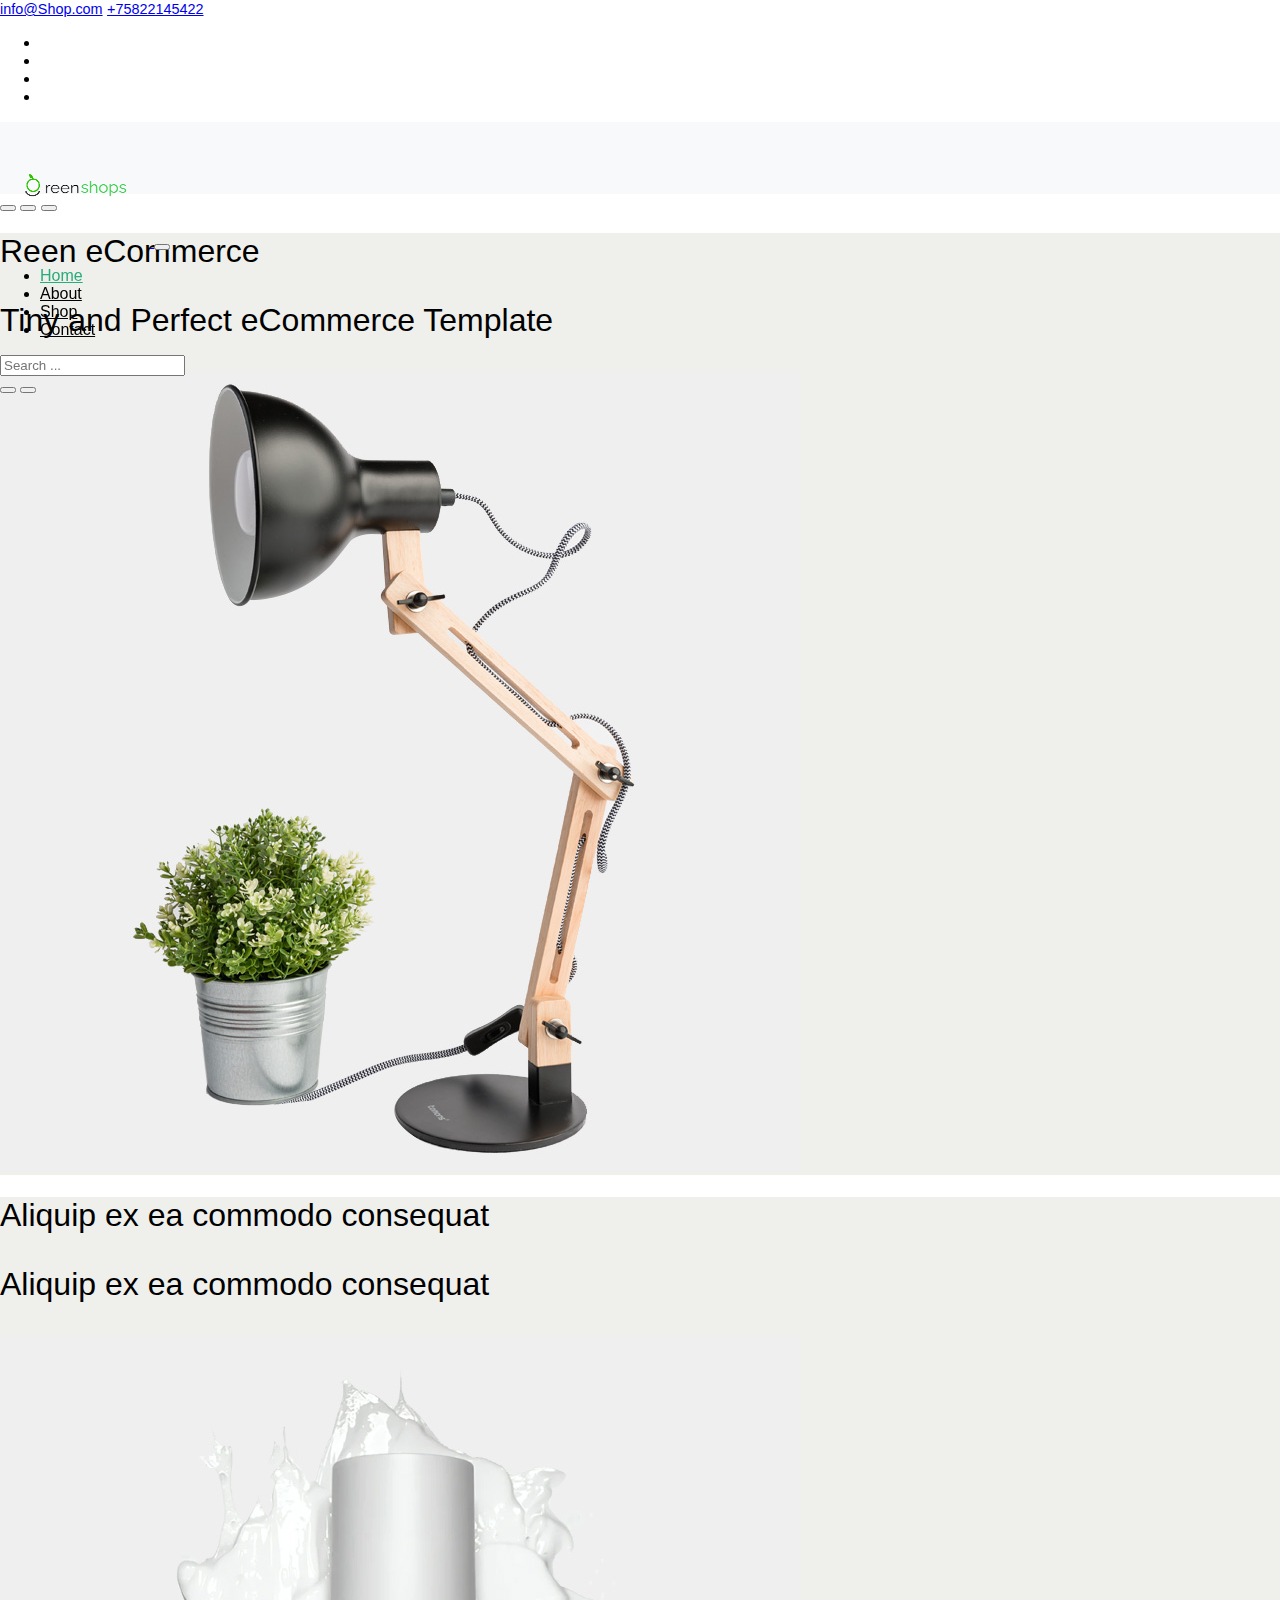
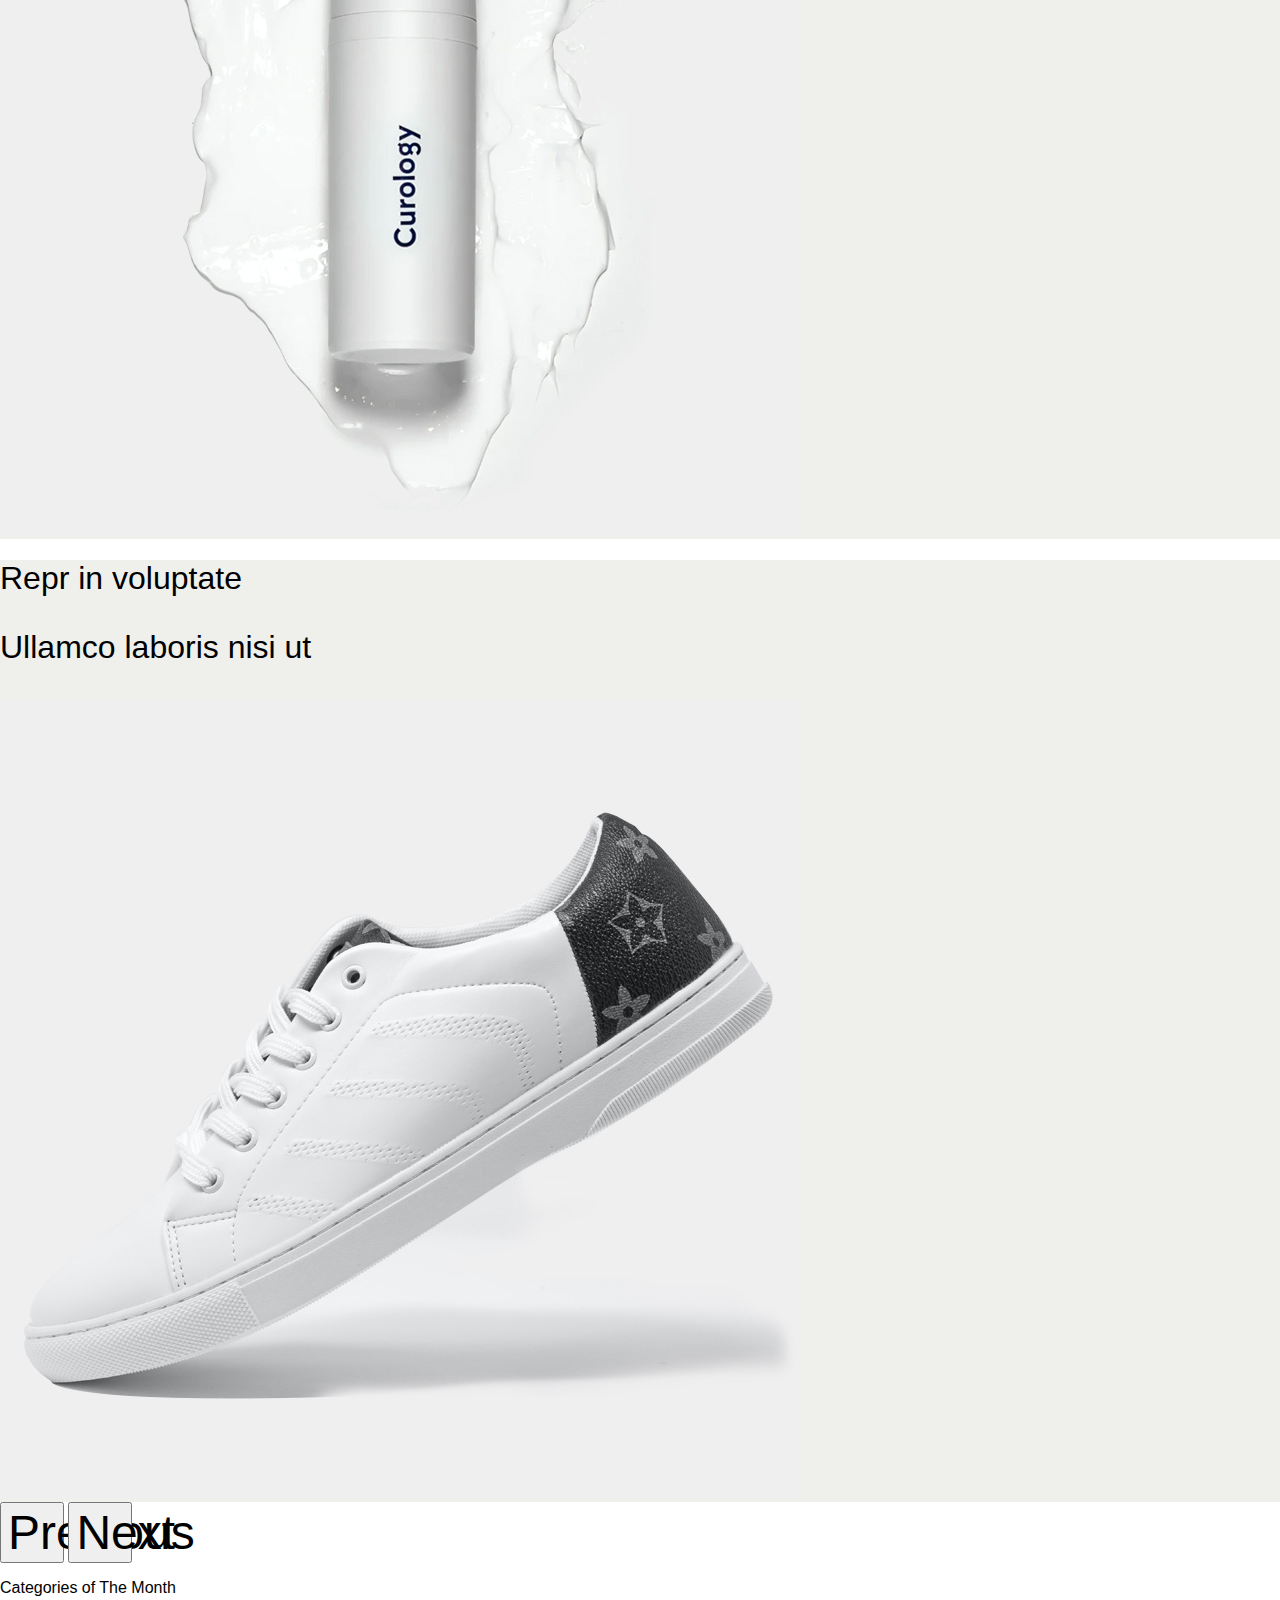
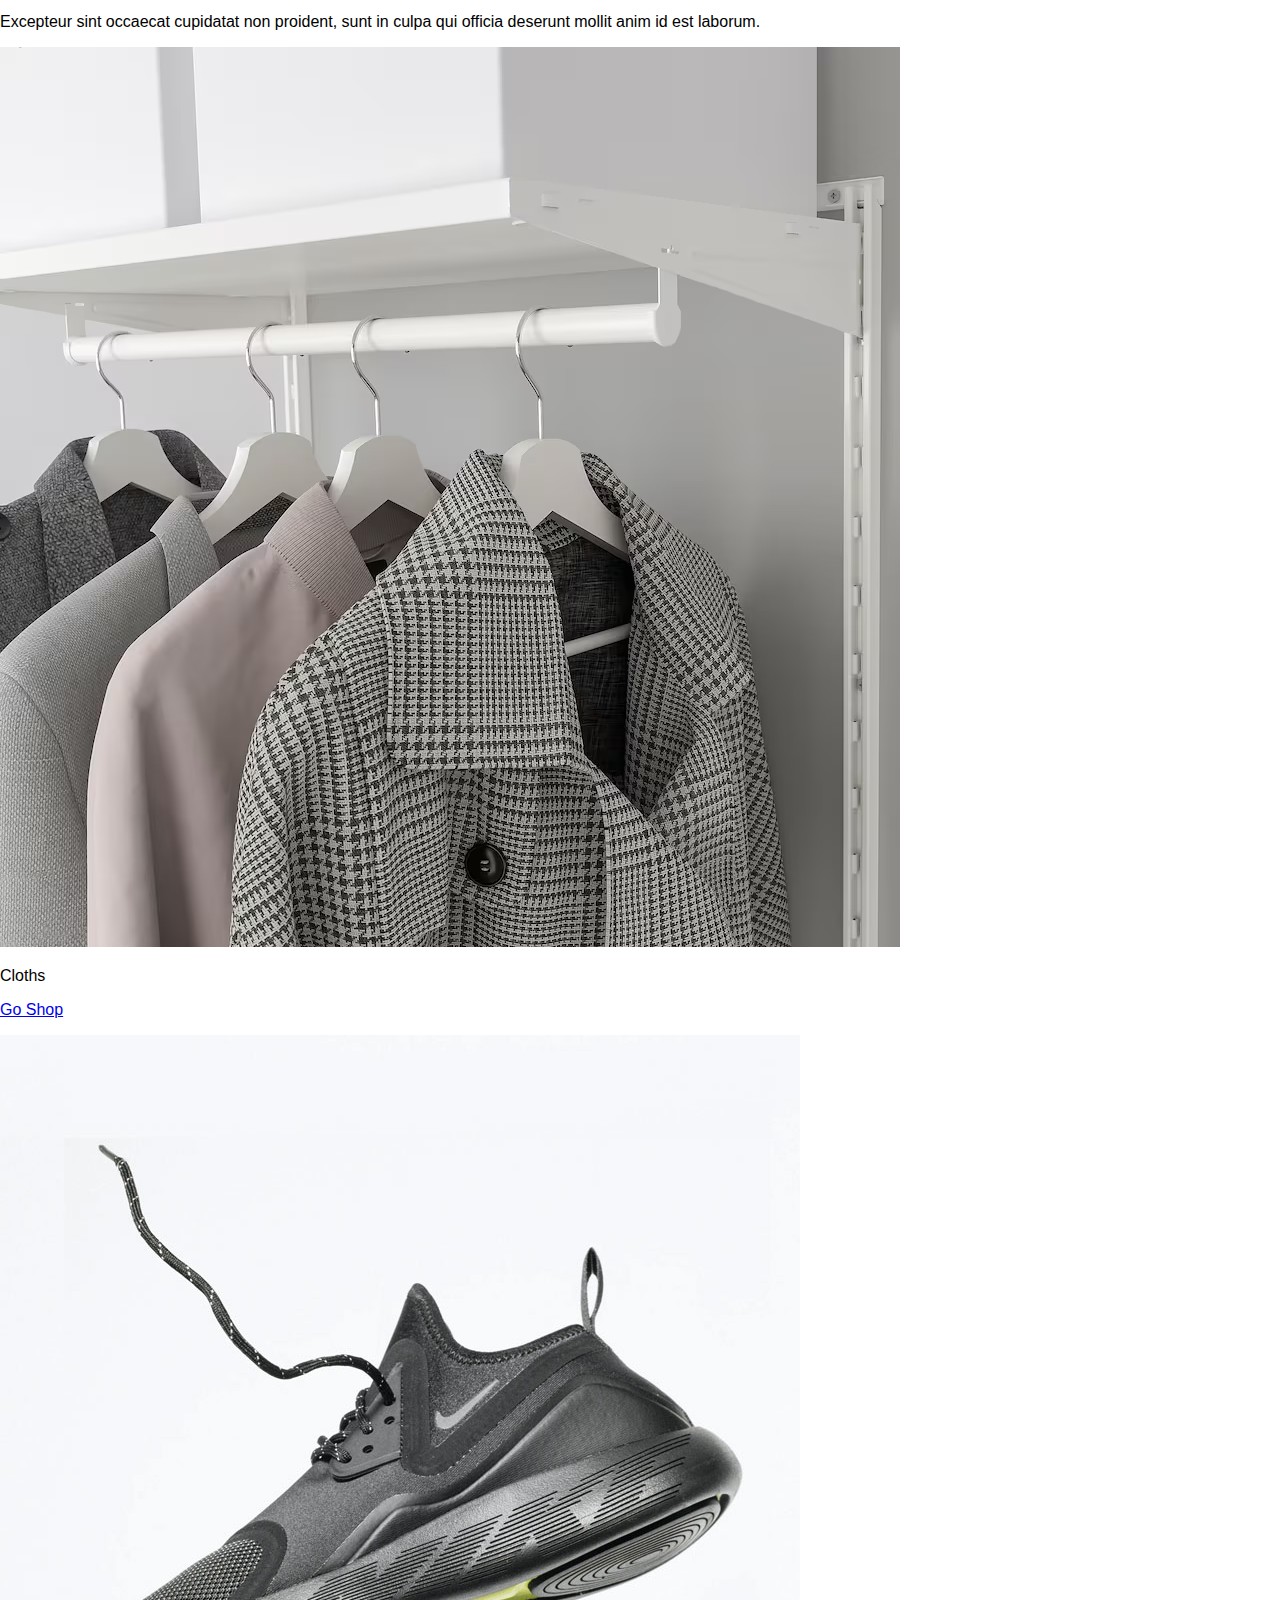
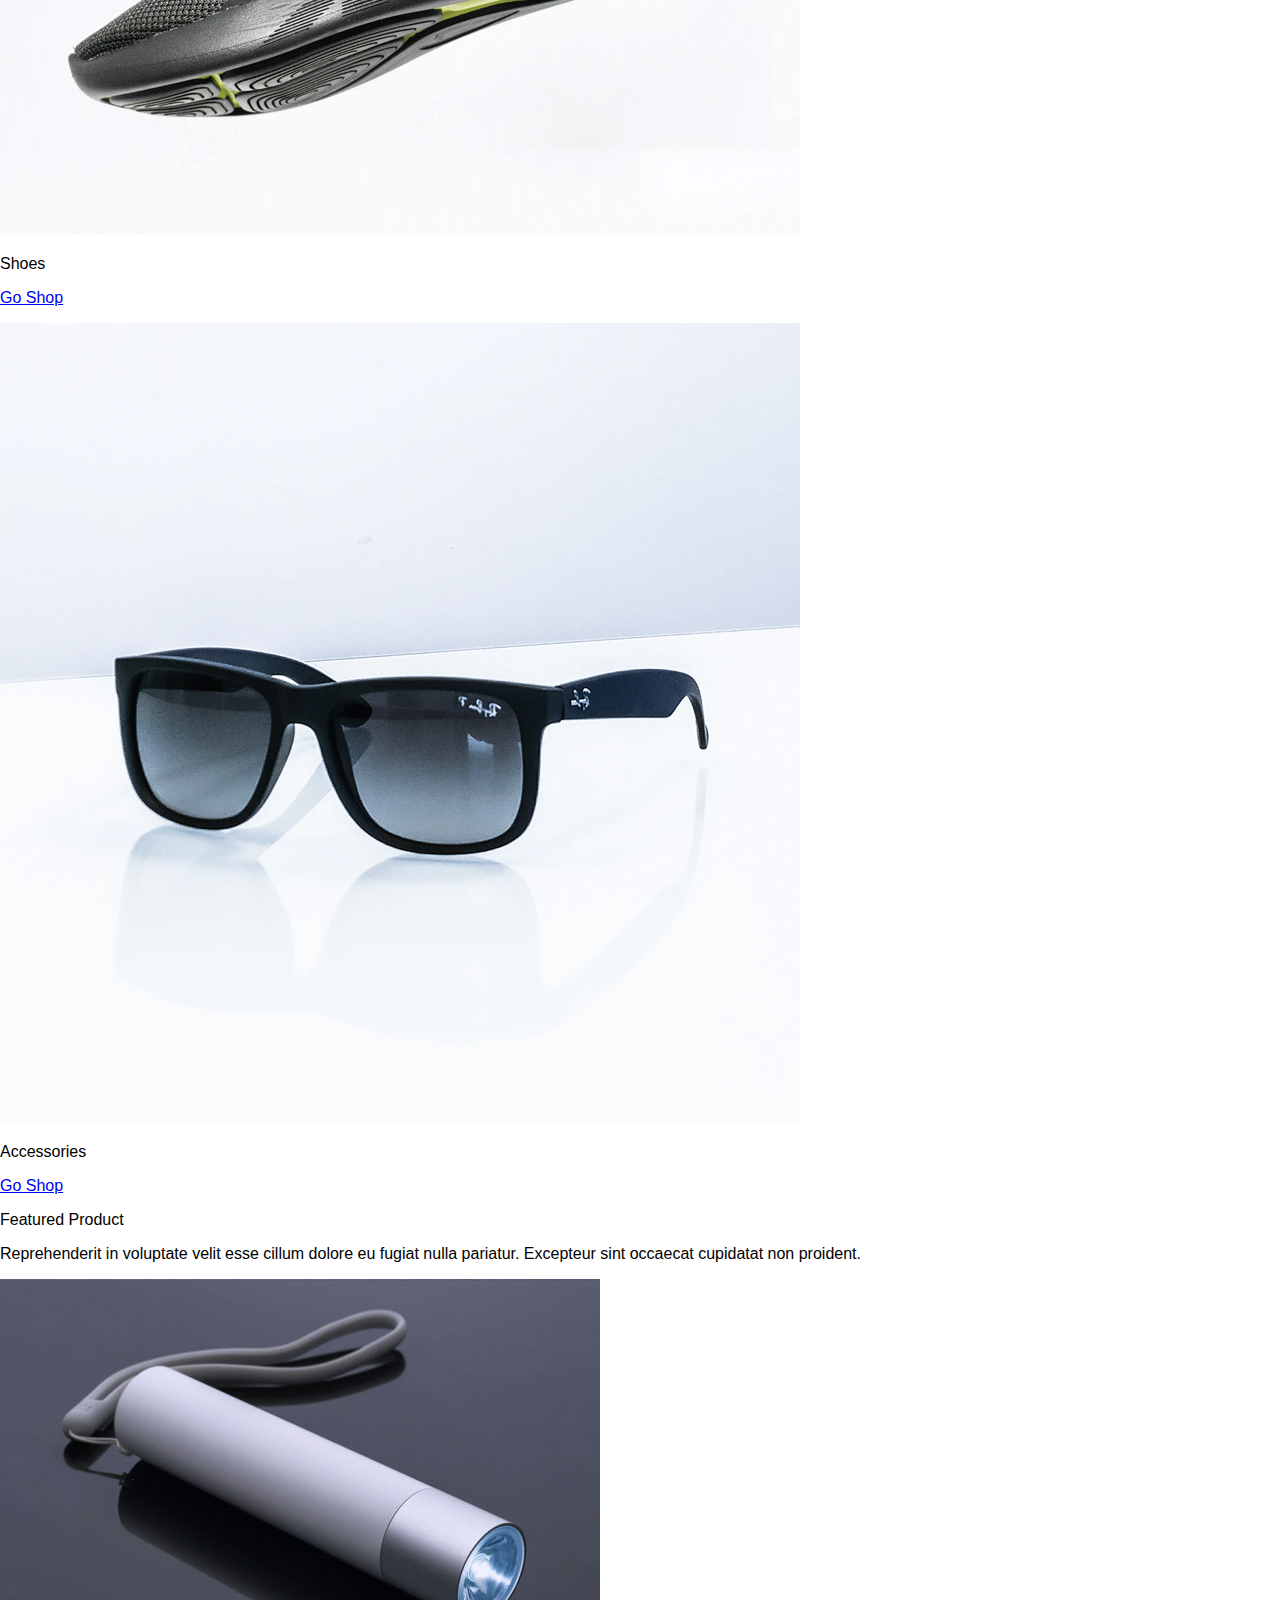
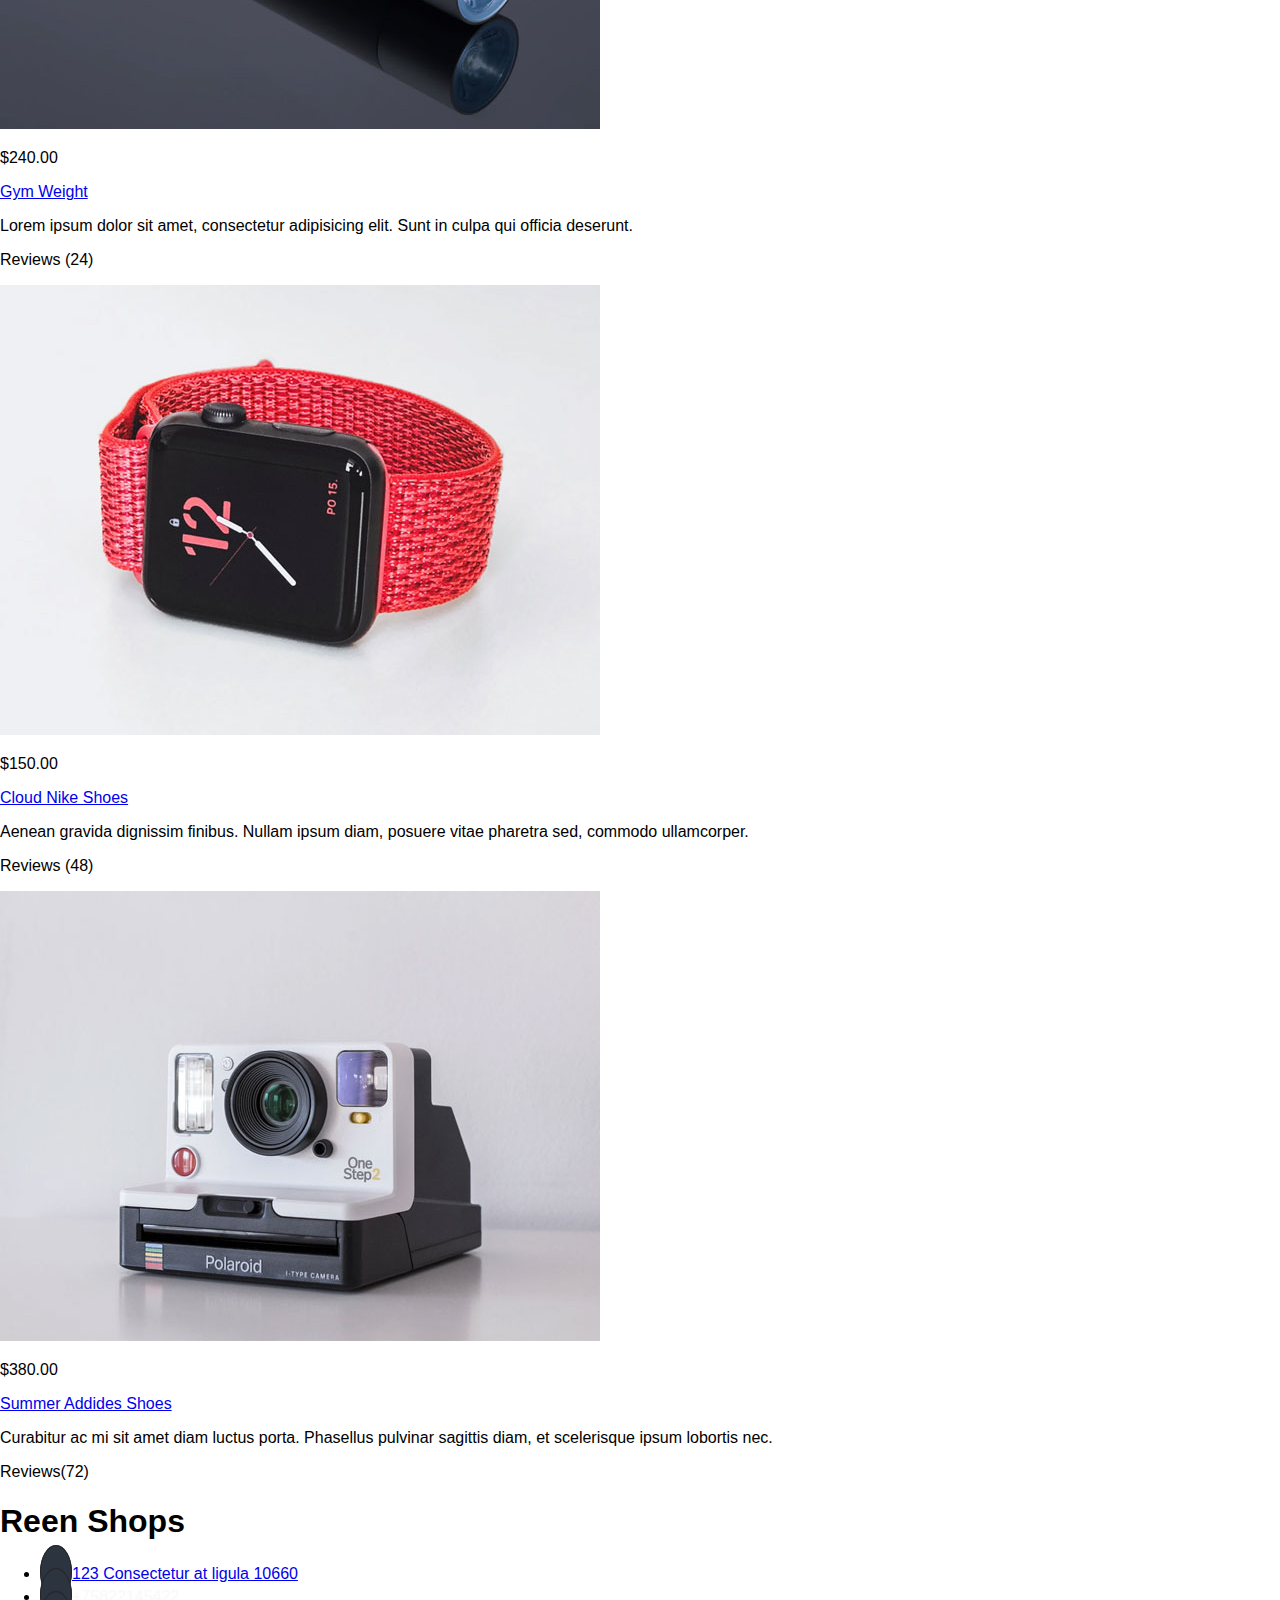
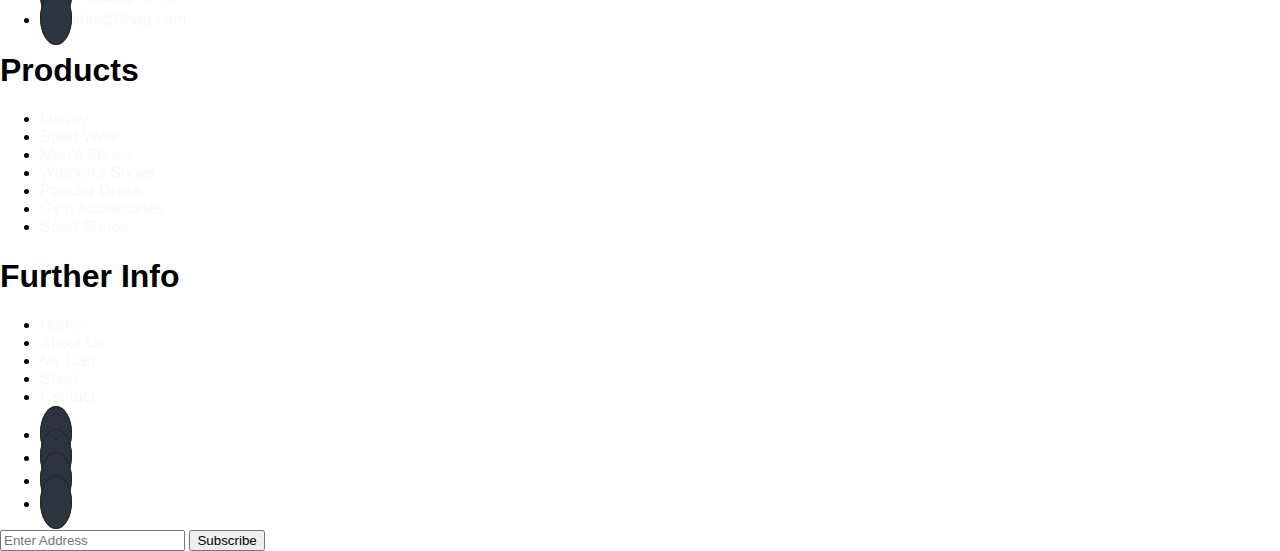
<file: index.html>
<!doctype html>
<html lang="en">
  <head>
    <meta charset="utf-8">
    <meta name="viewport" content="width=device-width, initial-scale=1">
    <title>Reen | Home</title>
    <!-- Link Icon Title -->
    <link rel="icon" type="video/x-icon" href="./img/logo.png">
    <!-- Link Main CSS -->
    <link rel="stylesheet" href="./css/main.css">
    <!-- Link Bootstrap CSS -->
    <link href="https://cdn.jsdelivr.net/npm/bootstrap@5.2.2/dist/css/bootstrap.min.css" rel="stylesheet" integrity="sha384-Zenh87qX5JnK2Jl0vWa8Ck2rdkQ2Bzep5IDxbcnCeuOxjzrPF/et3URy9Bv1WTRi" crossorigin="anonymous">
    <!-- Link Bootstrap Js -->
    <script src="https://cdn.jsdelivr.net/npm/bootstrap@5.2.2/dist/js/bootstrap.bundle.min.js" integrity="sha384-OERcA2EqjJCMA+/3y+gxIOqMEjwtxJY7qPCqsdltbNJuaOe923+mo//f6V8Qbsw3" crossorigin="anonymous"></script>
    <!-- Link Font- awesome -->
    <link rel="stylesheet" href="https://cdnjs.cloudflare.com/ajax/libs/font-awesome/6.2.1/css/all.min.css" integrity="sha512-MV7K8+y+gLIBoVD59lQIYicR65iaqukzvf/nwasF0nqhPay5w/9lJmVM2hMDcnK1OnMGCdVK+iQrJ7lzPJQd1w==" crossorigin="anonymous" referrerpolicy="no-referrer" />
  </head>
  <body>
    <!-- Start Home Page -->
    <nav class="navbar navbar-expend-lg bg-dark navbar-light d-none d-lg-block templatemo_nav_top">
      <div class="container text-light">
        <div class="w-100 d-flex justify-content-between">
          <div class="info">
            <i class="fa-solid fa-envelope text-light"></i>
            <a href="mailto:info@Shop.com.com" class="text-light text-decoration-none me-3">info@Shop.com</a>
            <i class="fa-solid fa-phone"></i>
            <a href="tel:+75822145422" class="text-light text-decoration-none">+75822145422</a>
          </div>
          <div class="account">
            <ul class="list-unstyled m-0">
              <li class="d-inline me-3"><a class="text-light" href="https://www.facebook.com"><i class="fa-brands fa-facebook"></i></a></li>
              <li class="d-inline me-3"><a class="text-light" href="https://www.instagram.com"><i class="fa-brands fa-instagram"></i></a></li>
              <li class="d-inline me-3"><a class="text-light" href="https://www.linkedin.com"><i class="fa-brands fa-linkedin-in"></i></a></li>
              <li class="d-inline me-3"><a class="text-light" href="https://www.twitter.com"><i class="fa-brands fa-twitter"></i></a></li>
            </ul>
          </div>
        </div>
      </div>
    </nav>
    <!-- Start Header -->
    <nav class=" navbar-expand-lg navbar-light pt-2 pb-2">
        <div class="container d-lg-flex justify-content-between align-items-center">
            <div class=" navbar d-flex jsutify-content-between align-items-center">
              <a class=" logo align-self-center" href="index.html">
                  <img  src="./img/logo.png" alt="">
              </a>
              <button class="navbar-toggler border-0" type="button" data-bs-toggle="collapse" data-bs-target="#templatemo_main_nav" aria-controls="navbarSupportedContent" aria-expanded="false" aria-label="Toggle navigation">
                  <span class="navbar-toggler-icon"></span>
              </button>
            </div>
            <div class="align-self-center collapse navbar-collapse flex-fill  d-lg-flex justify-content-lg-around" id="templatemo_main_nav">
            <div class="flex-fill">
              <ul class="nav navbar-nav d-flex justify-content-between mx-lg-auto">
                <li class="nav-item">
                    <a class="text-decoration-none nav-item-link active" href="index.html">Home</a>
                </li>
                <li class="nav-item">
                    <a class="text-decoration-none nav-item-link" href="about.html">About</a>
                </li>
                <li class="nav-item">
                    <a class="text-decoration-none nav-item-link" href="shop.html">Shop</a>
                </li>
                <li class="nav-item">
                    <a class="text-decoration-none nav-item-link" href="contact.html">Contact</a>
                </li>
              </ul>
            </div>
        <div class="navbar align-self-center d-flex justify-content-start">
            <div class="d-lg-none flex-sm-fill col-7 col-sm-auto pr-3 box-search">
                <div class="input-group">
                  <div class="input-group-text d-none d-lg-flex">
                    <i class="btn-close" data-bs-dismiss="offcanvas"></i>
                  </div>
                    <input type="text" class="form-control" id="inputMobileSearch" placeholder="Search ...">
                    <div class="input-group-text">
                        <i class="fa fa-fw fa-search" style="cursor: pointer;"></i>
                    </div>
                </div>
            </div>
            <button class="bg-transparent search p-0 m-0 mx-2 border-0 d-none d-lg-inline" data-bs-toggle="tooltip" data-bs-placement="top" title="Search">
              <i class="fa fa-fw fa-search text-dark mr-2 fs-5 d-none d-lg-block"></i>
            </button>
            <a href="cart.html" class="bg-transparent p-2 m-0 mx-2 border-0 position-relative notices-cart" data-bs-toggle="tooltip" data-bs-placement="top" title="Card">
              <i class="fa fa-fw fa-cart-arrow-down text-dark mr-1 fs-5"></i>
              <span class="position-absolute top-0 left-100 translate-middle badge rounded-pill bg-warning text-dark notices">+<span>0</span></span>
            </a>
            <button class="bg-transparent p-0 m-0 mx-2 border-0" data-bs-toggle="tooltip" data-bs-placement="top" title="User">
              <i class="fa fa-fw fa-user text-dark fs-5"></i>
              <span class="position-absolute top-0 left-100 translate-middle badge rounded-pill bg-warning text-dark"></span>
            </button>                 
          </div>
        </div>
    </div>
  </nav>
  <!-- Close Header -->
    <!-- Start slides -->
    <div id="carouselExampleCaptions" class="carousel slide" data-bs-ride="false">
        <div class="carousel-indicators">
          <button class="bg-success active" type="button" data-bs-target="#carouselExampleCaptions" data-bs-slide-to="0" aria-current="true" aria-label="Slide 1"></button>
          <button class="bg-success" type="button" data-bs-target="#carouselExampleCaptions" data-bs-slide-to="1" aria-label="Slide 2"></button>
          <button class="bg-success" type="button" data-bs-target="#carouselExampleCaptions" data-bs-slide-to="2" aria-label="Slide 3"></button>
        </div>
        <div class="carousel-inner">
          <div class="carousel-item active hight-slide">
            <div class="container">
                <div class="row p-5 d-flex justify-content-between align-items-center">
                    <div class="d-none d-md-block col-lg-6 col-md-6 text-carousel">
                      <h1 class="text-success"><b>Reen</b> eCommerce</h1>
                      <p>Tiny and Perfect eCommerce Template</p>
                    </div>
                    <div class="col-lg-6 col-md-6">
                        <img src="./img/banner_img_01.jpg" class="d-block w-100" alt="...">
                    </div>
                </div>
            </div>          
        </div>
          <div class="carousel-item hight-slide">
            <div class="container">
                <div class="row p-5 d-flex justify-content-between align-items-center">
                    <div class="d-none d-md-block col-lg-6 col-md-6 text-carousel">
                      <h1>Aliquip ex ea commodo consequat</h1>
                      <p class="fs-4">Aliquip ex ea commodo consequat</p>
                    </div>
                    <div class="col-lg-6 col-md-6">
                        <img src="./img/banner_img_02.jpg" class="d-block w-100" alt="...">
                    </div>
                </div>
            </div>
          </div>
          <div class="carousel-item hight-slide">
            <div class="container">
                <div class="row p-5 d-flex justify-content-between align-items-center">
                    <div class="d-none d-md-block col-lg-6 col-md-6 text-carousel">
                      <h1>Repr in voluptate</h1>
                      <p>Ullamco laboris nisi ut</p>
                    </div>
                    <div class="col-lg-6 col-md-6">
                        <img src="./img/banner_img_03.jpg" class="d-block w-100" alt="...">
                    </div>
                </div>
            </div>
          </div>
        <button class="carousel-control-prev" type="button" data-bs-target="#carouselExampleCaptions" data-bs-slide="prev">
          <span class="text-success" aria-hidden="true"><i class="fa-solid fa-angle-left"></i></span>
          <span class="visually-hidden">Previous</span>
        </button>
        <button class="carousel-control-next move-slide" type="button" data-bs-target="#carouselExampleCaptions" data-bs-slide="next">
          <span class="text-success" aria-hidden="true"><i class="fa-solid fa-angle-right"></i></span>
          <span class="visually-hidden">Next</span>
        </button>
      </div>
    </div>
    <!-- End slides -->
    <!-- Start categories -->
    <section class="container py-5">
      <div class="title-section text-center col-lg-6 m-auto pt-4">
        <p class="fw-light fs-1">Categories of The Month</p>
        <p>Excepteur sint occaecat cupidatat non proident, sunt in culpa qui officia deserunt mollit anim id est laborum.</p>    
      </div>
      <div class="row mt-3">
        <div class="col-12 col-lg-4 col-md-4 p-5">
          <a href="shop.html">
            <img src="./img/category_img_01.avif" alt="..." class="rounded-circle border img-fluid">
          </a>
          <p class="h2 text-center mt-4 mb-4">Cloths</p>
          <p class="text-center">
            <a href="shop.html" class="btn btn-success fs-4">Go Shop</a>
          </p>
        </div>
        <div class="col-12 col-lg-4 col-md-4 p-5">
          <a href="shop.html">
            <img src="./img/category_img_02.jpg" alt="..." class="rounded-circle border img-fluid">
          </a>
          <p class="text-center h2 mt-4 mb-4">Shoes</p>
          <p class="text-center">
            <a href="shop.html" class="btn btn-success tex fs-4">Go Shop</a>
          </p>
        </div>
        <div class="col-12 col-lg-4 col-md-4 p-5">
          <a href="shop.html">
            <img src="./img/category_img_03.jpg" alt="" class="rounded-circle border img-fluid">
          </a>
          <p class="text-center h2 mt-4 mb-4">Accessories</p>
          <p class="text-center">
            <a href="shop.html" class="btn btn-success fs-4">Go Shop</a>
          </p>
        </div>
      </div>
    </section>
    <!-- End categories -->
    <!-- Start Featured  -->
    <section class="featured bg-light">
      <div class="container py-5">
        <div class="title-section text-center col-lg-6 m-auto pt-4">
          <p class="fw-light fs-1">Featured Product</p>
          <p>Reprehenderit in voluptate velit esse cillum dolore eu fugiat nulla pariatur. Excepteur sint occaecat cupidatat non proident.</p>
        </div>
        <div class="row">
          <div class="col-md-6 col-lg-4 mb-5">
            <div class="card my-4 p-0 shadow h-100">
              <a href="shop.html">
                <img src="./img/feature_prod_01.jpg" alt="..." class="card-img-top">
              </a>
              <div class="card-body p-3">
                <div class="d-flex justify-content-between align-items-baseline">
                  <div>
                    <i class="fa-solid fa-star text-warning fs-5"></i>
                    <i class="fa-solid fa-star text-warning fs-5"></i>
                    <i class="fa-solid fa-star text-warning fs-5"></i>
                    <i class="fa-solid fa-star text-muted fs-5"></i>
                    <i class="fa-solid fa-star text-muted fs-5"></i>
                  </div>
                  <p class="text-muted fs-4 fw-lighter">$240.00</p>
                </div>
                <a href="shop.html" class="text-decoration-none">
                  <p class="card-title fs-3 text-dark">Gym Weight</p>
                </a>
                <p class="card-text fs-5 text-secondary">Lorem ipsum dolor sit amet, consectetur adipisicing elit. Sunt in culpa qui officia deserunt.</p>
                <p class="text-muted fs-4">Reviews (24)</p>
              </div>
            </div>
          </div>
          <div class="col-md-6 col-lg-4 mb-5">
            <div class="card my-4 p-0 shadow h-100">
              <a href="shop.html">
                <img src="./img/feature_prod_02.jpg" alt="..." class="card-img-top">
              </a>
              <div class="card-body p-3">
                <div class="d-flex justify-content-between align-items-baseline">
                  <div>
                    <i class="fa-solid fa-star text-warning fs-5"></i>
                    <i class="fa-solid fa-star text-warning fs-5"></i>
                    <i class="fa-solid fa-star text-warning fs-5"></i>
                    <i class="fa-solid fa-star text-warning fs-5"></i>
                    <i class="fa-solid fa-star text-muted fs-5"></i>
                  </div>
                  <p class="text-muted fs-4 fw-light">$150.00</p>
                </div>
                <a href="shop.html" class="text-decoration-none">
                  <p class="card-title fs-3 text-dark">Cloud Nike Shoes</p>
                </a>
                <p class="card-text fs-5 text-secondary">Aenean gravida dignissim finibus. Nullam ipsum diam, posuere vitae pharetra sed, commodo ullamcorper.</p>
                <p class="text-muted fs-4">Reviews (48)</p>
              </div>
            </div>
          </div>
          <div class="col-md-6 col-lg-4 mb-5">
            <div class="card my-4 p-0 shadow h-100">
              <a href="shop.html">
                <img src="./img/feature_prod_03.jpg" alt="..." class="card-img-top">
              </a>
              <div class="card-body p-3">
                <div class="d-flex justify-content-between align-items-baseline">
                  <div>
                    <i class="fa-solid fa-star text-warning fs-5"></i>
                    <i class="fa-solid fa-star text-warning fs-5"></i>
                    <i class="fa-solid fa-star text-warning fs-5"></i>
                    <i class="fa-solid fa-star text-warning fs-5"></i>
                    <i class="fa-solid fa-star text-warning fs-5"></i>
                  </div>
                  <p class="text-muted fs-4 fw-light">$380.00</p>
                </div>
                <a href="shop.html" class="text-decoration-none">
                  <p class="card-title fs-3 text-dark">Summer Addides Shoes</p>
                </a>
                <p class="card-text fs-5 text-secondary">Curabitur ac mi sit amet diam luctus porta. Phasellus pulvinar sagittis diam, et scelerisque ipsum lobortis nec.</p>
                <p class="text-muted fs-4">Reviews(72)</p>
              </div>
          </div>
          </div>
        </div>
      </div>
    </section>
    <!-- End Featured  -->
    <!-- Start Links -->
    <section class="links bg-dark">
      <div class="container py-5">
        <div class="row border-bottom border-secondary">
          <div class="col-md-4 pb-5">
            <h1 class="text-success border-bottom border-secondary pb-3 mb-4">Reen Shops</h1>
            <div>
              <ul class="list-unstyled text-light fw-light footer-link-list">
                <li class="fs-5 mt-3">
                  <a href="#" class="text-decoration-none text-light">
                    <i class="fa-solid fa-location-dot"></i>
                    123 Consectetur at ligula 10660
                  </a>
                </li>
                <li class="fs-5 mt-3">
                  <a href="tel:+75822145422" class="link">
                    <i class="fa-sharp fa-solid fa-phone"></i>
                    +75822145422
                  </a>
                </li>
                <li class="fs-5 mt-3">
                  <a href="mailto:info@Shop.com" class="link">
                    <i class="fa-solid fa-envelope"></i>
                    info@Shop.com
                  </a>
                </li>
              </ul>
            </div>
          </div>
          <div class="products col-md-4 pb-5 fw-light">
            <h1 class="text-muted border-bottom border-secondary pb-3 mb-4">Products</h1>
            <div>
              <ul class="list-unstyled footer-link-list">
                <li class="fs-5 mt-3">
                  <a href="shop.html" class="link">Luxury</a>
                </li>
                <li class="fs-5 mt-3">
                  <a href="shop.html" class="link">Sport Wear</a>
                </li>
                <li class="fs-5 mt-3">
                  <a href="shop.html" class="link">Men's Shoes</a>
                </li>
                <li class="fs-5 mt-3">
                  <a href="shop.html" class="link">Women's Shoes</a>
                </li>
                <li class="fs-5 mt-3">
                  <a href="shop.html" class="link">Popular Dress</a>
                </li>
                <li class="fs-5 mt-3">
                  <a href="shop.html" class="link">Gym Accessories</a>
                </li>
                <li class="fs-5 mt-3">
                  <a href="shop.html" class="link">Sport Shoes</a>
                </li>
              </ul>
            </div>
          </div>
          <div class="products col-md-4 pb-5 fw-light">
            <h1 class="text-muted border-bottom border-secondary pb-3 mb-4">Further Info</h1>
            <div>
              <ul class="list-unstyled text-light footer-link-list">
                <li class="fs-5 mt-3">
                  <a href="index.html" class="link">Home</a>
                </li>
                <li class="fs-5 mt-3">
                  <a href="about.html" class="link">About Us</a>
                </li>
                <li class="fs-5 mt-3">
                  <a href="cart.html" class="link">My Cart</a>
                </li>
                <li class="fs-5 mt-3">
                  <a href="shop.html" class="link">Shop</a>
                </li>
                <li class="fs-5 mt-3">
                  <a href="contact.html" class="link">Contact</a>
                </li>
              </ul>
            </div>
          </div>
        </div>
        <div class="row mt-5 md-text-center links">
          <div class="col-auto me-auto">
            <ul class="list-inline text-left footer-icons">
              <li class="list-inline-item text-center">
                <a href="https://www.facebook.com" class="link-circle rounded-circle">
                  <i class="fa-brands fa-facebook-f"></i>
                </a>
              </li>
              <li class="list-inline-item text-center">
                <a href="https://www.instagram.com" class="link-circle rounded-circle">
                  <i class="fa-brands fa-instagram"></i>
                </a>
              </li>
              <li class="list-inline-item text-center">
                <a href="https://www.twitter.com" class="link-circle rounded-circle">
                  <i class="fa-brands fa-twitter"></i>
                </a>
              </li>
              <li class="list-inline-item text-center">
                <a href="https://www.linkedin.com" class="link-circle rounded-circle">
                  <i class="fa-brands fa-linkedin-in fs-4"></i>
                </a>
              </li>
            </ul>
          </div>
          <div class="col-auto">
            <div class="input-group mb-3">
              <input type="text" class="form-control bg-dark border-secondary text-white" placeholder="Enter Address" aria-label="Recipient's username" aria-describedby="button-addon2">
              <button class="fs-5 btn btn-success" type="button" id="button-addon2">Subscribe</button>
            </div>
          </div>
        </div>
      </div>
    </section>
    <!-- End Links -->
    <script src="./js/main.js"></script>
  </body>
</html>
</file>
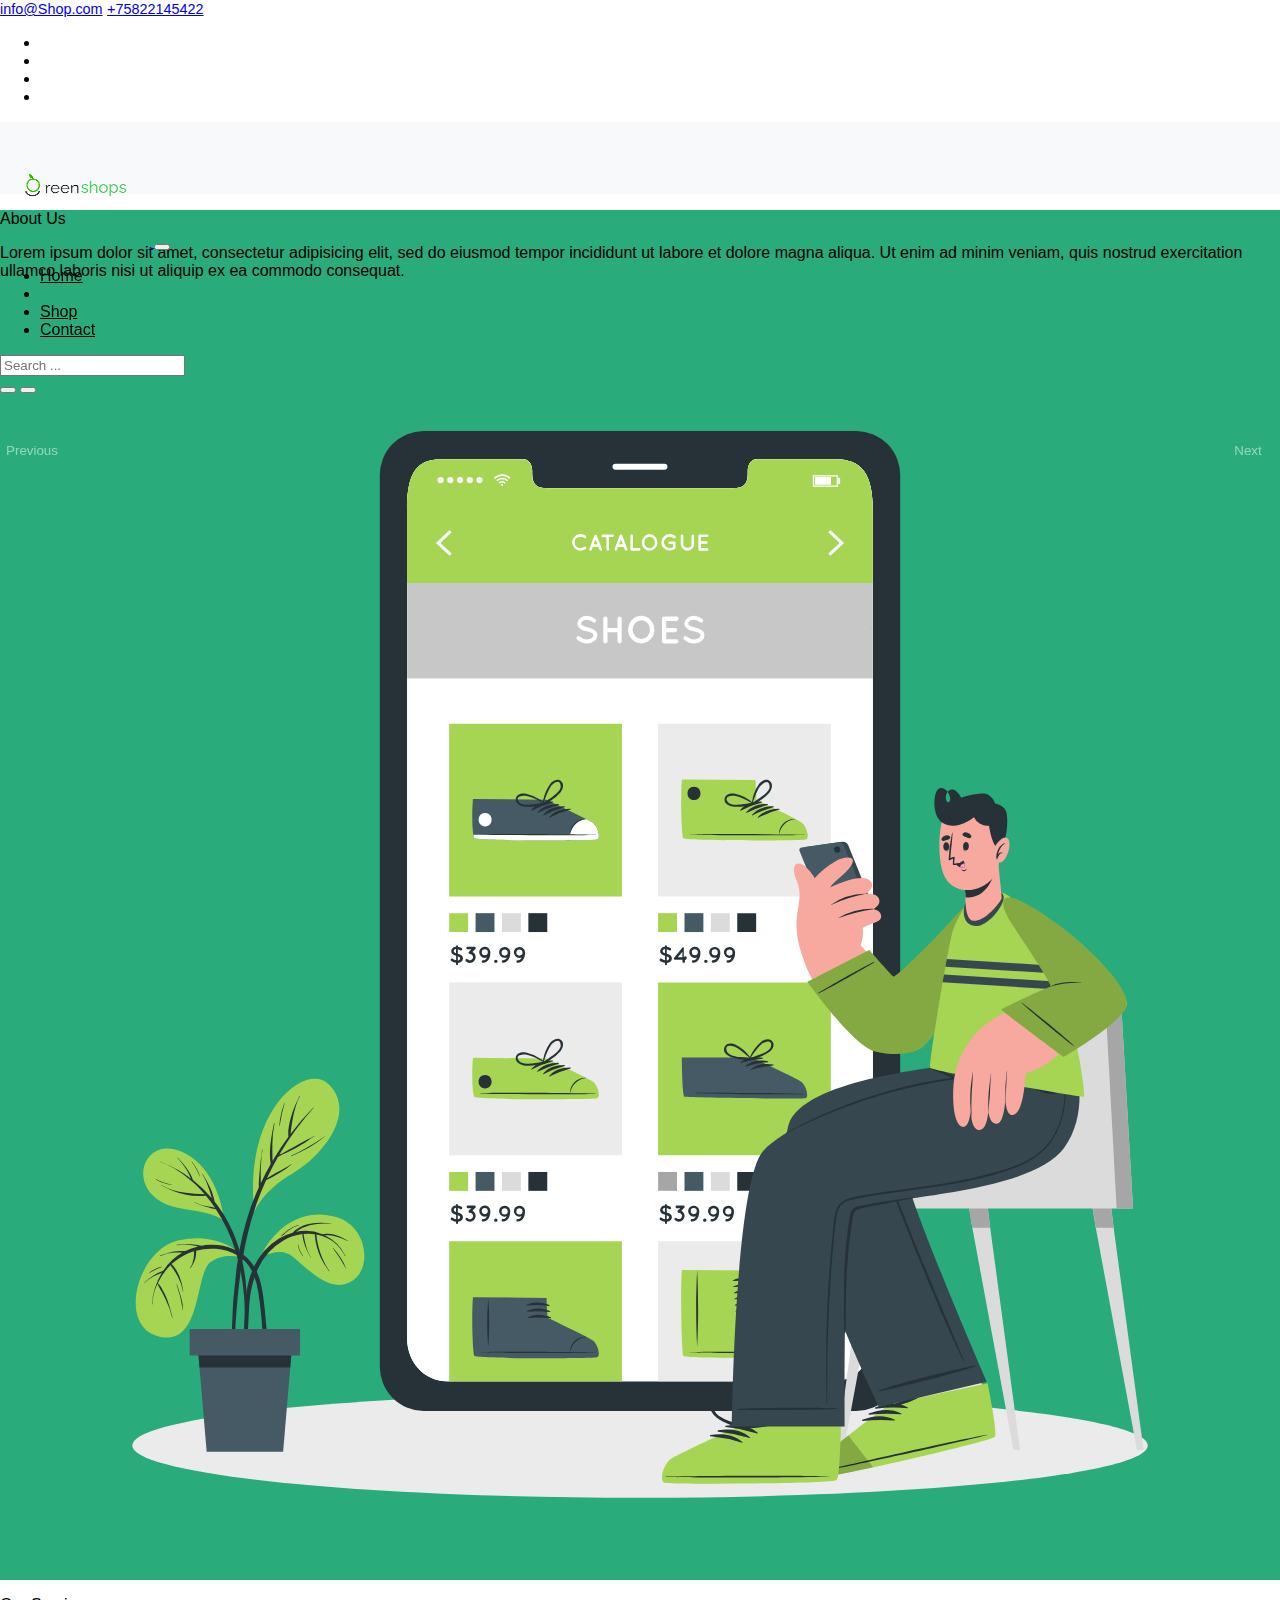
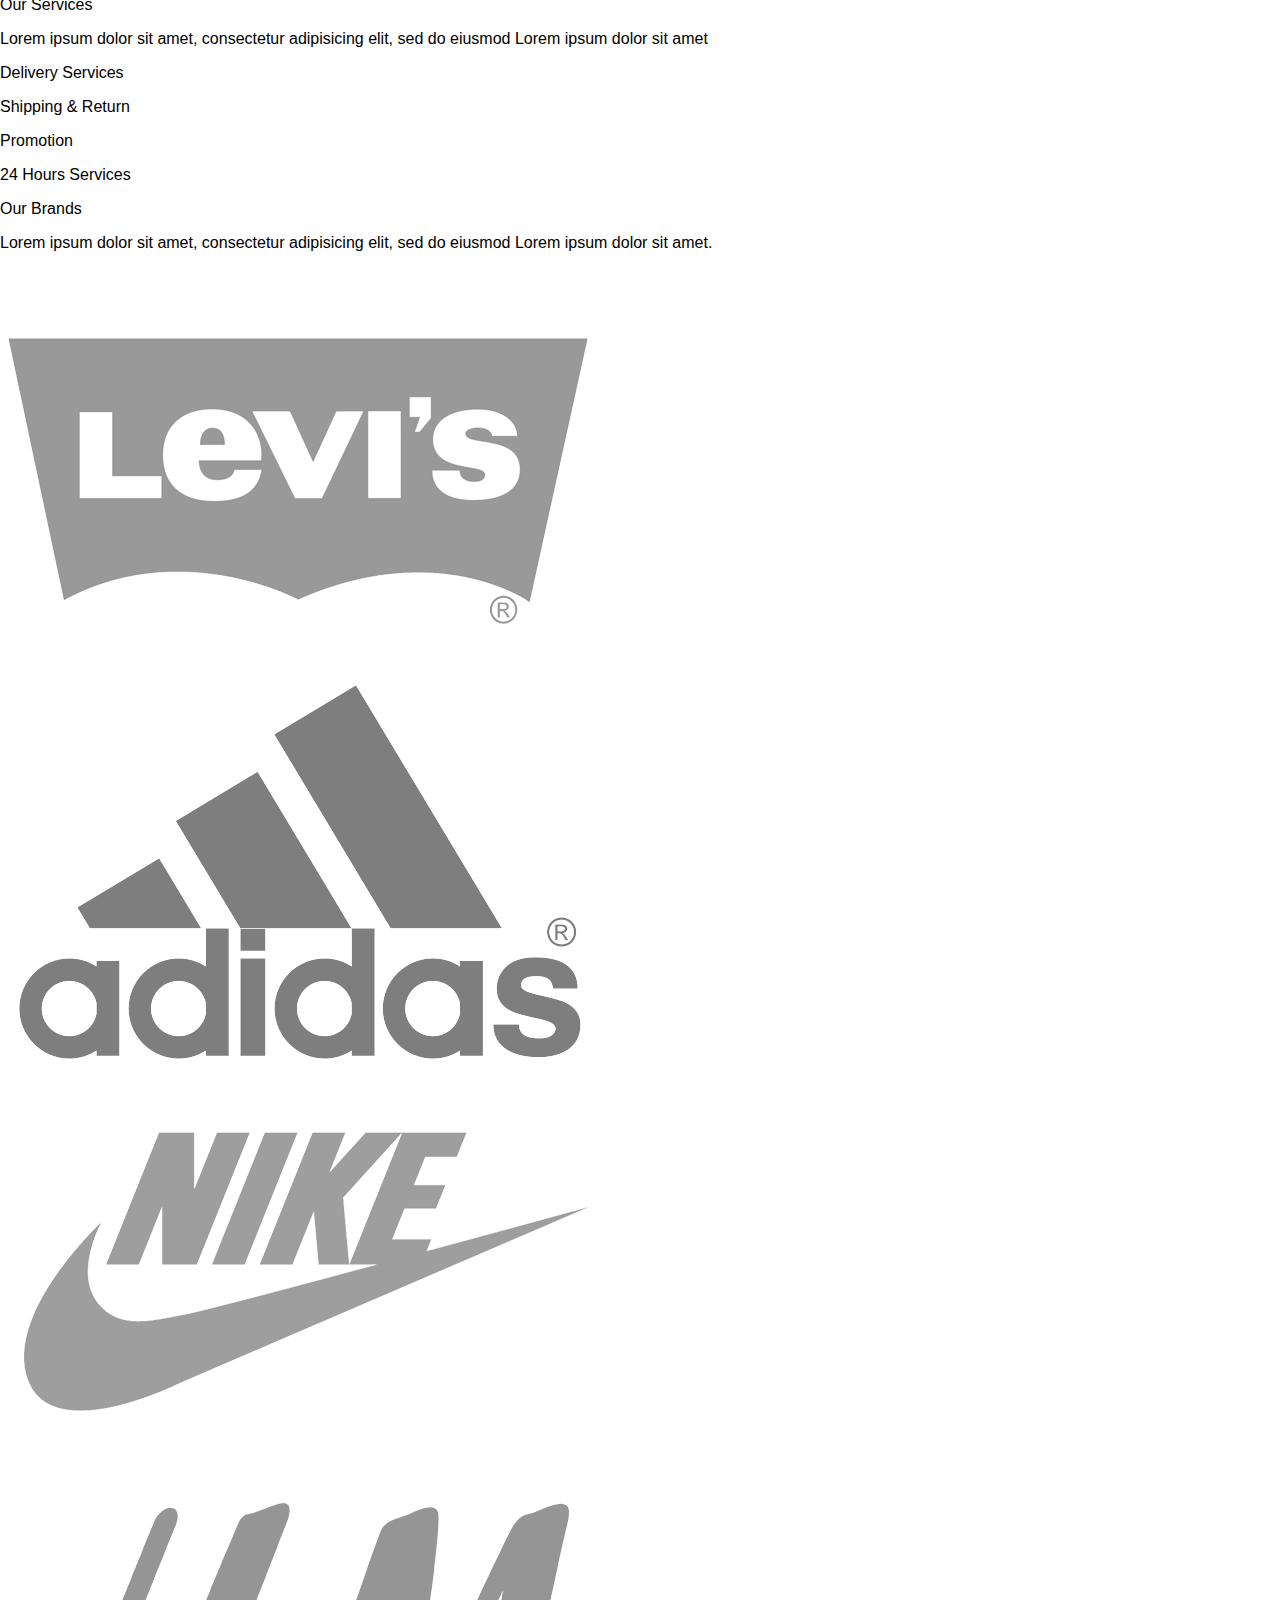
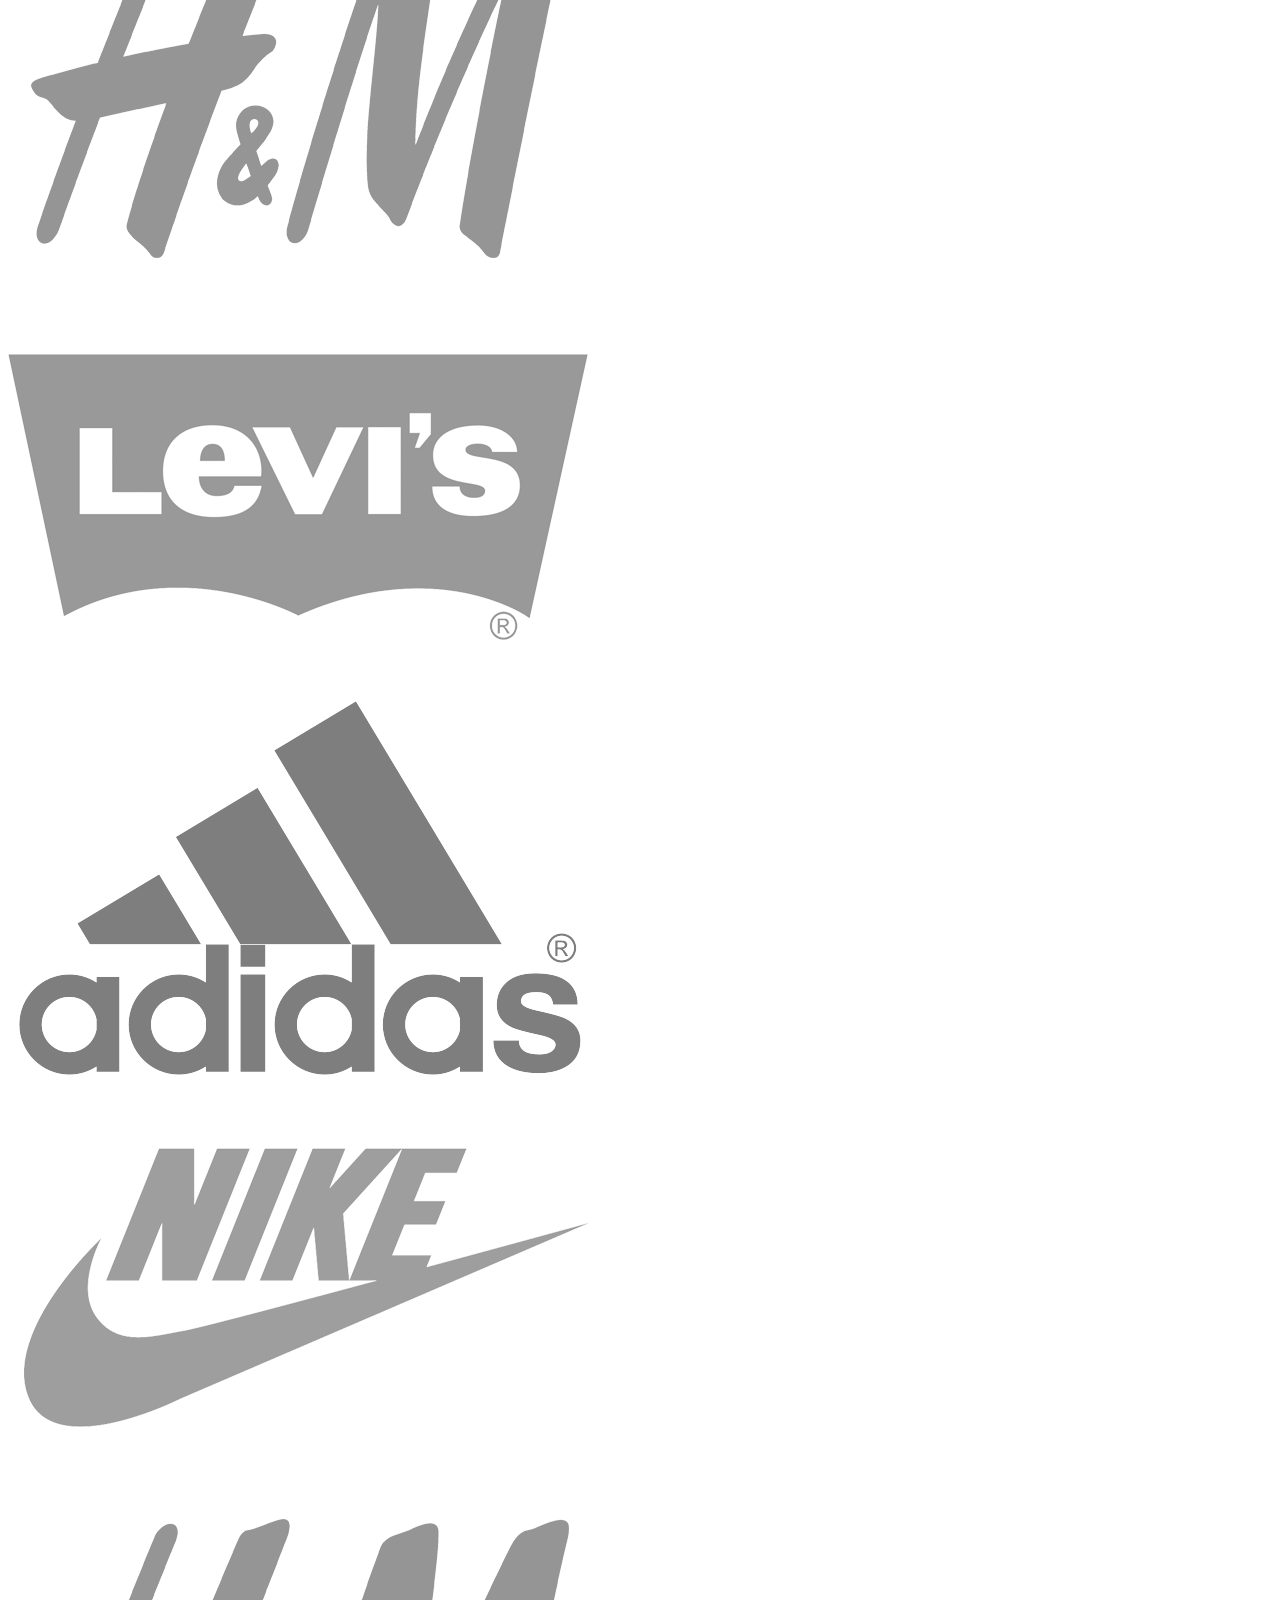
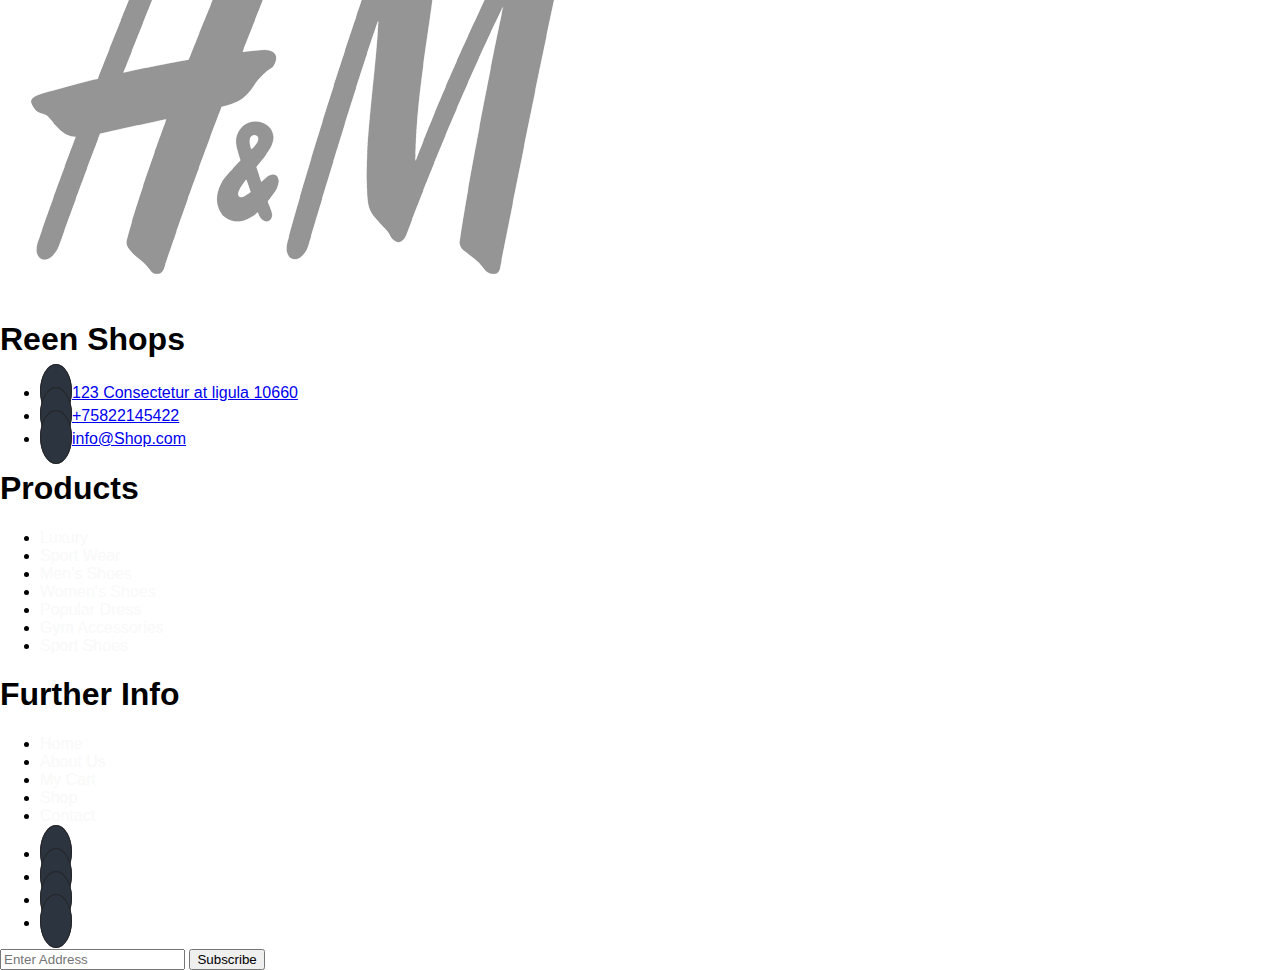
<file: about.html>
<!DOCTYPE html>
<html lang="en">
<head>
    <meta charset="UTF-8">
    <meta http-equiv="X-UA-Compatible" content="IE=edge">
    <meta name="viewport" content="width=device-width, initial-scale=1.0">
    <title>Reen | About</title>
    <!-- Link Icon Title -->
    <link rel="icon" type="video/x-icon" href="./img/logo.png">
    <!-- Link Main CSS -->
    <link rel="stylesheet" href="./css/main.css">
    <!-- Link Bootstrap CSS -->
    <link href="https://cdn.jsdelivr.net/npm/bootstrap@5.2.2/dist/css/bootstrap.min.css" rel="stylesheet" integrity="sha384-Zenh87qX5JnK2Jl0vWa8Ck2rdkQ2Bzep5IDxbcnCeuOxjzrPF/et3URy9Bv1WTRi" crossorigin="anonymous">
    <!-- Link Bootstrap Js -->
    <script src="https://cdn.jsdelivr.net/npm/bootstrap@5.2.2/dist/js/bootstrap.bundle.min.js" integrity="sha384-OERcA2EqjJCMA+/3y+gxIOqMEjwtxJY7qPCqsdltbNJuaOe923+mo//f6V8Qbsw3" crossorigin="anonymous"></script>
    <!-- Link Font- awesome -->
    <link rel="stylesheet" href="https://cdnjs.cloudflare.com/ajax/libs/font-awesome/6.2.1/css/all.min.css" integrity="sha512-MV7K8+y+gLIBoVD59lQIYicR65iaqukzvf/nwasF0nqhPay5w/9lJmVM2hMDcnK1OnMGCdVK+iQrJ7lzPJQd1w==" crossorigin="anonymous" referrerpolicy="no-referrer" />
</head>
<body>
  <!-- Start About page  -->
  <nav class="navbar navbar-expend-lg bg-dark navbar-light d-none d-lg-block templatemo_nav_top">
    <div class="container text-light">
      <div class="w-100 d-flex justify-content-between">
        <div class="info">
          <i class="fa-solid fa-envelope text-light"></i>
          <a href="mailto:info@Shop.com.com" class="text-light text-decoration-none me-3">info@Shop.com</a>
          <i class="fa-solid fa-phone"></i>
          <a href="tel:+75822145422" class="text-light text-decoration-none">+75822145422</a>
        </div>
        <div class="account">
          <ul class="list-unstyled m-0">
            <li class="d-inline me-3"><a class="text-light" href="https://www.facebook.com"><i class="fa-brands fa-facebook"></i></a></li>
            <li class="d-inline me-3"><a class="text-light" href="https://www.instagram.com"><i class="fa-brands fa-instagram"></i></a></li>
            <li class="d-inline me-3"><a class="text-light" href="https://www.linkedin.com"><i class="fa-brands fa-linkedin-in"></i></a></li>
            <li class="d-inline me-3"><a class="text-light" href="https://www.twitter.com"><i class="fa-brands fa-twitter"></i></a></li>
          </ul>
        </div>
      </div>
    </div>
  </nav>
  <!-- Start Header -->
  <nav class=" navbar-expand-lg navbar-light pt-2 pb-2">
      <div class="container d-lg-flex justify-content-between align-items-center">
          <div class=" navbar d-flex jsutify-content-between align-items-center">
            <a class=" logo align-self-center" href="index.html">
                <img  src="./img/logo.png" alt="">
            </a>
            <button class="navbar-toggler border-0" type="button" data-bs-toggle="collapse" data-bs-target="#templatemo_main_nav" aria-controls="navbarSupportedContent" aria-expanded="false" aria-label="Toggle navigation">
                <span class="navbar-toggler-icon"></span>
            </button>
          </div>
          <div class="align-self-center collapse navbar-collapse flex-fill  d-lg-flex justify-content-lg-around" id="templatemo_main_nav">
          <div class="flex-fill">
            <ul class="nav navbar-nav d-flex justify-content-between mx-lg-auto">
              <li class="nav-item">
                  <a class="text-decoration-none nav-item-link" href="index.html">Home</a>
              </li>
              <li class="nav-item">
                  <a class="text-decoration-none nav-item-link active" href="about.html">About</a>
              </li>
              <li class="nav-item">
                  <a class="text-decoration-none nav-item-link" href="shop.html">Shop</a>
              </li>
              <li class="nav-item">
                  <a class="text-decoration-none nav-item-link" href="contact.html">Contact</a>
              </li>
            </ul>
          </div>
      <div class="navbar align-self-center d-flex justify-content-start">
          <div class="d-lg-none flex-sm-fill col-7 col-sm-auto pr-3 box-search">
              <div class="input-group">
                <div class="input-group-text d-none d-lg-flex">
                  <i class="btn-close" data-bs-dismiss="offcanvas"></i>
                </div>
                  <input type="text" class="form-control" id="inputMobileSearch" placeholder="Search ...">
                  <div class="input-group-text">
                      <i class="fa fa-fw fa-search" style="cursor: pointer;"></i>
                  </div>
              </div>
          </div>
          <button class="bg-transparent search p-0 m-0 mx-2 border-0 d-none d-lg-inline" data-bs-toggle="tooltip" data-bs-placement="top" title="Search">
            <i class="fa fa-fw fa-search text-dark mr-2 fs-5 d-none d-lg-block"></i>
          </button>
          <a href="cart.html" class="bg-transparent p-2 m-0 mx-2 border-0 position-relative notices-cart" data-bs-toggle="tooltip" data-bs-placement="top" title="Card">
            <i class="fa fa-fw fa-cart-arrow-down text-dark mr-1 fs-5"></i>
            <span class="position-absolute top-0 left-100 translate-middle badge rounded-pill bg-warning text-dark notices">+<span>0</span></span>
          </a>
          <button class="bg-transparent p-0 m-0 mx-2 border-0" data-bs-toggle="tooltip" data-bs-placement="top" title="User">
            <i class="fa fa-fw fa-user text-dark fs-5"></i>
            <span class="position-absolute top-0 left-100 translate-middle badge rounded-pill bg-warning text-dark"></span>
          </button>                 
        </div>
      </div>
  </div>
</nav>
  <!-- Close Header -->
      <!-- Start About Section  -->
      <section class="about">
          <div class="container py-5">
              <div class="row align-items-center py-5">
                  <div class="col-12 col-md-8 text-white mb-4">
                      <p class="h1 mb-3">About Us</p>
                      <p class="fs-5 fw-light">Lorem ipsum dolor sit amet, consectetur adipisicing elit, sed do eiusmod tempor incididunt ut labore et dolore magna aliqua. Ut enim ad minim veniam, quis nostrud exercitation ullamco laboris nisi ut aliquip ex ea commodo consequat.</p>
                    </div>
                    <div class="col-12 col-md-4">
                        <img src="./img/about-hero.svg" alt="...">
                    </div>
                </div>
            </div>
        </section>
        <!-- End About Section  -->
        <!-- Start Services Section -->
        <section class="services">
            <div class="container py-5">
                <div class="title-section col-lg-6 m-auto pt-5 text-center">
                    <p class="fw-light fs-1">Our Services</p>
                    <p>Lorem ipsum dolor sit amet, consectetur adipisicing elit, sed do eiusmod Lorem ipsum dolor sit amet</p>
                </div>
                <div class="row mt-5">
                    <div class="col-md-6 col-lg-3 pb-3 px-md-2">
                        <div class="shadow text-center h-100 py-5 box-services">
                            <div class="icon-services">
                                <i class="fa-solid fa-truck"></i>
                            </div>
                            <p class="fw-bold fs-4">Delivery Services</p>
                        </div>
                    </div>
                    <div class="col-md-6 col-lg-3 pb-3 px-md-2">
                        <div class="shadow text-center h-100 py-5 box-services">
                            <div class="icon-services">
                                <i class="fa-solid fa-arrow-right-arrow-left"></i>
                            </div>
                            <p class="fw-bold fs-4">Shipping & Return</p>
                        </div>
                    </div>
                    <div class="col-md-6 col-lg-3 pb-3 px-md-2">
                        <div class="shadow text-center h-100 py-5 box-services">
                            <div class="icon-services">
                                <i class="fa-solid fa-percent"></i>
                            </div>
                            <p class="fw-bold fs-4">Promotion</p>
                        </div>
                    </div>
                    <div class="col-md-6 col-lg-3 pb-3 px-md-2">
                        <div class="shadow text-center h-100 py-5 box-services">
                            <div class="icon-services">
                                <i class="fa-solid fa-plug"></i>
                            </div>
                            <p class="fw-bold fs-4">24 Hours Services</p>
                        </div>
                    </div>
                </div>
            </div>
        </section>
        <!-- End Services Section -->
        <!-- Start Brands Section -->
        <section class="brands bg-light">
            <div class="container py-5">
                <div class="title-section col-lg-6 m-auto pt-5 text-center">
                    <p class="fw-light fs-1">Our Brands</p>
                    <p>Lorem ipsum dolor sit amet, consectetur adipisicing elit, sed do eiusmod Lorem ipsum dolor sit amet.</p>
                </div>
                <div id="carouselExampleControls" class="carousel slide col-lg-9 m-auto" data-bs-ride="carousel">
                    <div class="carousel-inner">
                      <div class="carousel-item active">
                        <div class="row">
                            <div class="col-3 p-md-5">
                                <a href="#">
                                    <img src="./img/brand_01.png" class="img-fluid brand-img" alt="...">
                                </a>
                            </div>
                            <div class="col-3 p-md-5">
                                <a href="#">
                                    <img src="./img/brand_02.png" class="img-fluid brand-img" alt="...">
                                </a>
                            </div>
                            <div class="col-3 p-md-5">
                                <a href="#">
                                    <img src="./img/brand_03.png" class="img-fluid brand-img" alt="...">
                                </a>
                            </div>
                            <div class="col-3 p-md-5">
                                <a href="#">
                                    <img src="./img/brand_04.png" class="img-fluid brand-img" alt="...">
                                </a>
                            </div>
                        </div>                  
                    </div>
                      <div class="carousel-item">
                        <div class="row">
                            <div class="col-3 p-md-5">
                                <a href="#">
                                    <img src="./img/brand_01.png" class="img-fluid brand-img" alt="...">
                                </a>
                            </div>
                            <div class="col-3 p-md-5">
                                <a href="#">
                                    <img src="./img/brand_02.png" class="img-fluid brand-img" alt="...">
                                </a>
                            </div>
                            <div class="col-3 p-md-5">
                                <a href="#">
                                    <img src="./img/brand_03.png" class="img-fluid brand-img" alt="...">
                                </a>
                            </div>
                            <div class="col-3 p-md-5">
                                <a href="#">
                                    <img src="./img/brand_04.png" class="img-fluid brand-img" alt="...">
                                </a>
                            </div>
                        </div>
                      </div>
                    </div>
                    <button class="move-slide-brands-pre" type="button" data-bs-target="#carouselExampleControls" data-bs-slide="prev">
                      <span class="text-muted fs-1" aria-hidden="true"><i class="fa-solid fa-angle-left"></i></span>
                      <span class="visually-hidden">Previous</span>
                    </button>
                    <button class="move-slide-brands-next" type="button" data-bs-target="#carouselExampleControls" data-bs-slide="next">
                      <span class="text-muted fs-1" aria-hidden="true"><i class="fa-solid fa-angle-right"></i></span>
                      <span class="visually-hidden">Next</span>
                    </button>
                </div>
            </div>
        </section>
        <!-- End Brands Section -->
            <!-- Start Links -->
    <section class="links bg-dark">
        <div class="container py-5">
          <div class="row border-bottom border-secondary">
            <div class="col-md-4 pb-5">
              <h1 class="text-success border-bottom border-secondary pb-3 mb-4">Reen Shops</h1>
              <div>
                <ul class="list-unstyled text-light fw-light footer-link-list">
                  <li class="fs-5 mt-3">
                    <a href="#" class="text-decoration-none text-light">
                      <i class="fa-solid fa-location-dot"></i>
                      123 Consectetur at ligula 10660
                    </a>
                  </li>
                  <li class="fs-5 mt-3">
                    <a href="tel:+75822145422" class="text-decoration-none text-light">
                      <i class="fa-sharp fa-solid fa-phone"></i>
                      +75822145422
                    </a>
                  </li>
                  <li class="fs-5 mt-3">
                    <a href="#" class="text-decoration-none text-light">
                      <i class="fa-solid fa-envelope"></i>
                      info@Shop.com
                    </a>
                  </li>
                </ul>
              </div>
            </div>
            <div class="products col-md-4 pb-5 fw-light">
              <h1 class="text-muted border-bottom border-secondary pb-3 mb-4">Products</h1>
              <div>
                <ul class="list-unstyled footer-link-list">
                  <li class="fs-5 mt-3">
                    <a href="shop.html" class="link">Luxury</a>
                  </li>
                  <li class="fs-5 mt-3">
                    <a href="shop.html" class="link">Sport Wear</a>
                  </li>
                  <li class="fs-5 mt-3">
                    <a href="shop.html" class="link">Men's Shoes</a>
                  </li>
                  <li class="fs-5 mt-3">
                    <a href="shop.html" class="link">Women's Shoes</a>
                  </li>
                  <li class="fs-5 mt-3">
                    <a href="shop.html" class="link">Popular Dress</a>
                  </li>
                  <li class="fs-5 mt-3">
                    <a href="shop.html" class="link">Gym Accessories</a>
                  </li>
                  <li class="fs-5 mt-3">
                    <a href="shop.html" class="link">Sport Shoes</a>
                  </li>
                </ul>
              </div>
            </div>
            <div class="products col-md-4 pb-5 fw-light">
              <h1 class="text-muted border-bottom border-secondary pb-3 mb-4">Further Info</h1>
              <div>
                <ul class="list-unstyled text-light footer-link-list">
                  <li class="fs-5 mt-3">
                    <a href="index.html" class="link">Home</a>
                  </li>
                  <li class="fs-5 mt-3">
                    <a href="about.html" class="link">About Us</a>
                  </li>
                  <li class="fs-5 mt-3">
                    <a href="cart.html" class="link">My Cart</a>
                  </li>
                  <li class="fs-5 mt-3">
                    <a href="shop.html" class="link">Shop</a>
                  </li>
                  <li class="fs-5 mt-3">
                    <a href="contact.html" class="link">Contact</a>
                  </li>
                </ul>
              </div>
            </div>
          </div>
          <div class="row mt-5 md-text-center">
            <div class="col-auto me-auto">
              <ul class="list-inline text-left footer-icons">
                <li class="list-inline-item text-center">
                  <a href="https://www.facebook.com" class="link-circle rounded-circle">
                    <i class="fa-brands fa-facebook-f"></i>
                  </a>
                </li>
                <li class="list-inline-item text-center">
                  <a href="https://www.instagram.com" class="link-circle rounded-circle">
                    <i class="fa-brands fa-instagram"></i>
                  </a>
                </li>
                <li class="list-inline-item text-center">
                  <a href="https://www.twitter.com" class="link-circle rounded-circle">
                    <i class="fa-brands fa-twitter"></i>
                  </a>
                </li>
                <li class="list-inline-item text-center">
                  <a href="https://www.linkedin.com" class="link-circle rounded-circle">
                    <i class="fa-brands fa-linkedin-in fs-4"></i>
                  </a>
                </li>
              </ul>
            </div>
            <div class="col-auto">
              <div class="input-group mb-3">
                <input type="text" class="form-control bg-dark border-secondary text-white" placeholder="Enter Address" aria-label="Recipient's username" aria-describedby="button-addon2">
                <button class="fs-5 btn btn-success" type="button" id="button-addon2">Subscribe</button>
              </div>
            </div>
          </div>
        </div>
      </section>
      <!-- End Links -->
      <script src="./js/main.js"></script>
</body>
</html>
</file>
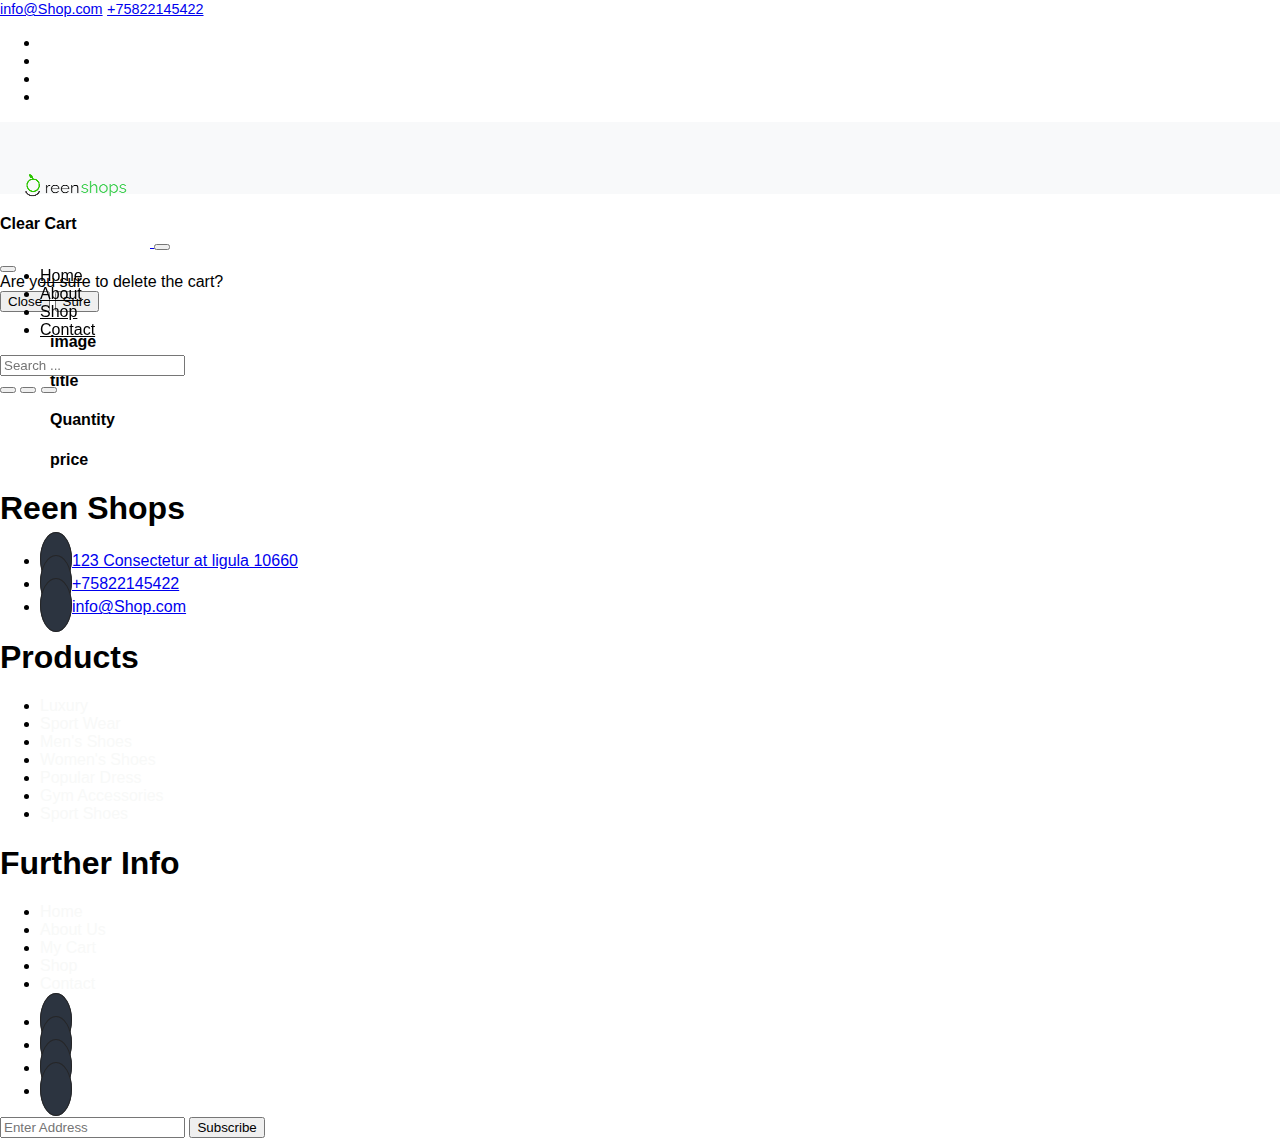
<file: cart.html>
<!DOCTYPE html>
<html lang="en">
<head>
    <meta charset="UTF-8">
    <meta http-equiv="X-UA-Compatible" content="IE=edge">
    <meta name="viewport" content="width=device-width, initial-scale=1.0">
    <title>Reen | Cart</title>
    <!-- Link Icon Title -->
    <link rel="icon" type="video/x-icon" href="./img/logo.png">
    <!-- Link Swiper's CSS -->
    <link rel="stylesheet" href="https://cdn.jsdelivr.net/npm/swiper/swiper-bundle.min.css"/>
    <!-- Link Main CSS -->
    <link rel="stylesheet" href="./css/main.css">
    <!-- Link Bootstrap CSS -->
    <link href="https://cdn.jsdelivr.net/npm/bootstrap@5.2.2/dist/css/bootstrap.min.css" rel="stylesheet" integrity="sha384-Zenh87qX5JnK2Jl0vWa8Ck2rdkQ2Bzep5IDxbcnCeuOxjzrPF/et3URy9Bv1WTRi" crossorigin="anonymous">
    <!-- Link Bootstrap Js -->
    <script src="https://cdn.jsdelivr.net/npm/bootstrap@5.2.2/dist/js/bootstrap.bundle.min.js" integrity="sha384-OERcA2EqjJCMA+/3y+gxIOqMEjwtxJY7qPCqsdltbNJuaOe923+mo//f6V8Qbsw3" crossorigin="anonymous"></script>
    <!-- Link Font- awesome -->
    <link rel="stylesheet" href="https://cdnjs.cloudflare.com/ajax/libs/font-awesome/6.2.1/css/all.min.css" integrity="sha512-MV7K8+y+gLIBoVD59lQIYicR65iaqukzvf/nwasF0nqhPay5w/9lJmVM2hMDcnK1OnMGCdVK+iQrJ7lzPJQd1w==" crossorigin="anonymous" referrerpolicy="no-referrer" />
</head>
<body>
  <!-- Start Cart Page -->
  <nav class="navbar navbar-expend-lg bg-dark navbar-light d-none d-lg-block templatemo_nav_top">
    <div class="container text-light">
      <div class="w-100 d-flex justify-content-between">
        <div class="info">
          <i class="fa-solid fa-envelope text-light"></i>
          <a href="mailto:info@Shop.com.com" class="text-light text-decoration-none me-3">info@Shop.com</a>
          <i class="fa-solid fa-phone"></i>
          <a href="tel:+75822145422" class="text-light text-decoration-none">+75822145422</a>
        </div>
        <div class="account">
          <ul class="list-unstyled m-0">
            <li class="d-inline me-3"><a class="text-light" href="https://www.facebook.com"><i class="fa-brands fa-facebook"></i></a></li>
            <li class="d-inline me-3"><a class="text-light" href="https://www.instagram.com"><i class="fa-brands fa-instagram"></i></a></li>
            <li class="d-inline me-3"><a class="text-light" href="https://www.linkedin.com"><i class="fa-brands fa-linkedin-in"></i></a></li>
            <li class="d-inline me-3"><a class="text-light" href="https://www.twitter.com"><i class="fa-brands fa-twitter"></i></a></li>
          </ul>
        </div>
      </div>
    </div>
  </nav>
  <!-- Start Header -->
  <nav class=" navbar-expand-lg navbar-light pt-2 pb-2">
    <div class="container d-lg-flex justify-content-between align-items-center">
      <div class=" navbar d-flex jsutify-content-between align-items-center">
        <a class="text-decoration-none text-success logo h1 align-self-center" href="index.html">
          <img  src="./img/logo.png" alt="">
        </a>
        <button class="navbar-toggler border-0" type="button" data-bs-toggle="collapse" data-bs-target="#templatemo_main_nav" aria-controls="navbarSupportedContent" aria-expanded="false" aria-label="Toggle navigation">
          <span class="navbar-toggler-icon"></span>
        </button>
      </div>
      <div class="align-self-center collapse navbar-collapse flex-fill  d-lg-flex justify-content-lg-around" id="templatemo_main_nav">
        <div class="flex-fill">
          <ul class="nav navbar-nav d-flex justify-content-between mx-lg-auto">
            <li class="nav-item">
                <a class="text-decoration-none nav-item-link" href="index.html">Home</a>
            </li>
            <li class="nav-item">
                <a class="text-decoration-none nav-item-link" href="about.html">About</a>
            </li>
            <li class="nav-item">
                <a class="text-decoration-none nav-item-link" href="shop.html">Shop</a>
            </li>
            <li class="nav-item">
                <a class="text-decoration-none nav-item-link" href="contact.html">Contact</a>
            </li>
          </ul>
        </div>
        <div class="navbar align-self-center d-flex justify-content-start">
          <div class="d-lg-none flex-sm-fill col-7 col-sm-auto pr-3 box-search">
            <div class="input-group">
              <div class="input-group-text d-none d-lg-flex">
                <i class="btn-close" data-bs-dismiss="offcanvas"></i>
              </div>
              <input type="text" class="form-control" id="inputMobileSearch" placeholder="Search ...">
              <div class="input-group-text">
                <i class="fa fa-fw fa-search" style="cursor: pointer;"></i>
              </div>
            </div>
          </div>
          <button class="bg-transparent search p-0 m-0 mx-2 border-0 d-none d-lg-inline">
            <i class="fa fa-fw fa-search text-dark mr-2 fs-5 d-none d-lg-block" data-bs-toggle="tooltip" data-bs-placement="top" title="Search"></i>
          </button>
          <a href="cart.html" class="bg-transparent p-2 m-0 mx-2 border-0 position-relative">
            <i class="fa fa-fw fa-cart-arrow-down text-success mr-1 fs-5 notices-cart" data-bs-toggle="tooltip" data-bs-placement="top" title="Card"></i>
            <span class="position-absolute top-0 left-100 translate-middle badge rounded-pill bg-warning text-dark notices">+<span>0</span></span>
          </a>
          <button class="bg-transparent p-0 m-0 mx-2 border-0">
            <i class="fa fa-fw fa-user text-dark fs-5" data-bs-toggle="tooltip" data-bs-placement="top" title="User"></i>
            <span class="position-absolute top-0 left-100 translate-middle badge rounded-pill bg-warning text-dark"></span>
          </button>
          <button class="bg-transparent p-0 m-0 mx-2 border-0" data-bs-toggle="modal" data-bs-target="#myModal">
            <i class="fa-solid fa-trash-can fs-5"  data-bs-toggle="tooltip" data-bs-placement="top" title="clear cart"></i>
            <span class="position-absolute top-0 left-100 translate-middle badge rounded-pill bg-warning text-dark"></span>
          </button>                 
        </div>
      </div>
    </div>
  </nav>
  <!-- End nav  -->
  <!-- The Modal -->
  <div class="modal" id="myModal">
    <div class="modal-dialog">
      <div class="modal-content">
      <!-- Modal Header -->
        <div class="modal-header">
          <h4 class="modal-title">Clear Cart</h4>
          <button type="button" class="btn-close" data-bs-dismiss="modal"></button>
        </div>
        <!-- Modal body -->
        <div class="modal-body">
          Are you sure to delete the cart?
        </div>
        <!-- Modal footer -->
        <div class="modal-footer">
          <button type="button" class="btn btn-secondary" data-bs-dismiss="modal">Close</button>
          <button type="button" class="btn btn-danger clear-cart" data-bs-dismiss="modal">Sure</button>
        </div>
      </div>
    </div>
  </div>
    <!-- Close Header -->
    <section class="cart bg-light">
        <div class="container py-5">
            <div class="cart-title bg-secondary p-4 text-white d-flex justify-content-around">
              <h4>image</h4>
              <h4>title</h4>
              <h4>Quantity</h4>
              <h4>price</h4>
            </div>
            <div class="cart-body">
            </div>
        </div>
    </section>
    <!-- Start Links -->
    <section class="links bg-dark">
      <div class="container py-5">
        <div class="row border-bottom border-secondary">
          <div class="col-md-4 pb-5">
            <h1 class="text-success border-bottom border-secondary pb-3 mb-4">Reen Shops</h1>
            <div>
              <ul class="list-unstyled text-light fw-light footer-link-list">
                <li class="fs-5 mt-3">
                  <a href="#" class="text-decoration-none text-light">
                    <i class="fa-solid fa-location-dot"></i>
                    123 Consectetur at ligula 10660
                  </a>
                </li>
                <li class="fs-5 mt-3">
                  <a href="tel:+75822145422" class="text-decoration-none text-light">
                    <i class="fa-sharp fa-solid fa-phone"></i>
                    +75822145422
                  </a>
                </li>
                <li class="fs-5 mt-3">
                  <a href="#" class="text-decoration-none text-light">
                    <i class="fa-solid fa-envelope"></i>
                    info@Shop.com
                  </a>
                </li>
              </ul>
            </div>
          </div>
          <div class="products col-md-4 pb-5 fw-light">
            <h1 class="text-muted border-bottom border-secondary pb-3 mb-4">Products</h1>
            <div>
              <ul class="list-unstyled footer-link-list">
                <li class="fs-5 mt-3">
                  <a href="shop.html" class="link">Luxury</a>
                </li>
                <li class="fs-5 mt-3">
                  <a href="shop.html" class="link">Sport Wear</a>
                </li>
                <li class="fs-5 mt-3">
                  <a href="shop.html" class="link">Men's Shoes</a>
                </li>
                <li class="fs-5 mt-3">
                  <a href="shop.html" class="link">Women's Shoes</a>
                </li>
                <li class="fs-5 mt-3">
                  <a href="shop.html" class="link">Popular Dress</a>
                </li>
                <li class="fs-5 mt-3">
                  <a href="shop.html" class="link">Gym Accessories</a>
                </li>
                <li class="fs-5 mt-3">
                  <a href="shop.html" class="link">Sport Shoes</a>
                </li>
              </ul>
            </div>
          </div>
          <div class="products col-md-4 pb-5 fw-light">
            <h1 class="text-muted border-bottom border-secondary pb-3 mb-4">Further Info</h1>
            <div>
              <ul class="list-unstyled text-light footer-link-list">
                <li class="fs-5 mt-3">
                  <a href="index.html" class="link">Home</a>
                </li>
                <li class="fs-5 mt-3">
                  <a href="about.html" class="link">About Us</a>
                </li>
                <li class="fs-5 mt-3">
                  <a href="cart.html" class="link">My Cart</a>
                </li>
                <li class="fs-5 mt-3">
                  <a href="shop.html" class="link">Shop</a>
                </li>
                <li class="fs-5 mt-3">
                  <a href="contact.html" class="link">Contact</a>
                </li>
              </ul>
            </div>
          </div>
        </div>
        <div class="row mt-5 md-text-center">
          <div class="col-auto me-auto">
            <ul class="list-inline text-left footer-icons">
              <li class="list-inline-item text-center">
                <a href="https://www.facebook.com" class="link-circle rounded-circle">
                  <i class="fa-brands fa-facebook-f"></i>
                </a>
              </li>
              <li class="list-inline-item text-center">
                <a href="https://www.instagram.com" class="link-circle rounded-circle">
                  <i class="fa-brands fa-instagram"></i>
                </a>
              </li>
              <li class="list-inline-item text-center">
                <a href="https://www.twitter.com" class="link-circle rounded-circle">
                  <i class="fa-brands fa-twitter"></i>
                </a>
              </li>
              <li class="list-inline-item text-center">
                <a href="https://www.linkedin.com" class="link-circle rounded-circle">
                  <i class="fa-brands fa-linkedin-in fs-4"></i>
                </a>
              </li>
            </ul>
          </div>
          <div class="col-auto">
            <div class="input-group mb-3">
              <input type="text" class="form-control bg-dark border-secondary text-white" placeholder="Enter Address" aria-label="Recipient's username" aria-describedby="button-addon2">
              <button class="fs-5 btn btn-success" type="button" id="button-addon2">Subscribe</button>
            </div>
          </div>
        </div>
      </div>
    </section>
    <!-- End Links -->
  <!-- End Cart Page -->
  <script src="js/cart.js"></script>
</body>
</html>
</file>
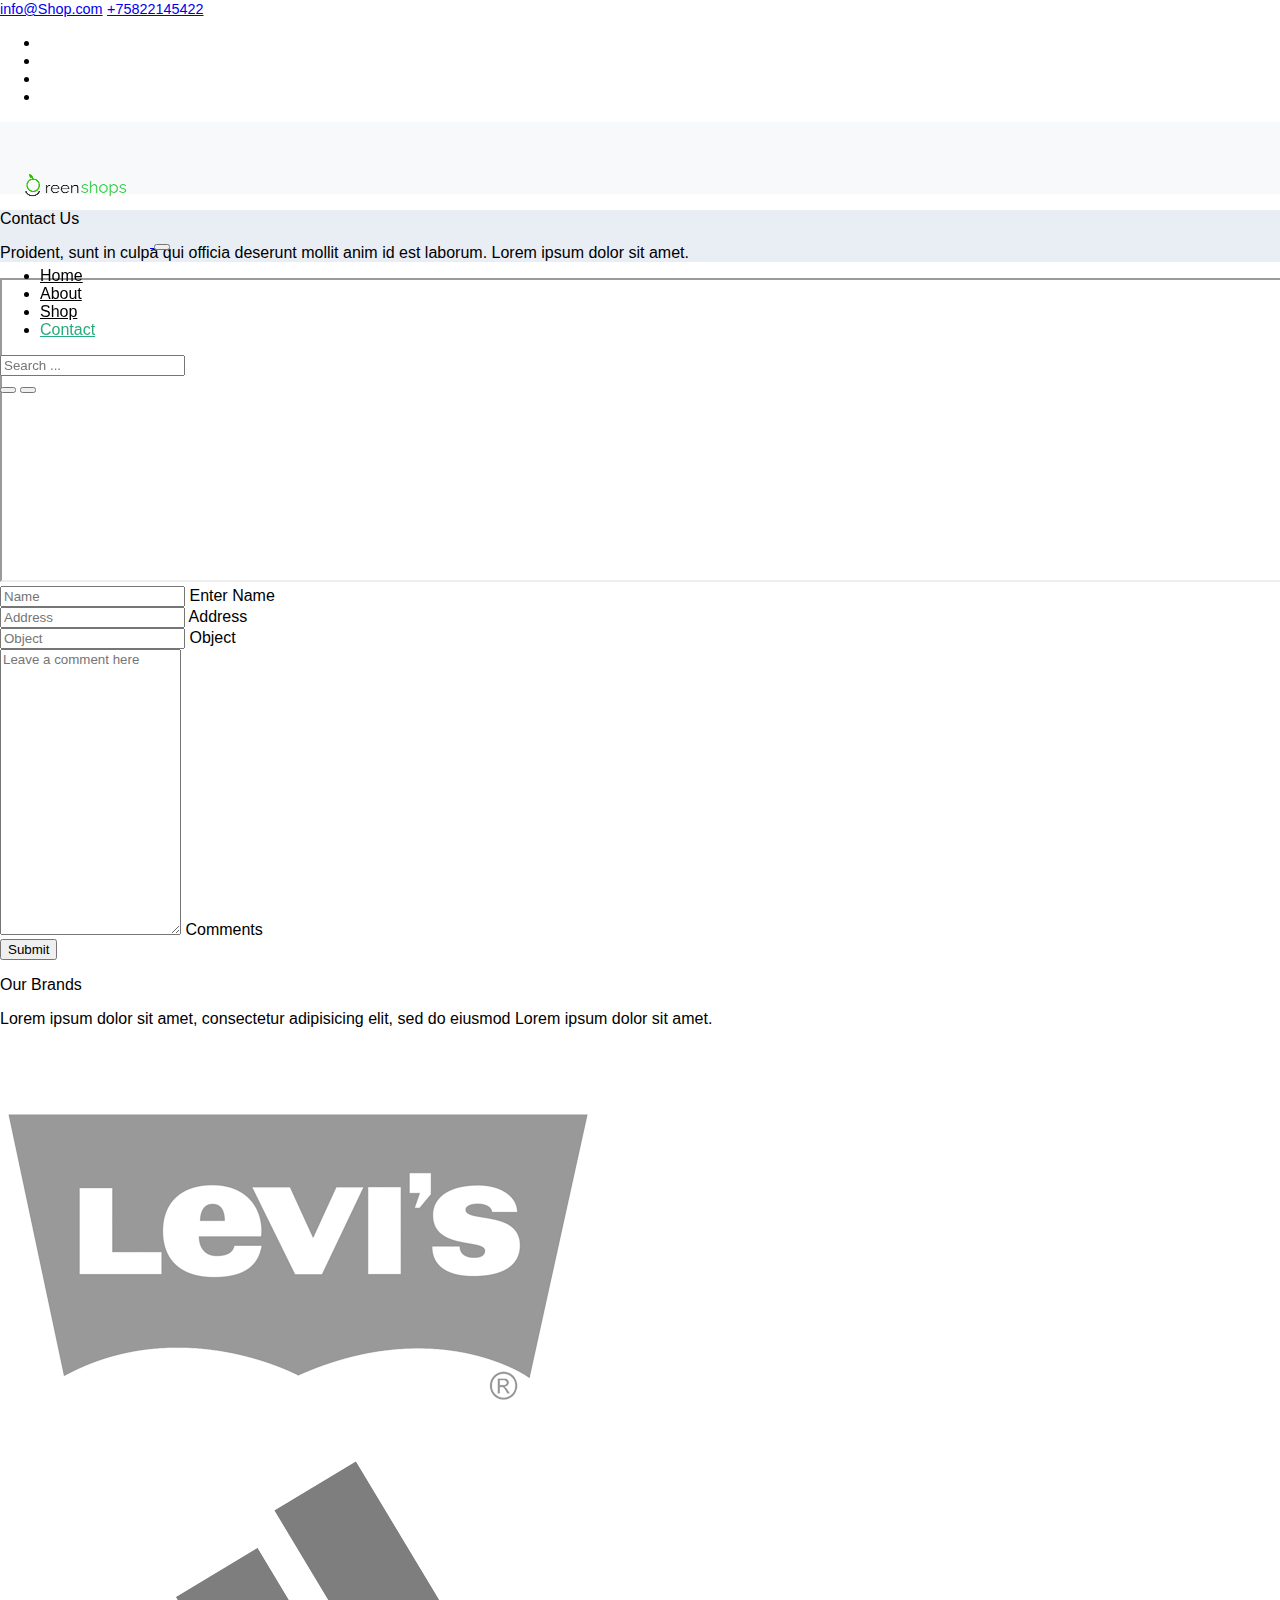
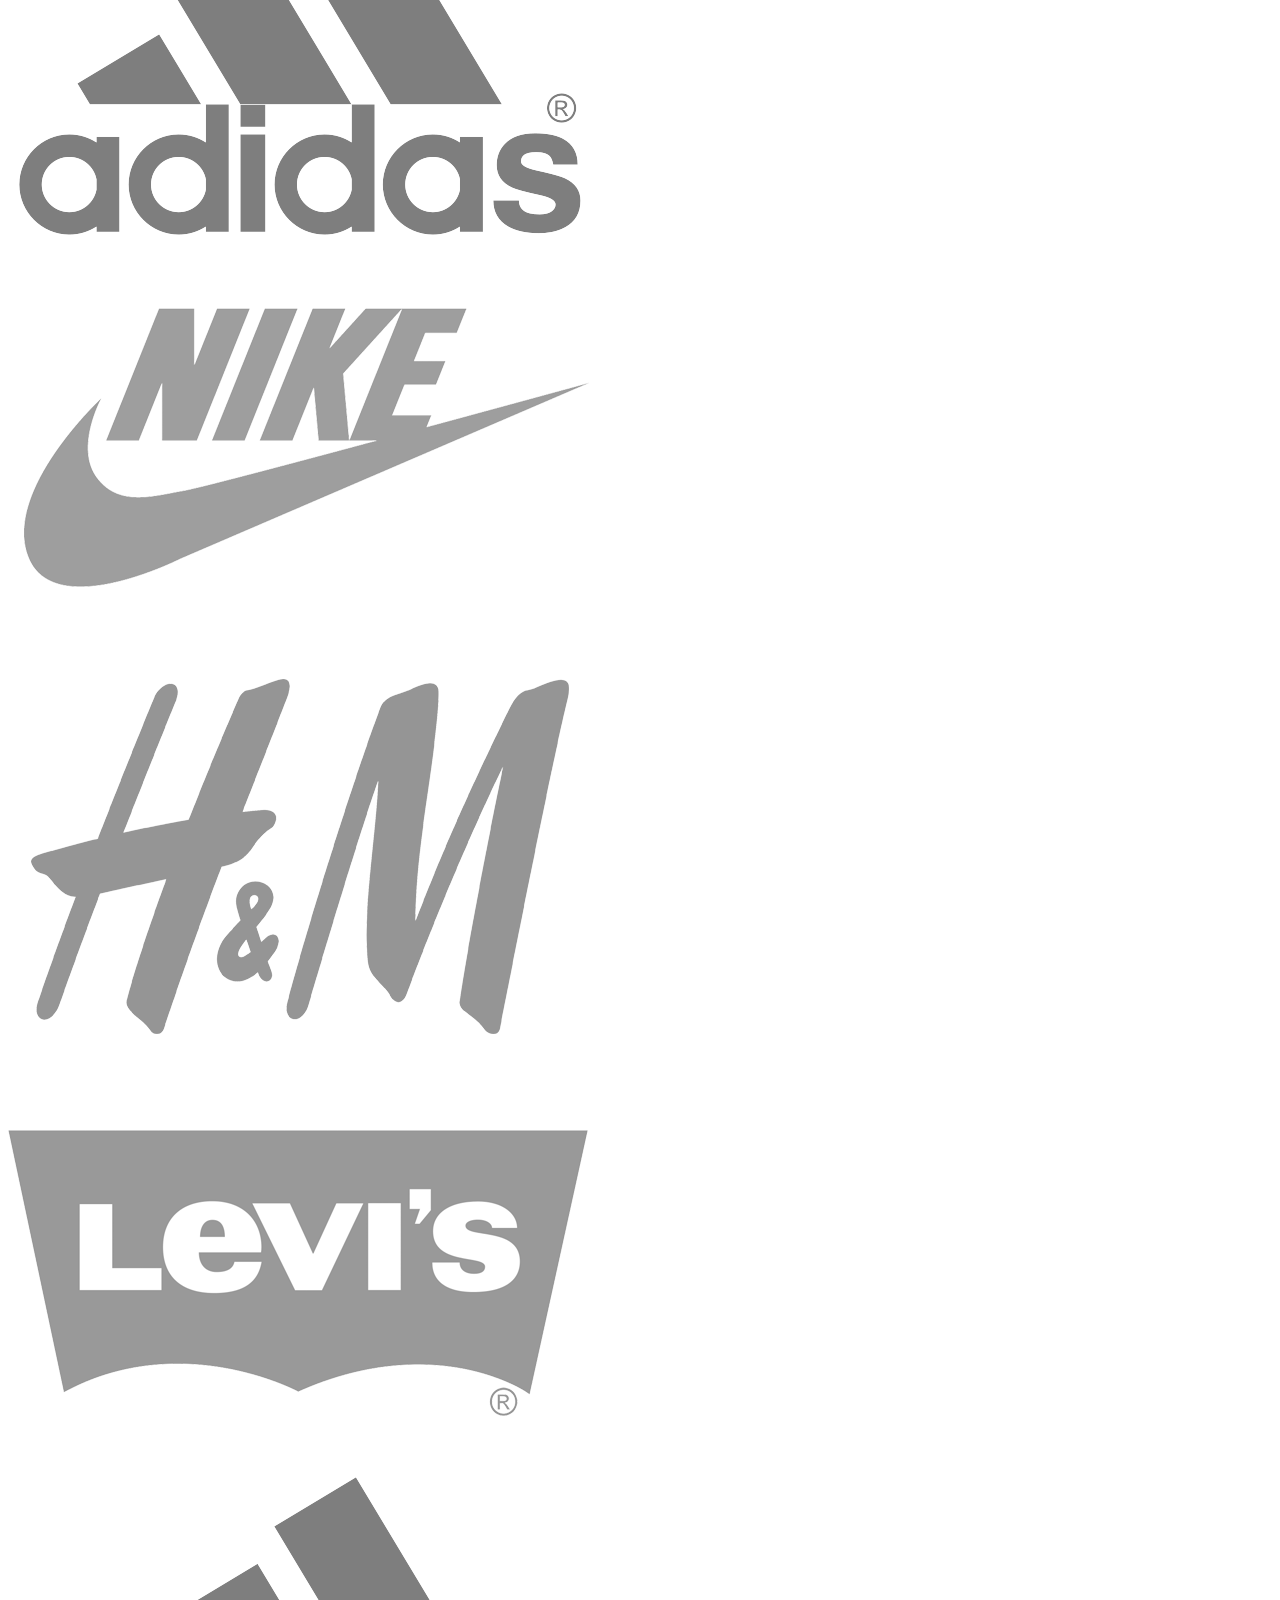
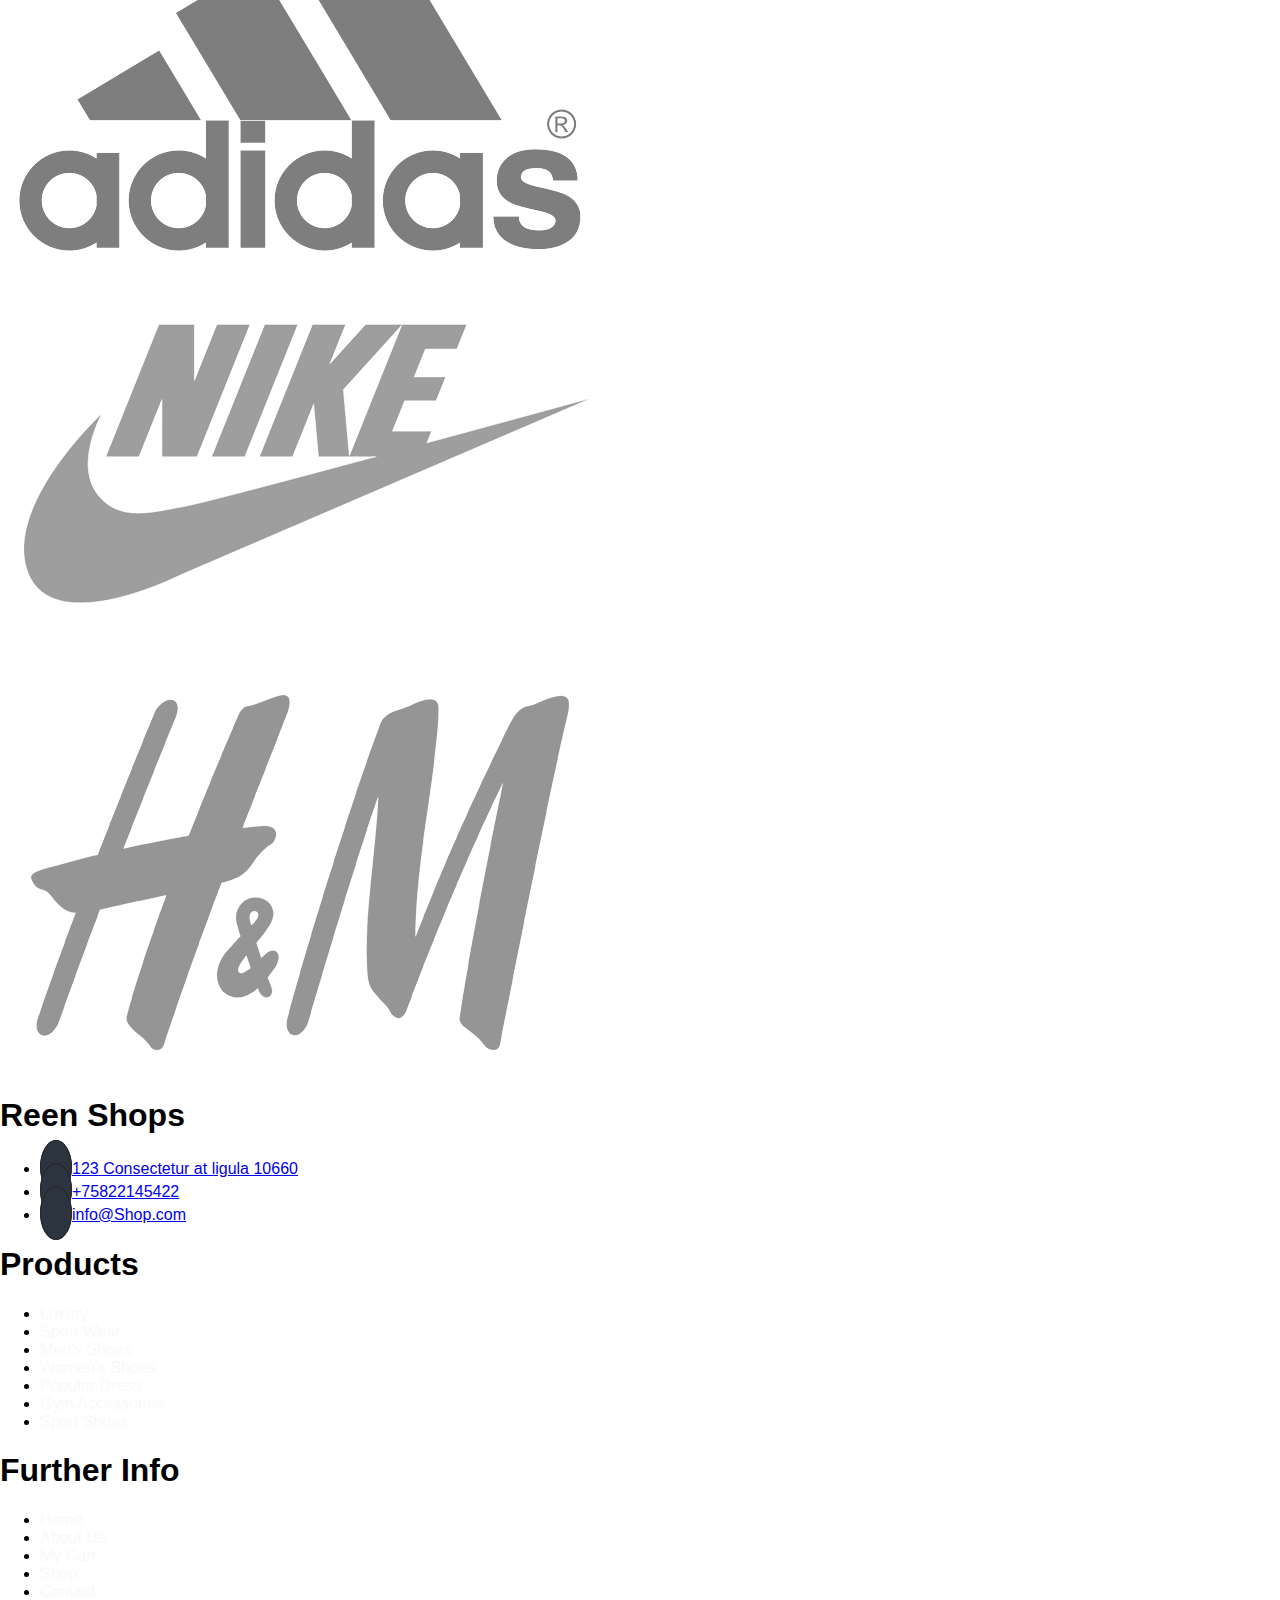
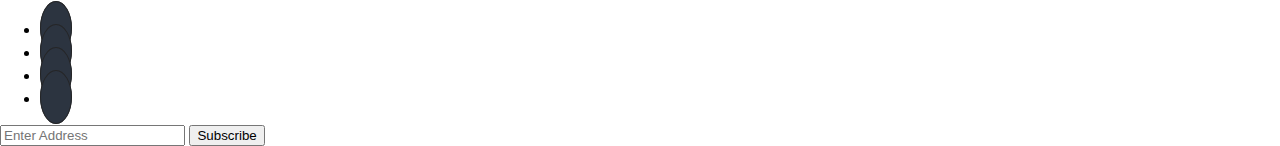
<file: contact.html>
<!DOCTYPE html>
<html lang="en">
<head>
    <meta charset="UTF-8">
    <meta http-equiv="X-UA-Compatible" content="IE=edge">
    <meta name="viewport" content="width=device-width, initial-scale=1.0">
    <title>Reen | Contact</title>
    <!-- Link Icon Title -->
    <link rel="icon" type="video/x-icon" href="./img/logo.png">
    <!-- Link Main CSS -->
    <link rel="stylesheet" href="./css/main.css">
    <!-- Link Bootstrap CSS -->
    <link href="https://cdn.jsdelivr.net/npm/bootstrap@5.2.2/dist/css/bootstrap.min.css" rel="stylesheet" integrity="sha384-Zenh87qX5JnK2Jl0vWa8Ck2rdkQ2Bzep5IDxbcnCeuOxjzrPF/et3URy9Bv1WTRi" crossorigin="anonymous">
    <!-- Link Bootstrap Js -->
    <script src="https://cdn.jsdelivr.net/npm/bootstrap@5.2.2/dist/js/bootstrap.bundle.min.js" integrity="sha384-OERcA2EqjJCMA+/3y+gxIOqMEjwtxJY7qPCqsdltbNJuaOe923+mo//f6V8Qbsw3" crossorigin="anonymous"></script>
    <!-- Link Font- awesome -->
    <link rel="stylesheet" href="https://cdnjs.cloudflare.com/ajax/libs/font-awesome/6.2.1/css/all.min.css" integrity="sha512-MV7K8+y+gLIBoVD59lQIYicR65iaqukzvf/nwasF0nqhPay5w/9lJmVM2hMDcnK1OnMGCdVK+iQrJ7lzPJQd1w==" crossorigin="anonymous" referrerpolicy="no-referrer" />
</head>
<body>
  <!-- Start Contact Page -->
  <nav class="navbar navbar-expend-lg bg-dark navbar-light d-none d-lg-block templatemo_nav_top">
    <div class="container text-light">
      <div class="w-100 d-flex justify-content-between">
        <div class="info">
          <i class="fa-solid fa-envelope text-light"></i>
          <a href="mailto:info@Shop.com.com" class="text-light text-decoration-none me-3">info@Shop.com</a>
          <i class="fa-solid fa-phone"></i>
          <a href="tel:+75822145422" class="text-light text-decoration-none">+75822145422</a>
        </div>
        <div class="account">
          <ul class="list-unstyled m-0">
            <li class="d-inline me-3"><a class="text-light" href="https://www.facebook.com"><i class="fa-brands fa-facebook"></i></a></li>
            <li class="d-inline me-3"><a class="text-light" href="https://www.instagram.com"><i class="fa-brands fa-instagram"></i></a></li>
            <li class="d-inline me-3"><a class="text-light" href="https://www.linkedin.com"><i class="fa-brands fa-linkedin-in"></i></a></li>
            <li class="d-inline me-3"><a class="text-light" href="https://www.twitter.com"><i class="fa-brands fa-twitter"></i></a></li>
          </ul>
        </div>
      </div>
    </div>
  </nav>
  <!-- Start Header -->
  <nav class=" navbar-expand-lg navbar-light pt-2 pb-2">
      <div class="container d-lg-flex justify-content-between align-items-center">
          <div class=" navbar d-flex jsutify-content-between align-items-center">
            <a class=" logo align-self-center" href="index.html">
                <img  src="./img/logo.png" alt="">
            </a>
            <button class="navbar-toggler border-0" type="button" data-bs-toggle="collapse" data-bs-target="#templatemo_main_nav" aria-controls="navbarSupportedContent" aria-expanded="false" aria-label="Toggle navigation">
                <span class="navbar-toggler-icon"></span>
            </button>
          </div>
          <div class="align-self-center collapse navbar-collapse flex-fill  d-lg-flex justify-content-lg-around" id="templatemo_main_nav">
          <div class="flex-fill">
            <ul class="nav navbar-nav d-flex justify-content-between mx-lg-auto">
              <li class="nav-item">
                  <a class="text-decoration-none nav-item-link" href="index.html">Home</a>
              </li>
              <li class="nav-item">
                  <a class="text-decoration-none nav-item-link" href="about.html">About</a>
              </li>
              <li class="nav-item">
                  <a class="text-decoration-none nav-item-link" href="shop.html">Shop</a>
              </li>
              <li class="nav-item">
                  <a class="text-decoration-none nav-item-link active" href="contact.html">Contact</a>
              </li>
            </ul>
          </div>
      <div class="navbar align-self-center d-flex justify-content-start">
          <div class="d-lg-none flex-sm-fill col-7 col-sm-auto pr-3 box-search">
              <div class="input-group">
                <div class="input-group-text d-none d-lg-flex">
                  <i class="btn-close" data-bs-dismiss="offcanvas"></i>
                </div>
                  <input type="text" class="form-control" id="inputMobileSearch" placeholder="Search ...">
                  <div class="input-group-text">
                      <i class="fa fa-fw fa-search" style="cursor: pointer;"></i>
                  </div>
              </div>
          </div>
          <button class="bg-transparent search p-0 m-0 mx-2 border-0 d-none d-lg-inline" data-bs-toggle="tooltip" data-bs-placement="top" title="Search">
            <i class="fa fa-fw fa-search text-dark mr-2 fs-5 d-none d-lg-block"></i>
          </button>
          <a href="cart.html" class="bg-transparent p-2 m-0 mx-2 border-0 position-relative notices-cart" data-bs-toggle="tooltip" data-bs-placement="top" title="Card">
            <i class="fa fa-fw fa-cart-arrow-down text-dark mr-1 fs-5"></i>
            <span class="position-absolute top-0 left-100 translate-middle badge rounded-pill bg-warning text-dark notices">+<span>0</span></span>
          </a>
          <button class="bg-transparent p-0 m-0 mx-2 border-0" data-bs-toggle="tooltip" data-bs-placement="top" title="User">
            <i class="fa fa-fw fa-user text-dark fs-5"></i>
            <span class="position-absolute top-0 left-100 translate-middle badge rounded-pill bg-warning text-dark"></span>
          </button>                 
        </div>
      </div>
  </div>
</nav>
  <!-- Close Header -->
    <!-- Close Header -->
    <!-- Start Contact Us Section -->
    <section class="contact">
      <div class="container py-5">
          <div class="title-section text-center col-md-6 m-auto pt-4">
              <p class="fw-light fs-1">Contact Us</p>
              <p>Proident, sunt in culpa qui officia deserunt mollit anim id est laborum. Lorem ipsum dolor sit amet.</p>
            </div>
        </div>
    </section>
    <!-- End Contact Us Section -->
    <!-- Start Map Section -->
    <section class="map">
        <div class="pb-5">
            <iframe style="width: 100%; height: 300px;" src="https://www.google.com/maps/embed?pb=!1m18!1m12!1m3!1d7332803.960403!2d34.29373746907335!3d26.898329284526916!2m3!1f0!2f0!3f0!3m2!1i1024!2i768!4f13.1!3m3!1m2!1s0x14368976c35c36e9%3A0x2c45a00925c4c444!2sEgypt!5e0!3m2!1sen!2s!4v1671989564448!5m2!1sen!2s" width="600" height="450" style="border:0;" allowfullscreen="" loading="lazy" referrerpolicy="no-referrer-when-downgrade" aria-hidden="false" tabindex="0"></iframe>      
        </div>
    </section>
    <!-- End Map Section -->
    <!-- Start Form Section -->
    <section class="form bg-light py-5">
        <div class="container">
            <div class="d-flex justify-content-between">
                <div class="form-floating mb-3 col-md-6 pe-1">
                    <input type="text" class="form-control" id="floatingInput" placeholder="Name">
                    <label for="floatingInput">Enter Name</label>
                </div>
                <div class="form-floating mb-3 col-md-6 ps-1">
                    <input type="email" class="form-control" id="floatingPassword" placeholder="Address">
                    <label for="floatingPassword">Address</label>
                </div>
            </div>
            <div class="form-floating mb-3">
                <input type="text" class="form-control" id="floatingInput" placeholder="Object">
                <label for="floatingInput">Object</label>
            </div>
            <div class="form-floating">
                <textarea class="form-control" placeholder="Leave a comment here" id="floatingTextarea2" style="height: 280px"></textarea>
                <label for="floatingTextarea2">Comments</label>
            </div>
            <input class="btn btn-success mt-3 fs-5" type="submit" value="Submit">
        </div>
    </section>
    <!-- End Form Section -->
    <!-- Start Brands Section -->
    <section class="brands bg-light">
      <div class="container py-5">
          <div class="title-section col-lg-6 m-auto pt-5 text-center">
              <p class="fw-light fs-1">Our Brands</p>
              <p>Lorem ipsum dolor sit amet, consectetur adipisicing elit, sed do eiusmod Lorem ipsum dolor sit amet.</p>
          </div>
          <div id="carouselExampleControls" class="carousel slide col-lg-9 m-auto" data-bs-ride="carousel">
              <div class="carousel-inner">
                <div class="carousel-item active">
                  <div class="row">
                      <div class="col-3 p-md-5">
                          <a href="#">
                              <img src="./img/brand_01.png" class="img-fluid brand-img" alt="...">
                          </a>
                      </div>
                      <div class="col-3 p-md-5">
                          <a href="#">
                              <img src="./img/brand_02.png" class="img-fluid brand-img" alt="...">
                          </a>
                      </div>
                      <div class="col-3 p-md-5">
                          <a href="#">
                              <img src="./img/brand_03.png" class="img-fluid brand-img" alt="...">
                          </a>
                      </div>
                      <div class="col-3 p-md-5">
                          <a href="#">
                              <img src="./img/brand_04.png" class="img-fluid brand-img" alt="...">
                          </a>
                      </div>
                  </div>                  
              </div>
                <div class="carousel-item">
                  <div class="row">
                      <div class="col-3 p-md-5">
                          <a href="#">
                              <img src="./img/brand_01.png" class="img-fluid brand-img" alt="...">
                          </a>
                      </div>
                      <div class="col-3 p-md-5">
                          <a href="#">
                              <img src="./img/brand_02.png" class="img-fluid brand-img" alt="...">
                          </a>
                      </div>
                      <div class="col-3 p-md-5">
                          <a href="#">
                              <img src="./img/brand_03.png" class="img-fluid brand-img" alt="...">
                          </a>
                      </div>
                      <div class="col-3 p-md-5">
                          <a href="#">
                              <img src="./img/brand_04.png" class="img-fluid brand-img" alt="...">
                          </a>
                      </div>
                  </div>
                </div>
              </div>
              <button class="move-slide-brands-pre" type="button" data-bs-target="#carouselExampleControls" data-bs-slide="prev">
                <span class="text-muted fs-1" aria-hidden="true"><i class="fa-solid fa-angle-left"></i></span>
                <span class="visually-hidden">Previous</span>
              </button>
              <button class="move-slide-brands-next" type="button" data-bs-target="#carouselExampleControls" data-bs-slide="next">
                <span class="text-muted fs-1" aria-hidden="true"><i class="fa-solid fa-angle-right"></i></span>
                <span class="visually-hidden">Next</span>
              </button>
          </div>
      </div>
  </section>
  <!-- End Brands Section -->
  <!-- Start Links -->
  <section class="links bg-dark">
      <div class="container py-5">
        <div class="row border-bottom border-secondary">
          <div class="col-md-4 pb-5">
            <h1 class="text-success border-bottom border-secondary pb-3 mb-4">Reen Shops</h1>
            <div>
              <ul class="list-unstyled text-light fw-light footer-link-list">
                <li class="fs-5 mt-3">
                  <a href="#" class="text-decoration-none text-light">
                    <i class="fa-solid fa-location-dot"></i>
                    123 Consectetur at ligula 10660
                  </a>
                </li>
                <li class="fs-5 mt-3">
                  <a href="tel:+75822145422" class="text-decoration-none text-light">
                    <i class="fa-sharp fa-solid fa-phone"></i>
                    +75822145422
                  </a>
                </li>
                <li class="fs-5 mt-3">
                  <a href="#" class="text-decoration-none text-light">
                    <i class="fa-solid fa-envelope"></i>
                    info@Shop.com
                  </a>
                </li>
              </ul>
            </div>
          </div>
          <div class="products col-md-4 pb-5 fw-light">
            <h1 class="text-muted border-bottom border-secondary pb-3 mb-4">Products</h1>
            <div>
              <ul class="list-unstyled footer-link-list">
                <li class="fs-5 mt-3">
                  <a href="shop.html" class="link">Luxury</a>
                </li>
                <li class="fs-5 mt-3">
                  <a href="shop.html" class="link">Sport Wear</a>
                </li>
                <li class="fs-5 mt-3">
                  <a href="shop.html" class="link">Men's Shoes</a>
                </li>
                <li class="fs-5 mt-3">
                  <a href="shop.html" class="link">Women's Shoes</a>
                </li>
                <li class="fs-5 mt-3">
                  <a href="shop.html" class="link">Popular Dress</a>
                </li>
                <li class="fs-5 mt-3">
                  <a href="shop.html" class="link">Gym Accessories</a>
                </li>
                <li class="fs-5 mt-3">
                  <a href="shop.html" class="link">Sport Shoes</a>
                </li>
              </ul>
            </div>
          </div>
          <div class="products col-md-4 pb-5 fw-light">
            <h1 class="text-muted border-bottom border-secondary pb-3 mb-4">Further Info</h1>
            <div>
              <ul class="list-unstyled text-light footer-link-list">
                <li class="fs-5 mt-3">
                  <a href="index.html" class="link">Home</a>
                </li>
                <li class="fs-5 mt-3">
                  <a href="about.html" class="link">About Us</a>
                </li>
                <li class="fs-5 mt-3">
                  <a href="cart.html" class="link">My Cart</a>
                </li>
                <li class="fs-5 mt-3">
                  <a href="shop.html" class="link">Shop</a>
                </li>
                <li class="fs-5 mt-3">
                  <a href="contact.html" class="link">Contact</a>
                </li>
              </ul>
            </div>
          </div>
        </div>
        <div class="row mt-5 md-text-center">
          <div class="col-auto me-auto">
            <ul class="list-inline text-left footer-icons">
              <li class="list-inline-item text-center">
                <a href="https://www.facebook.com" class="link-circle rounded-circle">
                  <i class="fa-brands fa-facebook-f"></i>
                </a>
              </li>
              <li class="list-inline-item text-center">
                <a href="https://www.instagram.com" class="link-circle rounded-circle">
                  <i class="fa-brands fa-instagram"></i>
                </a>
              </li>
              <li class="list-inline-item text-center">
                <a href="https://www.twitter.com" class="link-circle rounded-circle">
                  <i class="fa-brands fa-twitter"></i>
                </a>
              </li>
              <li class="list-inline-item text-center">
                <a href="https://www.linkedin.com" class="link-circle rounded-circle">
                  <i class="fa-brands fa-linkedin-in fs-4"></i>
                </a>
              </li>
            </ul>
          </div>
          <div class="col-auto">
            <div class="input-group mb-3">
              <input type="text" class="form-control bg-dark border-secondary text-white" placeholder="Enter Address" aria-label="Recipient's username" aria-describedby="button-addon2">
              <button class="fs-5 btn btn-success" type="button" id="button-addon2">Subscribe</button>
            </div>
          </div>
        </div>
      </div>
    </section>
    <!-- End Links -->
    <!-- End Contact Page -->
    <script src="./js/main.js"></script>
</body>
</html>
</file>
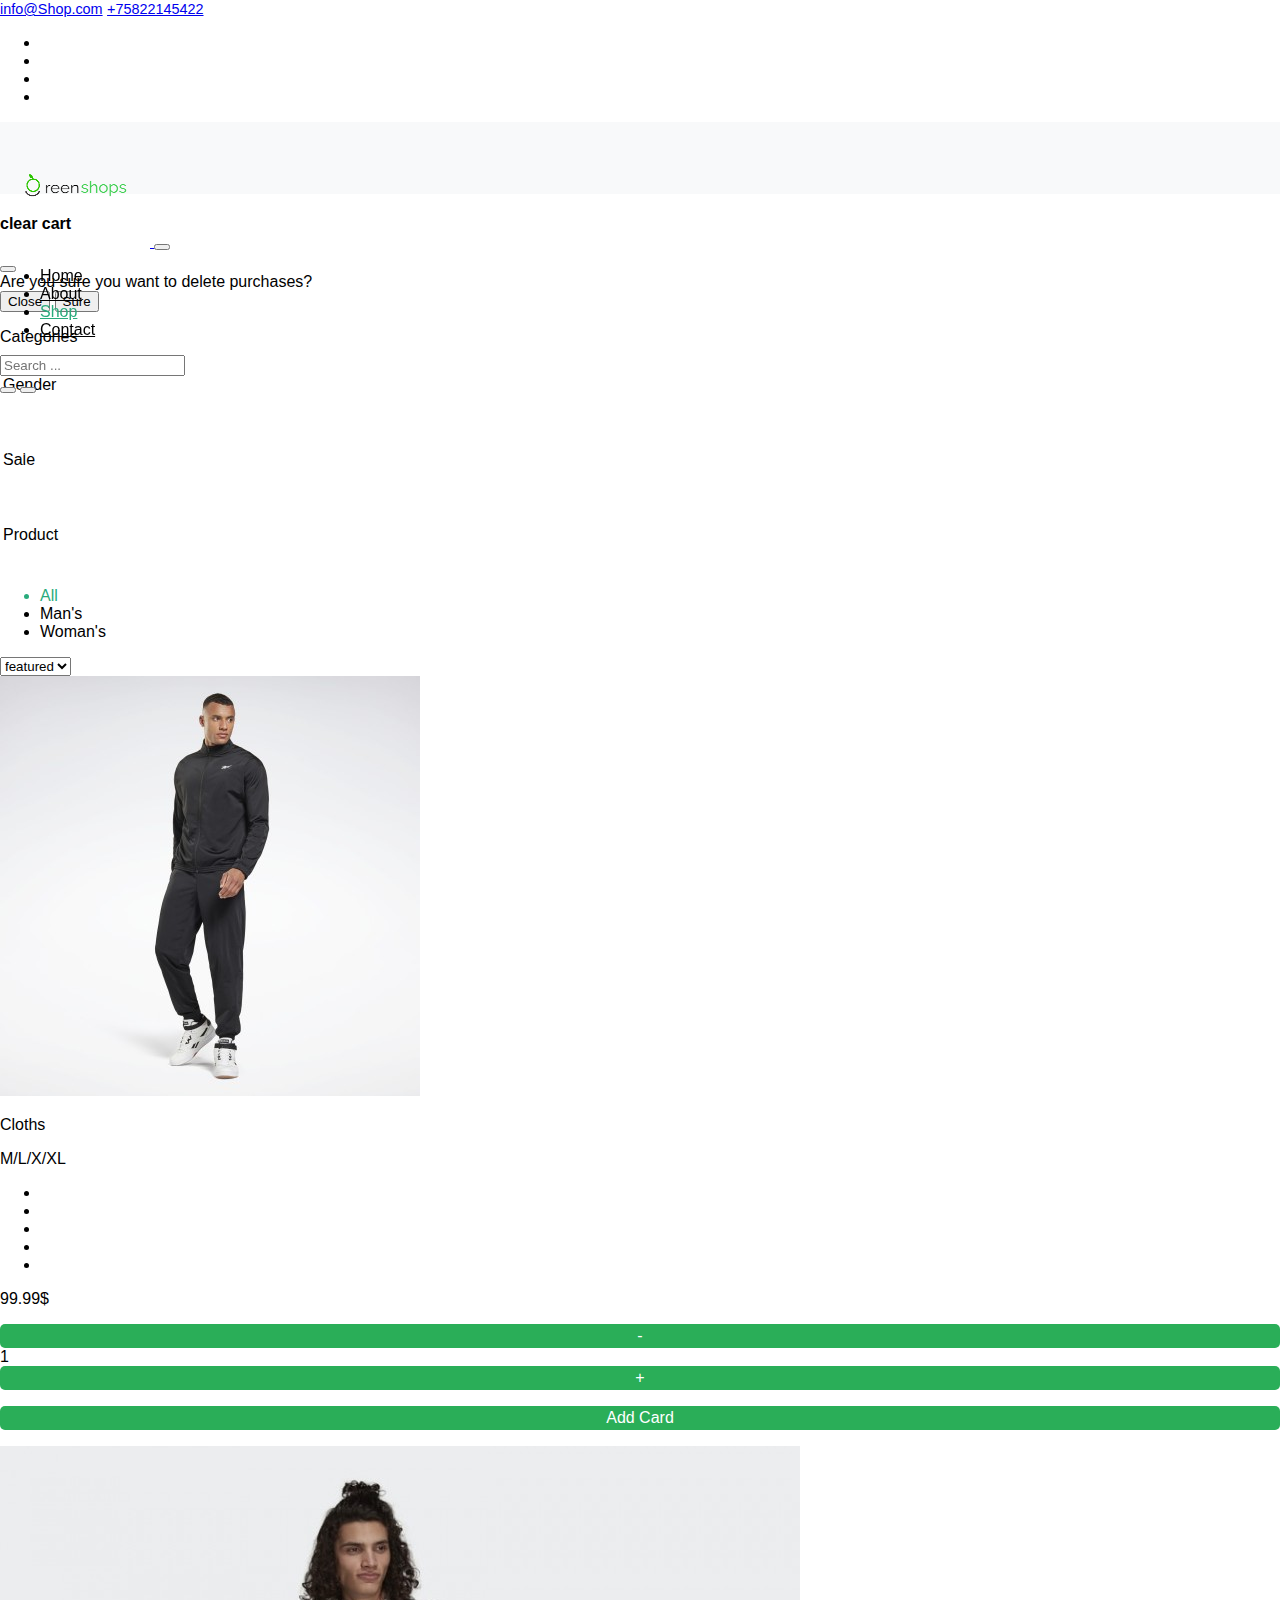
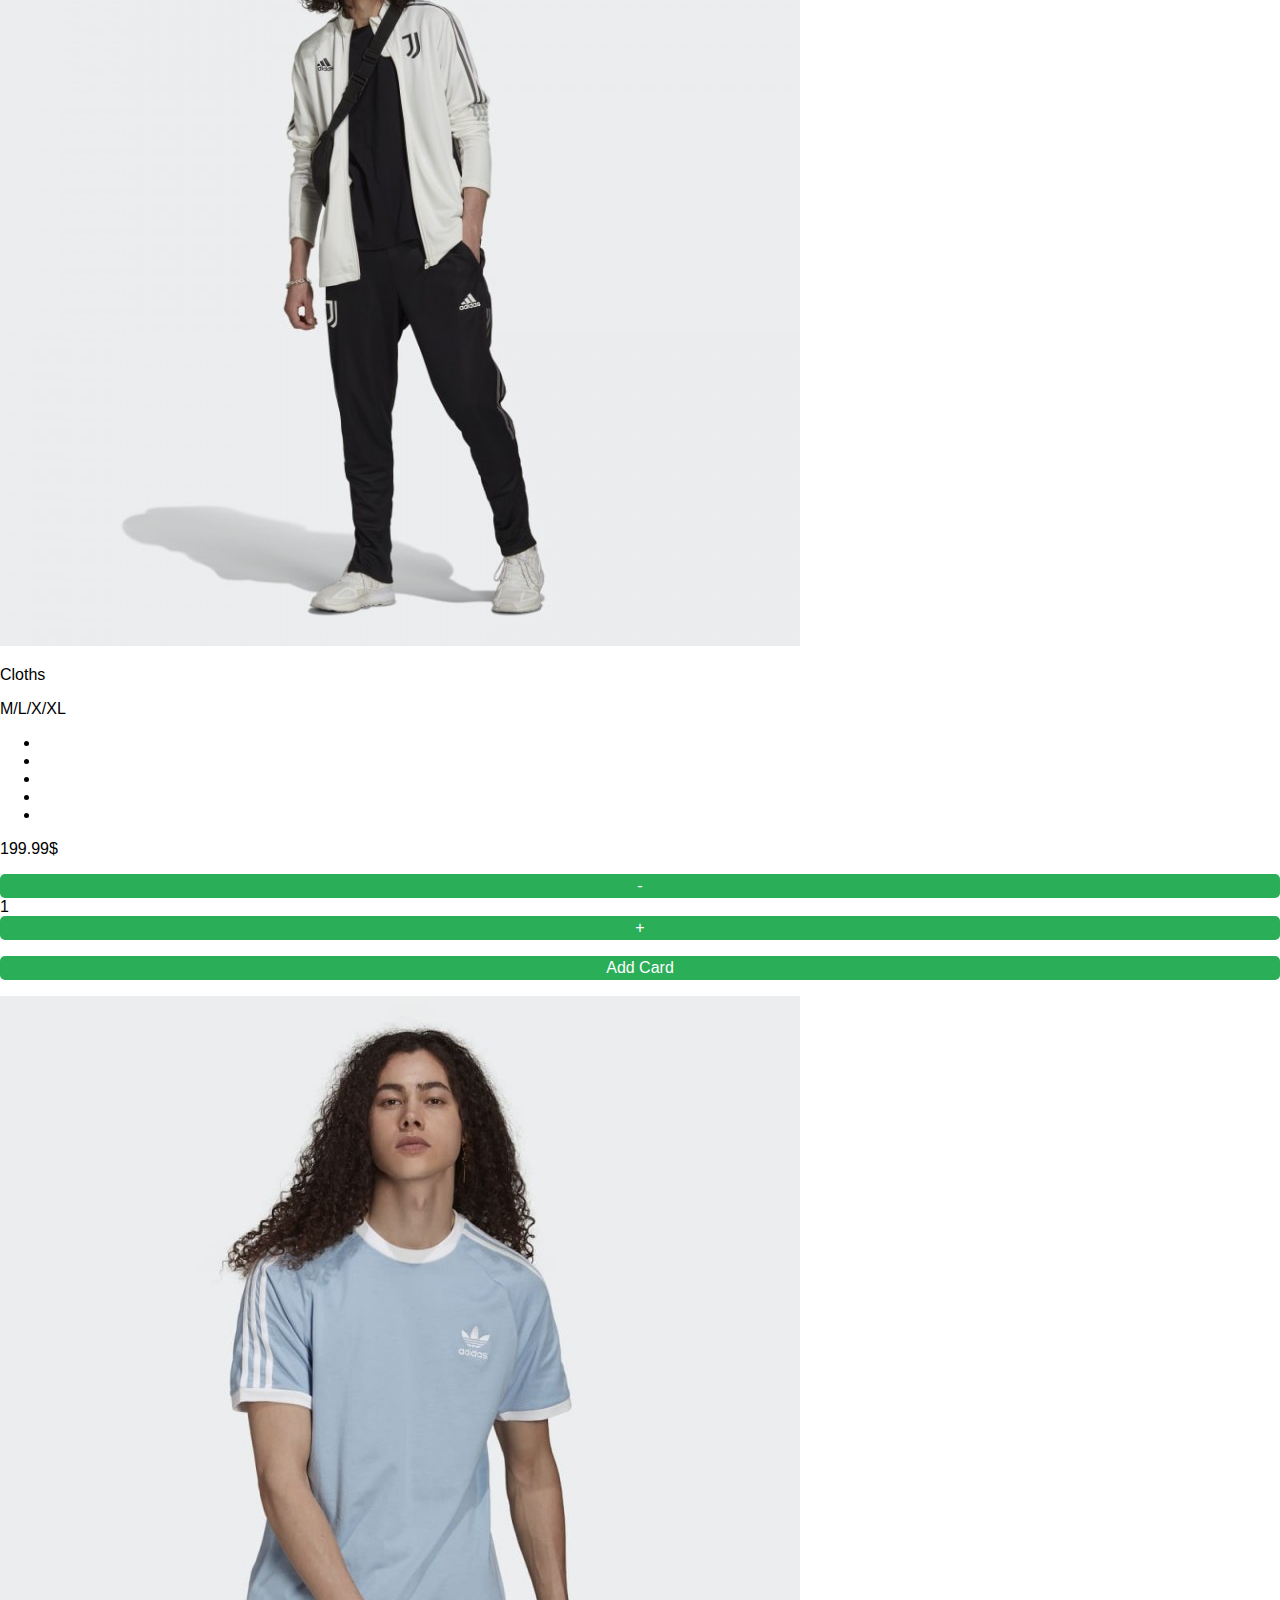
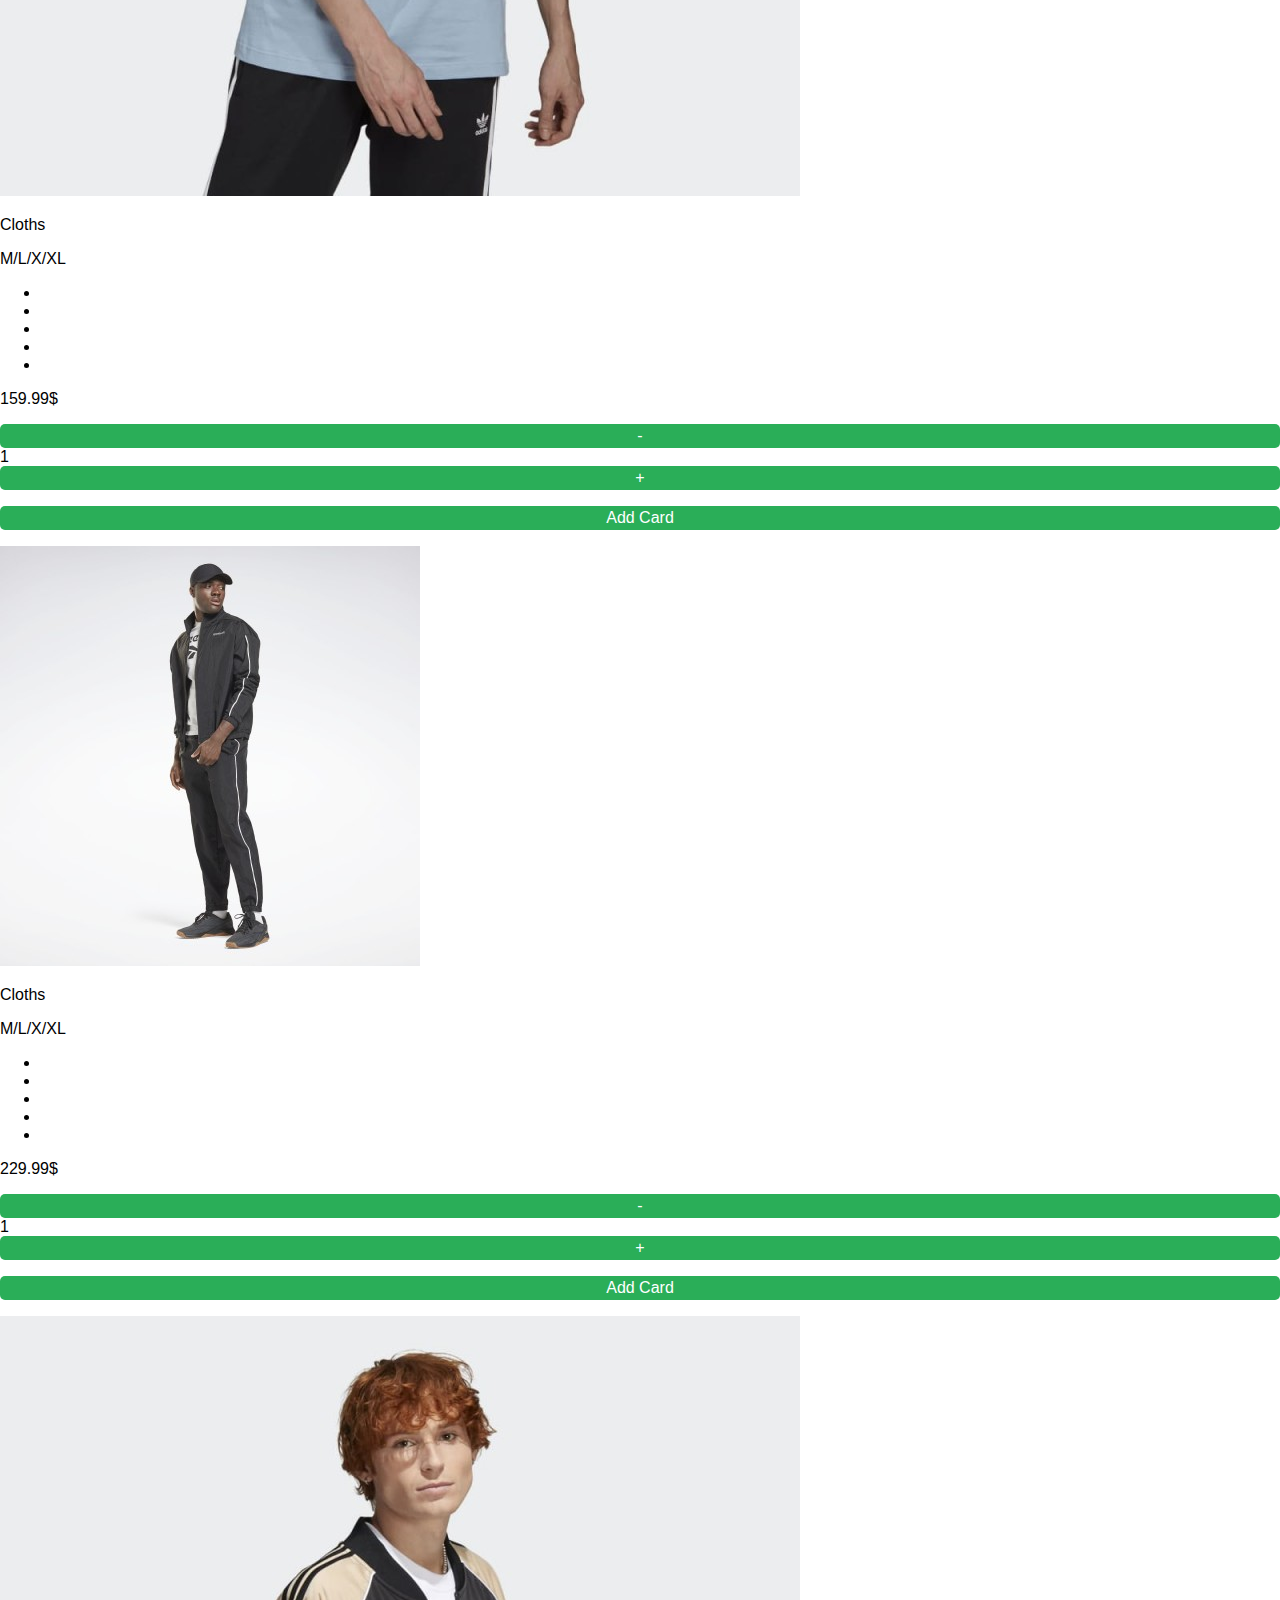
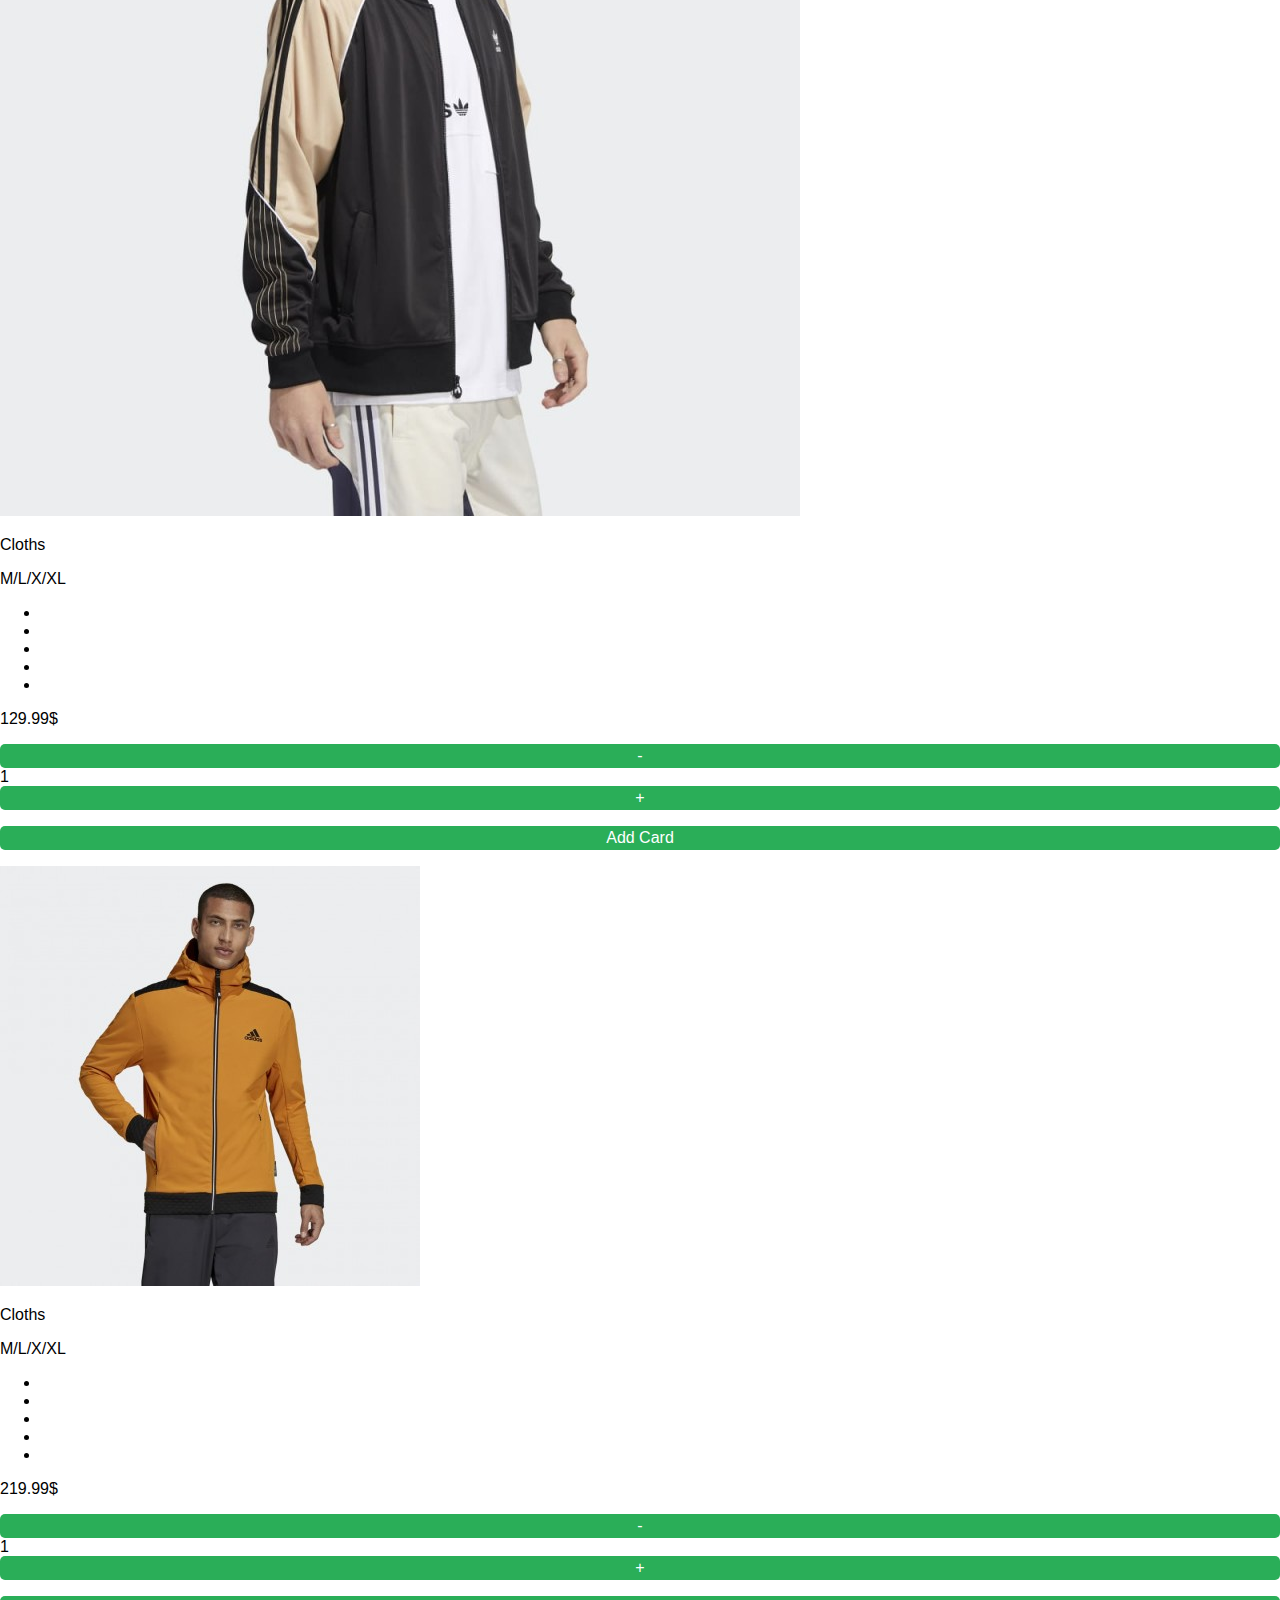
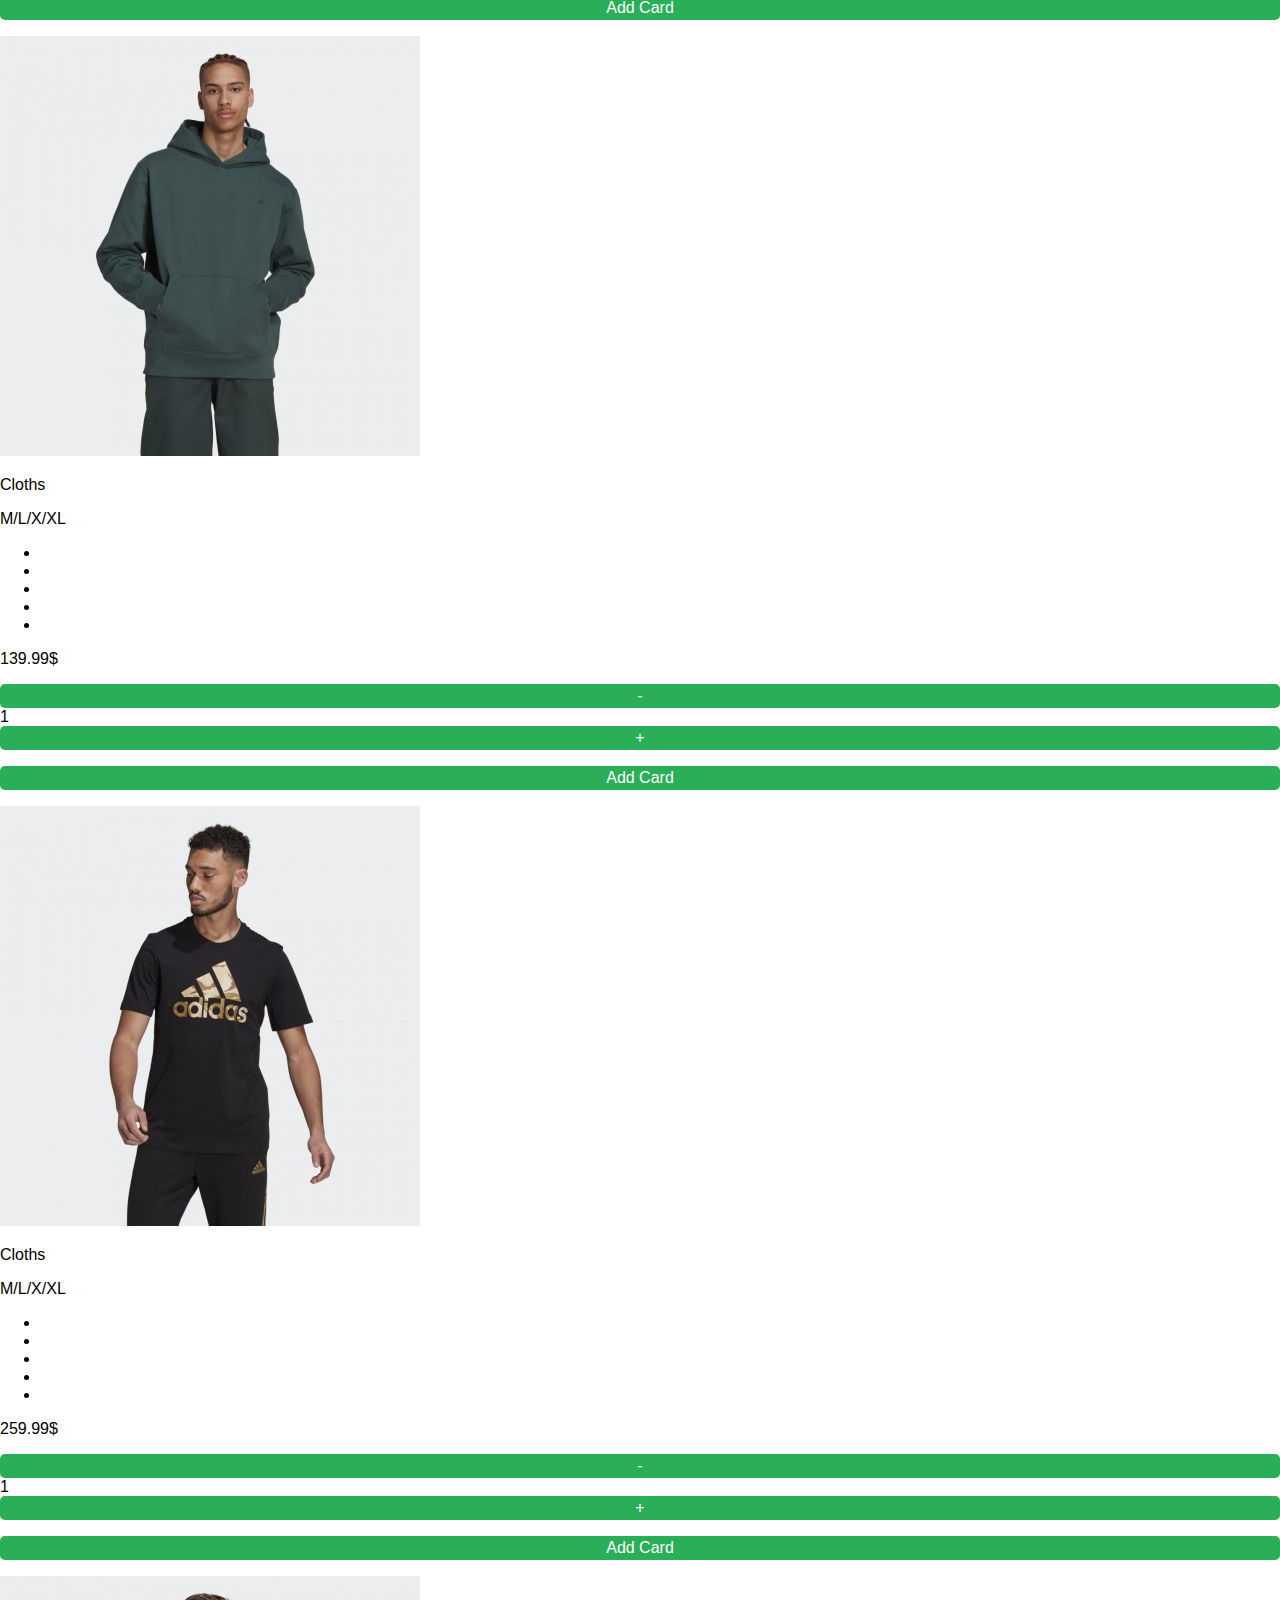
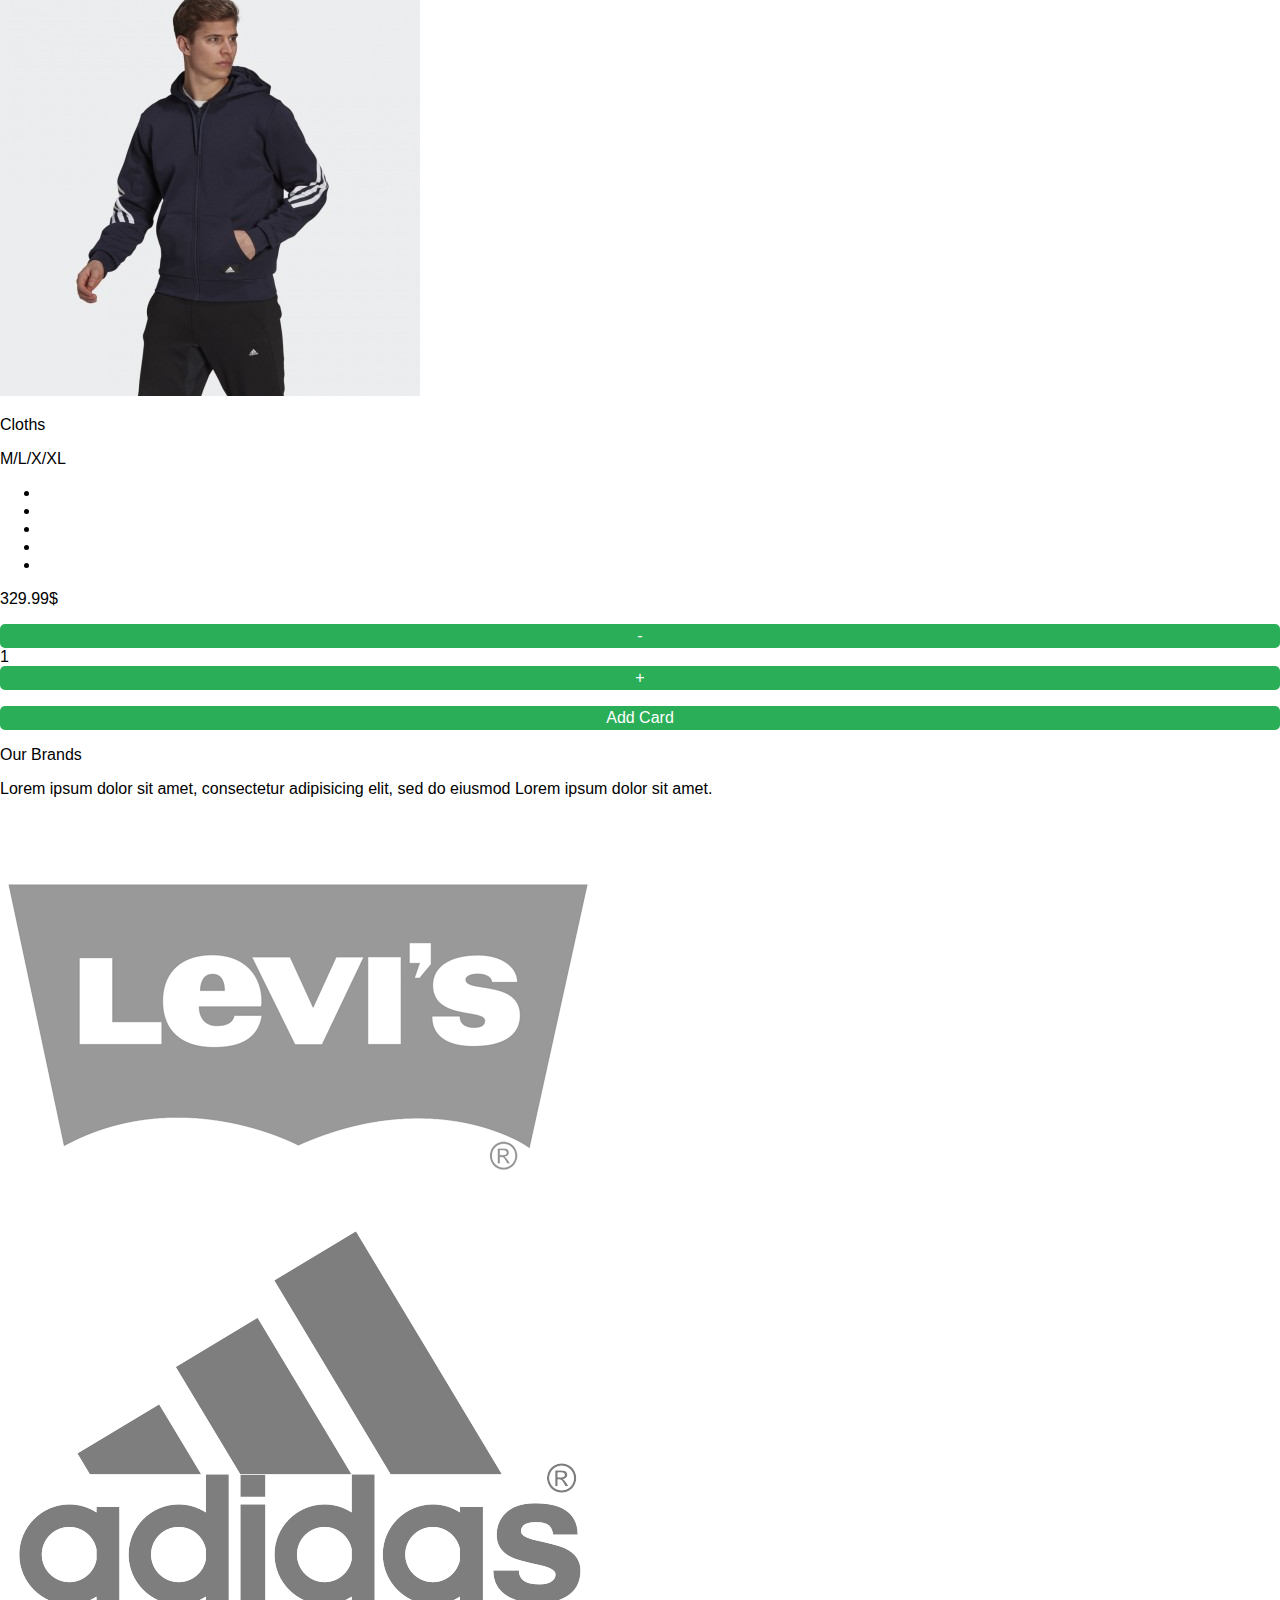
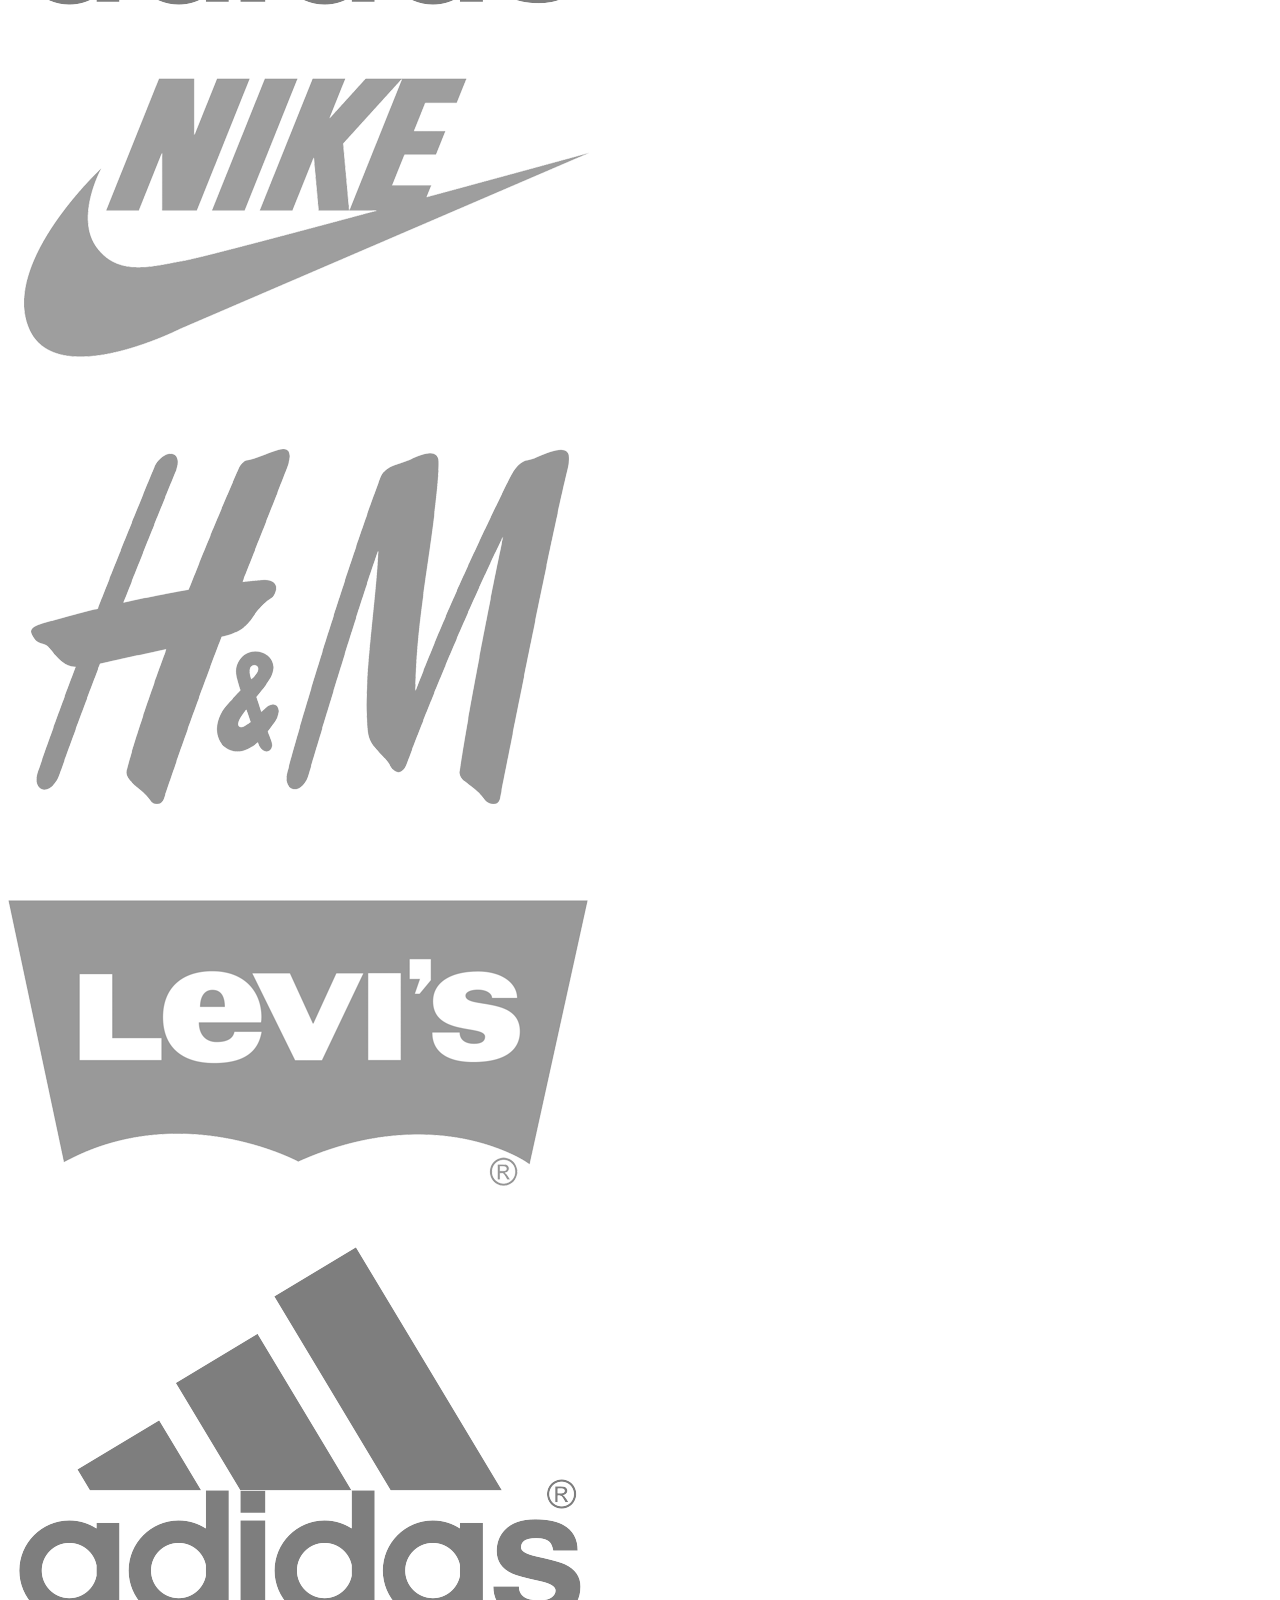
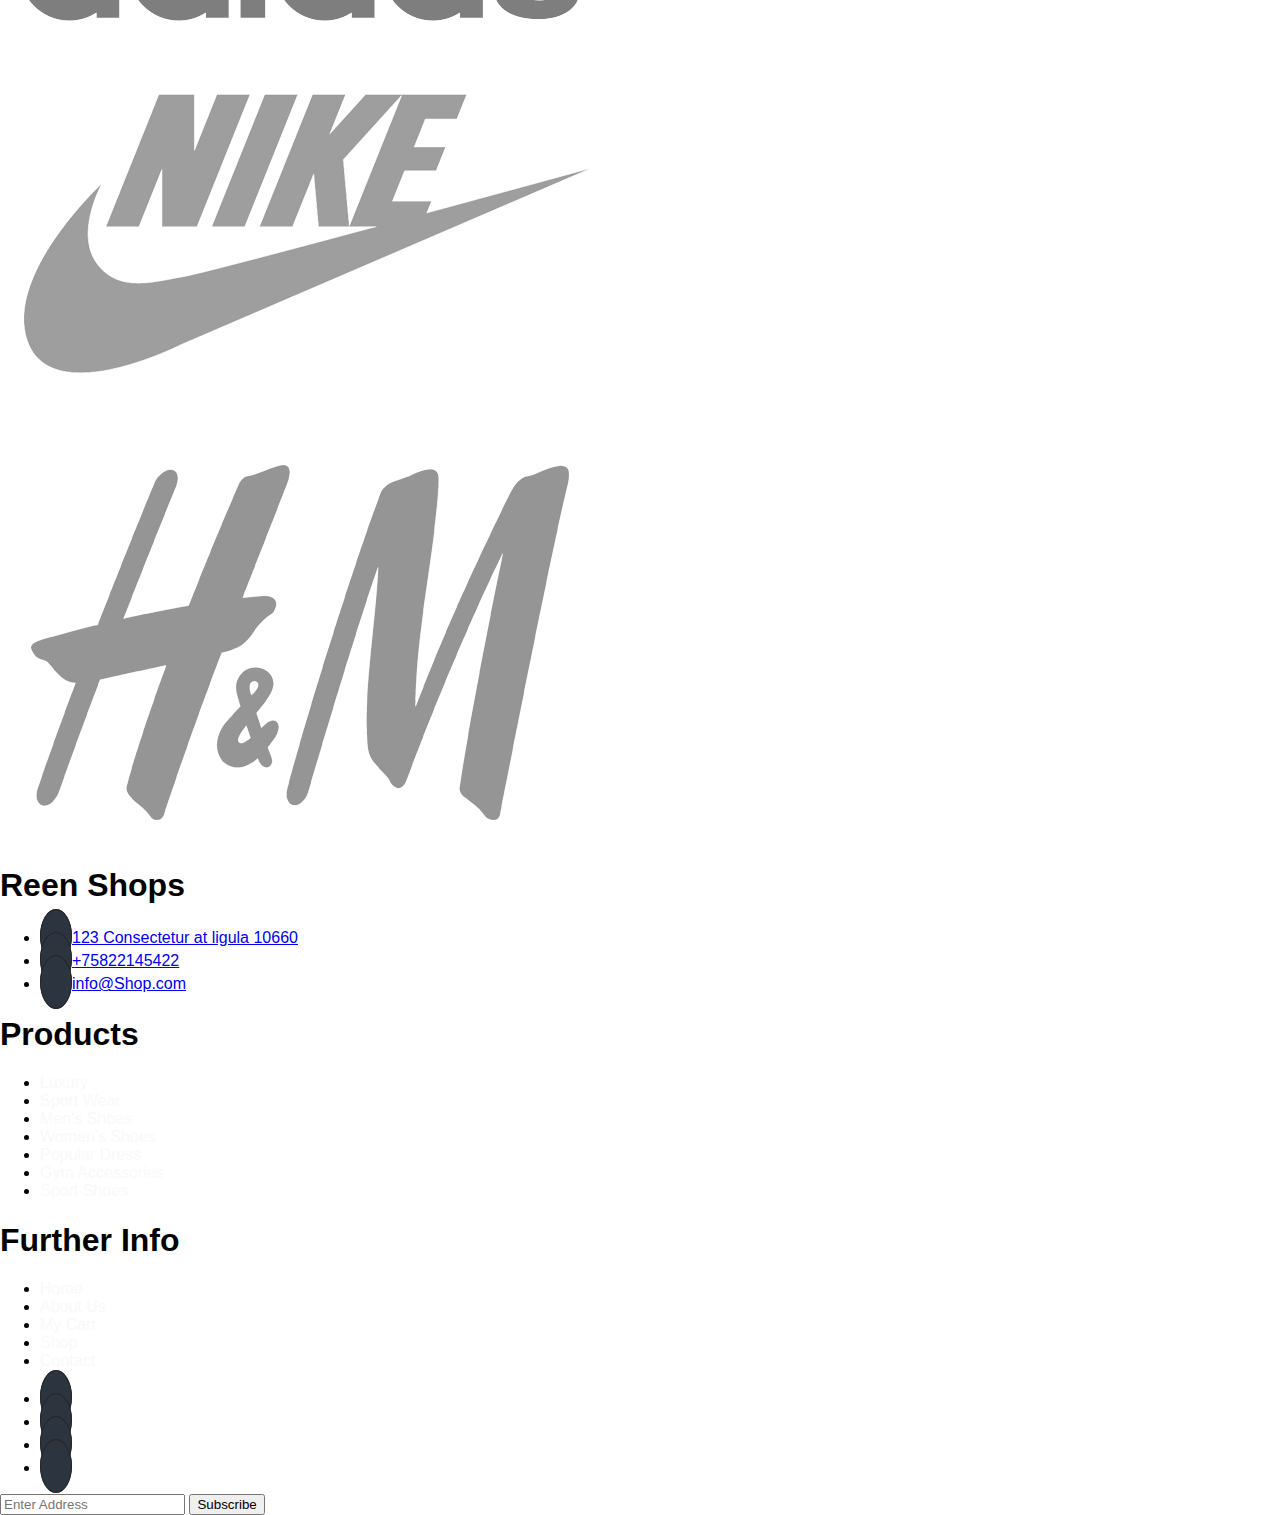
<file: shop.html>
<!DOCTYPE html>
<html lang="en">
<head>
    <meta charset="UTF-8">
    <meta http-equiv="X-UA-Compatible" content="IE=edge">
    <meta name="viewport" content="width=device-width, initial-scale=1.0">
    <title>Reen | Shop</title>
    <!-- Link Icon Title -->
    <link rel="icon" type="video/x-icon" href="./img/logo.png">
    <!-- Link Swiper's CSS -->
    <link rel="stylesheet" href="https://cdn.jsdelivr.net/npm/swiper/swiper-bundle.min.css"/>
    <!-- Link Main CSS -->
    <link rel="stylesheet" href="./css/main.css">
    <!-- Link Bootstrap CSS -->
    <link href="https://cdn.jsdelivr.net/npm/bootstrap@5.2.2/dist/css/bootstrap.min.css" rel="stylesheet" integrity="sha384-Zenh87qX5JnK2Jl0vWa8Ck2rdkQ2Bzep5IDxbcnCeuOxjzrPF/et3URy9Bv1WTRi" crossorigin="anonymous">
    <!-- Link Bootstrap Js -->
    <script src="https://cdn.jsdelivr.net/npm/bootstrap@5.2.2/dist/js/bootstrap.bundle.min.js" integrity="sha384-OERcA2EqjJCMA+/3y+gxIOqMEjwtxJY7qPCqsdltbNJuaOe923+mo//f6V8Qbsw3" crossorigin="anonymous"></script>
    <!-- Link Font- awesome -->
    <link rel="stylesheet" href="https://cdnjs.cloudflare.com/ajax/libs/font-awesome/6.2.1/css/all.min.css" integrity="sha512-MV7K8+y+gLIBoVD59lQIYicR65iaqukzvf/nwasF0nqhPay5w/9lJmVM2hMDcnK1OnMGCdVK+iQrJ7lzPJQd1w==" crossorigin="anonymous" referrerpolicy="no-referrer" />
</head>
<body>
    <!-- Start shop page -->
    <nav class="navbar navbar-expend-lg bg-dark navbar-light d-none d-lg-block templatemo_nav_top">
        <div class="container text-light">
          <div class="w-100 d-flex justify-content-between">
            <div class="info">
              <i class="fa-solid fa-envelope text-light"></i>
              <a href="mailto:info@Shop.com.com" class="text-light text-decoration-none me-3">info@Shop.com</a>
              <i class="fa-solid fa-phone"></i>
              <a href="tel:+75822145422" class="text-light text-decoration-none">+75822145422</a>
            </div>
            <div class="account">
              <ul class="list-unstyled m-0">
                <li class="d-inline me-3"><a class="text-light" href="https://www.facebook.com"><i class="fa-brands fa-facebook"></i></a></li>
                <li class="d-inline me-3"><a class="text-light" href="https://www.instagram.com"><i class="fa-brands fa-instagram"></i></a></li>
                <li class="d-inline me-3"><a class="text-light" href="https://www.linkedin.com"><i class="fa-brands fa-linkedin-in"></i></a></li>
                <li class="d-inline me-3"><a class="text-light" href="https://www.twitter.com"><i class="fa-brands fa-twitter"></i></a></li>
              </ul>
            </div>
          </div>
        </div>
      </nav>
      <!-- Start Header -->
      <nav class=" navbar-expand-lg navbar-light  pt-2 pb-2">
          <div class="container d-lg-flex justify-content-between align-items-center">
              <div class=" navbar d-flex jsutify-content-between align-items-center">
                <a class=" logo align-self-center" href="index.html">
                    <img  src="./img/logo.png" alt="">
                </a>
                <button class="navbar-toggler border-0" type="button" data-bs-toggle="collapse" data-bs-target="#templatemo_main_nav" aria-controls="navbarSupportedContent" aria-expanded="false" aria-label="Toggle navigation">
                    <span class="navbar-toggler-icon"></span>
                </button>
              </div>
              <div class="align-self-center collapse navbar-collapse flex-fill  d-lg-flex justify-content-lg-around" id="templatemo_main_nav">
              <div class="flex-fill">
                <ul class="nav navbar-nav d-flex justify-content-between mx-lg-auto">
                  <li class="nav-item">
                      <a class="text-decoration-none nav-item-link" href="index.html">Home</a>
                  </li>
                  <li class="nav-item">
                      <a class="text-decoration-none nav-item-link" href="about.html">About</a>
                  </li>
                  <li class="nav-item">
                      <a class="text-decoration-none nav-item-link active" href="shop.html">Shop</a>
                  </li>
                  <li class="nav-item">
                      <a class="text-decoration-none nav-item-link" href="contact.html">Contact</a>
                  </li>
                </ul>
              </div>
          <div class="navbar align-self-center d-flex justify-content-start">
              <div class="d-lg-none flex-sm-fill col-7 col-sm-auto pr-3 box-search">
                  <div class="input-group">
                    <div class="input-group-text d-none d-lg-flex">
                      <i class="btn-close" data-bs-dismiss="offcanvas"></i>
                    </div>
                      <input type="text" class="form-control" id="inputMobileSearch" placeholder="Search ...">
                      <div class="input-group-text">
                          <i class="fa fa-fw fa-search" style="cursor: pointer;"></i>
                      </div>
                  </div>
              </div>
              <button class="bg-transparent search p-0 m-0 mx-2 border-0 d-none d-lg-inline" data-bs-toggle="tooltip" data-bs-placement="top" title="Search">
                <i class="fa fa-fw fa-search text-dark mr-2 fs-5 d-none d-lg-block"></i>
              </button>
              <a href="cart.html" class="bg-transparent p-2 m-0 mx-2 border-0 position-relative notices-cart" data-bs-toggle="tooltip" data-bs-placement="top" title="Card">
                <i class="fa fa-fw fa-cart-arrow-down text-dark mr-1 fs-5"></i>
                <span class="position-absolute top-0 left-100 translate-middle badge rounded-pill bg-warning text-dark notices">+<span>0</span></span>
              </a>
              <button class="bg-transparent p-0 m-0 mx-2 border-0" data-bs-toggle="tooltip" data-bs-placement="top" title="User">
                <i class="fa fa-fw fa-user text-dark fs-5"></i>
                <span class="position-absolute top-0 left-100 translate-middle badge rounded-pill bg-warning text-dark"></span>
              </button>                 
            </div>
          </div>
      </div>
    </nav>
    <!-- Close Header -->
    <div class="msg_clear_cart">
      <div class="modal" id="myModal">
        <div class="modal-dialog">
          <div class="modal-content">
      
            <!-- Modal Header -->
            <div class="modal-header">
              <h4 class="modal-title">clear cart</h4>
              <button type="button" class="btn-close" data-bs-dismiss="modal"></button>
            </div>
            <!-- Modal body -->
            <div class="modal-body">
              Are you sure you want to delete purchases?
            </div>
            <!-- Modal footer -->
            <div class="modal-footer">
              <button type="button" class="btn btn-secondary" data-bs-dismiss="modal">Close</button>
              <button type="button" class="btn btn-danger btn_clear_cart" data-bs-dismiss="modal">Sure</button>
            </div>
          </div>
        </div>
      </div>
    </div>
    <!-- Start products Shop section -->
    <section class="products-shop bg-light">
      <div class="container py-5">
          <div class="row">
              <!-- Start Categories -->
              <div class="col-lg-3 categories">
                  <p class="h2 fw-lighter mb-5">Categories</p>
                  <div>
                      <p class="h3 fw-lighter d-flex justify-content-between align-items-center title-categories">Gender<i class="fa-solid fa-angle-down float-end bg-dark text-light angle"></i></p>
                      <ul class="list-unstyled select_categories">
                          <li class="fs-5 fw-light ps-3 select_categories_all">All_Gender</li>
                          <li class="fs-5 fw-light ps-3 select_categories_man">Man</li>
                          <li class="fs-5 fw-light ps-3 select_categories_woman">Woman</li>
                      </ul>
                  </div>
                  <div>
                      <p class="h3 fw-lighter d-flex justify-content-between align-items-center title-categories">Sale<i class="fa-solid fa-angle-down float-end bg-dark text-light angle"></i></p>
                      <ul class="list-unstyled select_categories">
                          <li class="fs-5 fw-light ps-3">Sport</li>
                          <li class="fs-5 fw-light ps-3">Luxury</li>
                      </ul>
                  </div>
                  <div>
                      <p class="h3 fw-lighter d-flex justify-content-between align-items-center title-categories">Product<i class="fa-solid fa-angle-down float-end bg-dark text-light angle"></i></p>
                      <ul class="list-unstyled select_categories">
                          <li class="fs-5 fw-light ps-3">Bag</li>
                          <li class="fs-5 fw-light ps-3">Sweather</li>
                          <li class="fs-5 fw-light ps-3">Sunglass</li>
                      </ul>
                  </div>
              </div>
              <!-- End Categories -->
              <div class="col-lg-9">
                  <div class="row mb-5">
                      <div class="col-md-6 filter_products">
                          <ul class="list-unstyled">
                              <li class="d-inline fs-4 fw-light me-4 filter_products_all active">All</li>
                              <li class="d-inline fs-4 fw-light me-4 filter_products_man">Man's</li>
                              <li class="d-inline fs-4 fw-light filter_products_woman">Woman's</li>
                          </ul>
                      </div>
                      <div class="col-md-6">
                          <select data-bs-theme="dark" class="form-select" aria-label="Default select example">
                              <option selected>featured</option>
                              <option value="1">A to Z</option>
                              <option value="2">Item</option>
                            </select>
                      </div>
                  </div>
                  <div class="row products">
                  </div>
              </div>
            </div>
            <div class="angle_page float-end mt-3 text-white">
                <i class="fa-solid fa-angle-left p-3  fs-3 btn btn-outline-success angle_page_previous"></i>
                <i class="fa-solid fa-angle-right p-3 fs-3  btn btn-outline-success angle_page_next"></i>
            </div>
      </div>
    </section>
    <!-- End products Shop section -->
    <!-- Start Brands Section -->
    <section class="brands bg-light">
      <div class="container py-5">
          <div class="title-section col-lg-6 m-auto pt-5 text-center">
              <p class="fw-light fs-1">Our Brands</p>
              <p>Lorem ipsum dolor sit amet, consectetur adipisicing elit, sed do eiusmod Lorem ipsum dolor sit amet.</p>
          </div>
          <div id="carouselExampleControls" class="carousel slide col-lg-9 m-auto" data-bs-ride="carousel">
              <div class="carousel-inner">
                <div class="carousel-item active">
                  <div class="row">
                      <div class="col-3 p-md-5">
                          <a href="#">
                              <img src="./img/brand_01.png" class="img-fluid brand-img" alt="...">
                          </a>
                      </div>
                      <div class="col-3 p-md-5">
                          <a href="#">
                              <img src="./img/brand_02.png" class="img-fluid brand-img" alt="...">
                          </a>
                      </div>
                      <div class="col-3 p-md-5">
                          <a href="#">
                              <img src="./img/brand_03.png" class="img-fluid brand-img" alt="...">
                          </a>
                      </div>
                      <div class="col-3 p-md-5">
                          <a href="#">
                              <img src="./img/brand_04.png" class="img-fluid brand-img" alt="...">
                          </a>
                      </div>
                  </div>                  
              </div>
                <div class="carousel-item">
                  <div class="row">
                      <div class="col-3 p-md-5">
                          <a href="#">
                              <img src="./img/brand_01.png" class="img-fluid brand-img" alt="...">
                          </a>
                      </div>
                      <div class="col-3 p-md-5">
                          <a href="#">
                              <img src="./img/brand_02.png" class="img-fluid brand-img" alt="...">
                          </a>
                      </div>
                      <div class="col-3 p-md-5">
                          <a href="#">
                              <img src="./img/brand_03.png" class="img-fluid brand-img" alt="...">
                          </a>
                      </div>
                      <div class="col-3 p-md-5">
                          <a href="#">
                              <img src="./img/brand_04.png" class="img-fluid brand-img" alt="...">
                          </a>
                      </div>
                  </div>
                </div>
              </div>
              <button class="move-slide-brands-pre" type="button" data-bs-target="#carouselExampleControls" data-bs-slide="prev">
                <span class="text-muted fs-1" aria-hidden="true"><i class="fa-solid fa-angle-left"></i></span>
                <span class="visually-hidden">Previous</span>
              </button>
              <button class="move-slide-brands-next" type="button" data-bs-target="#carouselExampleControls" data-bs-slide="next">
                <span class="text-muted fs-1" aria-hidden="true"><i class="fa-solid fa-angle-right"></i></span>
                <span class="visually-hidden">Next</span>
              </button>
          </div>
      </div>
    </section>
    <!-- End Brands Section -->
    <!-- Start Links -->
    <section class="links bg-dark">
        <div class="container py-5">
          <div class="row border-bottom border-secondary">
            <div class="col-md-4 pb-5">
              <h1 class="text-success border-bottom border-secondary pb-3 mb-4">Reen Shops</h1>
              <div>
                <ul class="list-unstyled text-light fw-light footer-link-list">
                  <li class="fs-5 mt-3">
                    <a href="#" class="text-decoration-none text-light">
                      <i class="fa-solid fa-location-dot"></i>
                      123 Consectetur at ligula 10660
                    </a>
                  </li>
                  <li class="fs-5 mt-3">
                    <a href="tel:+75822145422" class="text-decoration-none text-light">
                      <i class="fa-sharp fa-solid fa-phone"></i>
                      +75822145422
                    </a>
                  </li>
                  <li class="fs-5 mt-3">
                    <a href="#" class="text-decoration-none text-light">
                      <i class="fa-solid fa-envelope"></i>
                      info@Shop.com
                    </a>
                  </li>
                </ul>
              </div>
            </div>
            <div class="products col-md-4 pb-5 fw-light">
              <h1 class="text-muted border-bottom border-secondary pb-3 mb-4">Products</h1>
              <div>
                <ul class="list-unstyled footer-link-list">
                  <li class="fs-5 mt-3">
                    <a href="shop.html" class="link">Luxury</a>
                  </li>
                  <li class="fs-5 mt-3">
                    <a href="shop.html" class="link">Sport Wear</a>
                  </li>
                  <li class="fs-5 mt-3">
                    <a href="shop.html" class="link">Men's Shoes</a>
                  </li>
                  <li class="fs-5 mt-3">
                    <a href="shop.html" class="link">Women's Shoes</a>
                  </li>
                  <li class="fs-5 mt-3">
                    <a href="shop.html" class="link">Popular Dress</a>
                  </li>
                  <li class="fs-5 mt-3">
                    <a href="shop.html" class="link">Gym Accessories</a>
                  </li>
                  <li class="fs-5 mt-3">
                    <a href="shop.html" class="link">Sport Shoes</a>
                  </li>
                </ul>
              </div>
            </div>
            <div class="products col-md-4 pb-5 fw-light">
              <h1 class="text-muted border-bottom border-secondary pb-3 mb-4">Further Info</h1>
              <div>
                <ul class="list-unstyled text-light footer-link-list">
                  <li class="fs-5 mt-3">
                    <a href="index.html" class="link">Home</a>
                  </li>
                  <li class="fs-5 mt-3">
                    <a href="about.html" class="link">About Us</a>
                  </li>
                  <li class="fs-5 mt-3">
                    <a href="cart.html" class="link">My Cart</a>
                  </li>
                  <li class="fs-5 mt-3">
                    <a href="shop.html" class="link">Shop</a>
                  </li>
                  <li class="fs-5 mt-3">
                    <a href="contact.html" class="link">Contact</a>
                  </li>
                </ul>
              </div>
            </div>
          </div>
          <div class="row mt-5 md-text-center">
            <div class="col-auto me-auto">
              <ul class="list-inline text-left footer-icons">
                <li class="list-inline-item text-center">
                  <a href="https://www.facebook.com" class="link-circle rounded-circle">
                    <i class="fa-brands fa-facebook-f"></i>
                  </a>
                </li>
                <li class="list-inline-item text-center">
                  <a href="https://www.instagram.com" class="link-circle rounded-circle">
                    <i class="fa-brands fa-instagram"></i>
                  </a>
                </li>
                <li class="list-inline-item text-center">
                  <a href="https://www.twitter.com" class="link-circle rounded-circle">
                    <i class="fa-brands fa-twitter"></i>
                  </a>
                </li>
                <li class="list-inline-item text-center">
                  <a href="https://www.linkedin.com" class="link-circle rounded-circle">
                    <i class="fa-brands fa-linkedin-in fs-4"></i>
                  </a>
                </li>
              </ul>
            </div>
            <div class="col-auto">
              <div class="input-group mb-3">
                <input type="text" class="form-control bg-dark border-secondary text-white" placeholder="Enter Address" aria-label="Recipient's username" aria-describedby="button-addon2">
                <button class="fs-5 btn btn-success" type="button" id="button-addon2">Subscribe</button>
              </div>
            </div>
          </div>
        </div>
    </section>
    <!-- End Links -->
    <!-- End shop page -->
    <script src="./js/shop.js"></script>
</body>
</html>
</file>
<file: css/main.css>
* {
    font-family: 'Montserrat', sans-serif;
    font-family: 'Noto Sans', sans-serif;
    font-family: 'Open Sans', sans-serif;
    font-family: 'Roboto', sans-serif;
}
body {
    padding: 0;
    margin: 0;
}
:root {
    --main-color: #29ab7c;
}
a.hover {
    cursor: pointer;
}
/* Start Navbar  */
.navbar-expand-lg {
    position: sticky;
    top: 0;
    background-color: #f8f9fa;
    z-index: 100;
}
nav .nav-item-link {
    color: black;
}
nav .nav-item-link.active {
    color: var(--main-color);
}
.navbar-expand-lg .container {
    height: 72px;
}
.navbar .box-search {
    transition: ease-in-out .2s;
}
.navbar .box-search input {
    box-shadow: none;
}
.navbar .box-search input:focus {
    border: 2px solid var(--main-color);
}
@media (max-width: 992px) {
    .navbar-expand-lg {
        position: relative;
    }
    .navbar-expand-lg .container {
        height: auto;
    }
}
.navbar .box-search.active {
    display: inline !important;
}
.products-shop .box-cart {
    position: absolute;
    right: 93px;
    top: 110px;
    z-index: 100;
}
.cart-body .img-box-cart {
    width: 7rem;
    border-radius: 10%;
}
/* End Navbar  */ 
/* Start landing Page */
/* Start Header */
.logo img {
    width: 150px;
}
nav .active {
    color: var(--main-color);
}
nav .info a,
nav .info i {
    font-size: .9em;
}
.logo-brand {
    font-size: 5em;
    color: var(--main-color);
}
.btn-close {
    cursor: pointer;
}
.notices {
    display: none;
}

@media (min-width: 992px) {
    #templatemo_main_nav .navbar-nav {
        max-width: 550px;
    }
}
@media (min-width: 768px) {
    #templatemo_main_nav .navbar-nav {
        max-width: 450px;
    }
}
#templatemo_main_nav a:hover {
    color: var(--main-color);
}
/* End Header */
/* Start Slides */
.hight-slide {
    min-height: 30rem;
    background-color: #efefec;
}
.text-carousel h1 {
    font-weight: 100;
}
.text-carousel p {
    font-weight: 100;
    font-size: 2em;
}
.carousel-inner button {
    width: 5%;
}
.carousel-inner button span {
    font-size: 3rem;
}
.carousel-indicators .active {
    color: #69bb7e;
}
/* Start Featured  */
.card {
    transition: .2s;
}
.card:hover {
    transform: translateY(-5px);
}
/* End Featured  */
/* Start Links */
.link {
    text-decoration: none;
    color: #f8f9f8;
}
.link:hover {
    text-decoration: underline;
    color: #f8f9f8;
}

.links div ul li a i {
    font-size: 20px;
    padding: 15px;
    border-radius: 50%;
    background-color: #2c3440;
    color: #f8f9f8;
    border: 1px solid #252526;
}
.links div ul li a i:hover {
    background-color: #f8f9f8;
    color: #2c3440;
}
/* End Links */
/* End landing Page */
/* Start About Page  */
/* Start about section  */
.about {
    background-color: var(--main-color);
}
/* End about section  */
/* Start Our Services */
.services .box-services {
    transition: .2s;
}
.services .box-services:hover {
    background-color: var(--main-color);
}
.services .box-services:hover .icon-services,
.services .box-services:hover p {
    color: white;
}
.services .icon-services {
    font-size: 5em;
    color: var(--main-color);
}
/* End Our Services */
/* Start Our Brands */
.brands .container .brand-img {
    filter: grayscale(100%);
    opacity: .5;
    transition: .3s;
}
.brands .container .brand-img:hover {
    filter: none;
    opacity: 1;
}
.move-slide-brands-pre,
.move-slide-brands-next {
    position: absolute;
    top: 0;
    bottom: 0;
    z-index: 1;
    display: flex;
    align-items: center;
    justify-content: center;
    width: 5%;
    padding: 0;
    color: #fff;
    text-align: center;
    background: 0 0;
    border: 0;
    opacity: .5;
    transition: opacity .15s ease;
}
.move-slide-brands-pre {
    left: 0;
}
.move-slide-brands-next {
    right: 0;
}
/* End Our Brands */
/* End About Page  */
/* Start Shop Page */
.title-categories {
    cursor: pointer;
    padding: 10px 3px;
    transition: .2s;
}
.title-categories:hover {
    background-color: #dddd;
}
.categories div.active .select_categories {
    width: auto;
    height: auto;
    opacity: 1;
}
.categories div .select_categories li {
    cursor: pointer;
    padding: 5px 7px;
}
.categories div .select_categories li:nth-child(2) {
    border-top: 1px solid #ddd;
    border-bottom: 1px solid #ddd;
}
.categories div .select_categories li:hover {
    background-color: #ddd;
}
.products-shop .angle {
    font-size: 20px;
    text-align: center;
    border-radius: 50%;
    padding: 2px 3px;
}
.select_categories {
    width: 0;
    height: 0;
    opacity: 0;
    transition: .2s;
}

.products .product-item {
    display: none;
}
.products .product-item.active {
    display: block;
}
.filter_products ul li {
    cursor: pointer;
}
.filter_products ul li:hover {
    color: var(--main-color);
}
.filter_products ul li.active {
    color: var(--main-color);
}
.angle_page i {
    cursor: pointer;
}
.angle_page i.none_active {
    opacity: 0;
    pointer-events: none;
}
/* End Shop Page */

/* Start Contact Page  */
.contact {
    background-color: #e9eef5;
}
/* End Contact Page  */
/* Start Contact Page  */
/* End Contact Page  */
/* Start Product Details Page  */
.product_details {
    background-color: #e9eef5;
}
.product_details .card-img {
    cursor: pointer;
}
.select_size .active {
    background-color: #666;
}
.text-main {
    padding: 3px 7px;
    background-color: #2aae58;
    border-radius: 5px;
    color: white;
    cursor: pointer;
    text-align: center;
}
.text-main:hover {
    background-color: #2cdf6b;
}
.swiper {
    height: 800px;
    width: 950px;
}
.Related_Products .container .product-item-img {
    height: 400px;
    user-select: none;
}
.Related_Products .container .swiper-button {
    color: var(--main-color);
}
.Related_Products .container .swiper-button-prev {
    left: 0;
}
.Related_Products .container .swiper-button-next {
    right: 0;
}
.no-drop {
    cursor: no-drop;
}
/* End Product Details Page  */
/* Start cart Page  */
.cart-title h4 {
    margin-left: 50px;
} 
.cart-body a{
    background-color: #ecedef;
    margin: 10px 0;
    border-radius: 15px;
}
.cart-body a:hover {
    background-color: #ddd;
}
/* End cart Page  */
</file>
